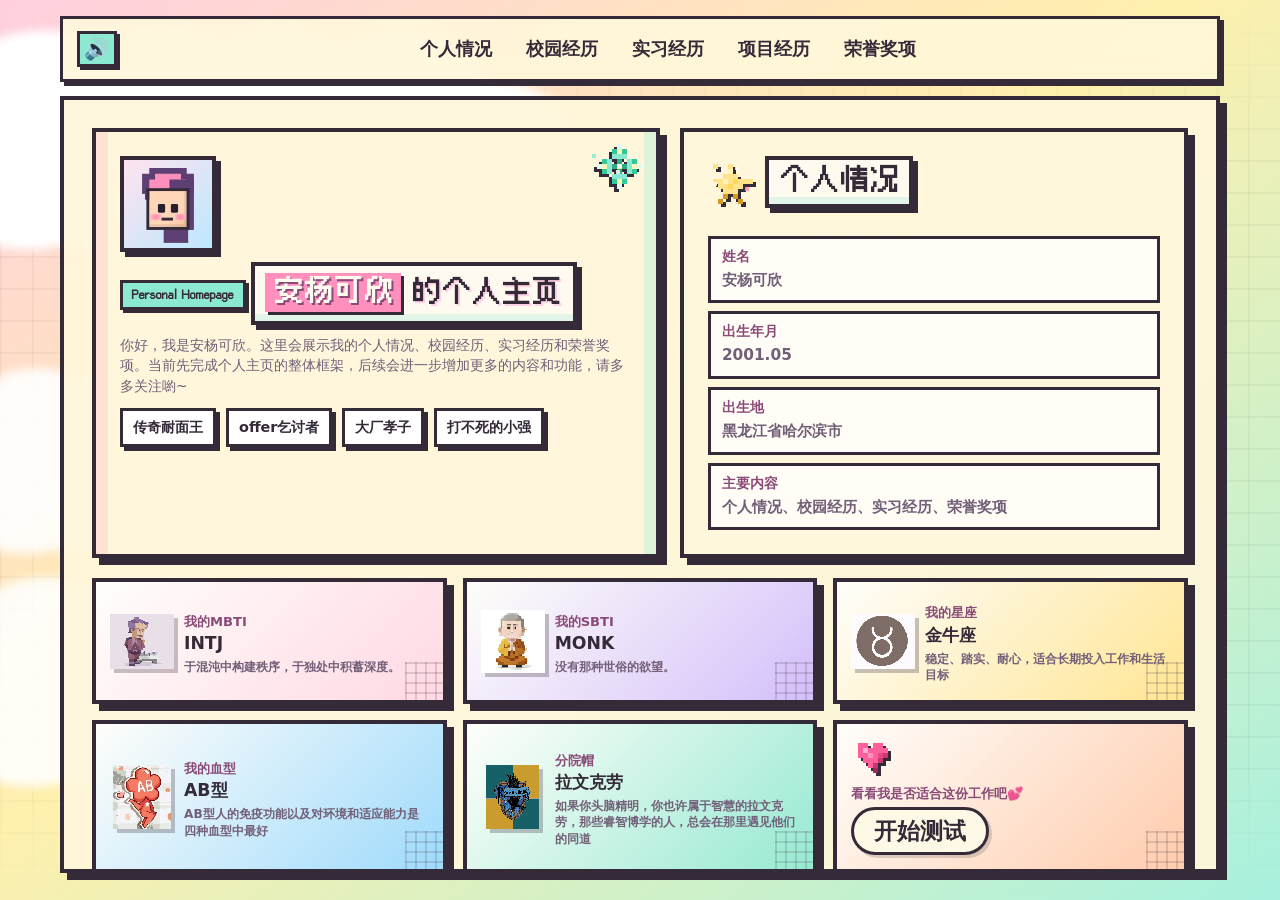
<file: index.html>
<!doctype html>
<html lang="zh-CN">
  <head>
    <meta charset="UTF-8" />
    <meta name="viewport" content="width=device-width, initial-scale=1.0" />
    <title>安杨可欣的个人主页</title>
    <link rel="stylesheet" href="styles.css" />
  </head>
  <body>
    <header class="site-header" aria-label="页面导航">
      <button class="music-toggle is-playing" id="musicToggle" type="button" aria-label="关闭背景音乐">
        <span class="speaker-emoji" aria-hidden="true">🔊</span>
      </button>
      <nav class="nav-links">
        <a href="#profile">个人情况</a>
        <a href="#campus">校园经历</a>
        <a href="#internship">实习经历</a>
        <a href="#projects">项目经历</a>
        <a href="#honors">荣誉奖项</a>
      </nav>
    </header>

    <audio id="bgMusic" loop preload="auto" autoplay>
      <source src="source/spring.mp3" type="audio/mpeg" />
      当前浏览器不支持音频播放。
    </audio>

    <main class="snap-pages">
      <section class="page profile-page" id="profile" aria-labelledby="profileTitle">
      <div class="cloud-layer" aria-hidden="true">
        <div class="pixel-cloud cloud-one"></div>
        <div class="pixel-cloud cloud-two"></div>
        <div class="pixel-cloud cloud-three"></div>
      </div>

        <div class="profile-shell">
        <div class="profile-layout">
          <div class="profile-card">
            <div class="avatar-wrap" aria-label="像素风头像占位">
              <div class="pixel-avatar" aria-hidden="true">
                <span class="hair hair-lTotoeft"></span>
                <span class="hair hair-right"></span>
                <span class="face"></span>
                <span class="eye eye-left"></span>
                <span class="eye eye-right"></span>
                <span class="blush blush-left"></span>
                <span class="blush blush-right"></span>
                <span class="smile"></span>
              </div>
            </div>
            <p class="badge">Personal Homepage</p>
            <h1 id="profileTitle">
              <span class="title-name">安杨可欣</span>
              <span class="title-tail">的个人主页</span>
            </h1>
            <p class="intro">
              你好，我是安杨可欣。这里会展示我的个人情况、校园经历、实习经历和荣誉奖项。当前先完成个人主页的整体框架，后续会进一步增加更多的内容和功能，请多多关注喲~
            </p>
            <div class="profile-tags" aria-label="个人关键词">
              <span>传奇耐面王</span>
              <span>offer乞讨者</span>
              <span>大厂孝子</span>
              <span>打不死的小强</span>
            </div>
          </div>

          <div class="info-panel" aria-label="个人情况详情">
            <div class="panel-title">
              <span class="pixel-heart" aria-hidden="true"></span>
              <h1>个人情况</h1>
            </div>
            <dl class="info-list">
              <div>
                <dt>姓名</dt>
                <dd>安杨可欣</dd>
              </div>
              <div>
                <dt>出生年月</dt>
                <dd>2001.05</dd>
              </div>
              <div>
                <dt>出生地</dt>
                <dd>黑龙江省哈尔滨市</dd>
              </div>
              <div>
                <dt>主要内容</dt>
                <dd>个人情况、校园经历、实习经历、荣誉奖项</dd>
              </div>
            </dl>
          </div>

          <div class="trait-grid" aria-label="个人属性卡片">
            <article class="trait-card mbti-card" tabindex="0">
              <img class="trait-image" src="img/intj.png" alt="INTJ 人格插图" />
              <div class="trait-copy">
                <p>我的MBTI</p>
                <strong>INTJ</strong>
                <span class="trait-desc">于混沌中构建秩序，于独处中积蓄深度。</span>
              </div>
            </article>
            <article class="trait-card mbti-card" tabindex="0">
              <img class="trait-image" src="img/monk.png" alt="MONK 人格插图" />
              <div class="trait-copy">
                <p>我的SBTI</p>
                <strong>MONK</strong>
                <span class="trait-desc">没有那种世俗的欲望。</span>
              </div>
            </article>
            <article class="trait-card mbti-card" tabindex="0">
              <img class="trait-image" src="img/Taurus.png" alt="金牛 人格插图" />
              <div class="trait-copy">
                <p>我的星座</p>
                <strong>金牛座</strong>
                <span class="trait-desc">稳定、踏实、耐心，适合长期投入工作和生活目标</span>
              </div>
            </article>
            <article class="trait-card mbti-card" tabindex="0">
              <img class="trait-image" src="img/AB.png" alt="血型 人格插图" />
              <div class="trait-copy">
                <p>我的血型</p>
                <strong>AB型</strong>
                <span class="trait-desc">AB型人的免疫功能以及对环境和适应能力是四种血型中最好</span>
              </div>
            </article>
            <article class="trait-card mbti-card" tabindex="0">
              <img class="trait-image" src="img/ravenklauw.png" alt="哈利波特 人格插图" />
              <div class="trait-copy">
                <p>分院帽</p>
                <strong>拉文克劳</strong>
                <span class="trait-desc">如果你头脑精明，你也许属于智慧的拉文克劳，那些睿智博学的人，总会在那里遇见他们的同道</span>
              </div>
            </article>
            <article class="trait-card">
              <span class="trait-icon trait-relation" aria-hidden="true"></span>
              <p><span>看看我是否适合这份工作吧💕</span></p>
              <button class="trait-action" type="button" data-open-job-modal>开始测试</button>
            </article>
          </div>
        </div>
        </div>
      </section>

      <section class="page campus-page" id="campus" aria-labelledby="campusTitle">
        <canvas class="campus-petals" id="campusPetals" aria-hidden="true"></canvas>
        <div class="section-shell campus-shell">
          <div class="campus-heading">
            <div>
              <p class="section-kicker">Chapter 02</p>
              <h2 id="campusTitle">校园经历</h2>
            </div>
          </div>

          <div class="campus-layout">
            <div class="campus-timeline" aria-label="教育与校园经历时间线">
              <article class="timeline-card">
                <span class="timeline-date">
                  <b>2019 / 08</b>
                  <i>至</i>
                  <b>2023 / 07</b>
                </span>
                <h3>哈尔滨工业大学｜工业工程（本科）</h3>
                <p>系统学习运筹优化、生产系统、质量管理、项目管理、决策分析和数据库系统，建立工程管理与数据分析结合的能力基础。</p>
                <a class="grade-download" href="source/grade.png" download="安杨可欣-本科成绩.png" aria-label="下载本科课程成绩截图">
                  <span class="grade-download__icon" aria-hidden="true"></span>
                  <span>下载本科成绩</span>
                </a>
              </article>
              <article class="timeline-card timeline-card--feature">
                <span class="timeline-date">
                  <b>2023 / 08</b>
                  <i>至</i>
                  <b>2024 / 07</b>
                </span>
                <h3>哈工大研究生支教团｜尉犁县第一中学教师</h3>
                <p>担任 2 个班级生物教师，所带班级成绩位列年级前列；兼任趣味数学社团教师，参与校园第二课堂建设，获评优秀志愿者。</p>
              </article>
              <article class="timeline-card">
                <span class="timeline-date">
                  <b>2024 / 08</b>
                  <i>至今</i>
                </span>
                <h3>哈尔滨工业大学｜机械（推免硕士）</h3>
                <p>继续深耕机械工程方向，课程覆盖传感技术、数值分析、机器人技术和工程伦理，强化工程问题建模与系统理解能力。</p>
                <a class="grade-download" href="source/master_grade.png" download="安杨可欣-硕士成绩.png" aria-label="下载硕士课程成绩截图">
                  <span class="grade-download__icon" aria-hidden="true"></span>
                  <span>下载硕士成绩</span>
                </a>
              </article>
            </div>

            <aside class="campus-scoreboard" aria-label="课程成绩与能力概览">
              <div class="scoreboard-card campus-sticker-card">
                <div>
                  <span class="score-label">学习地图</span>
                  <h3>工程、教学与组织服务并行</h3>
                  <p>用工程训练打底，用支教经历拓宽表达与协作场景，再通过学生工作持续参与集体建设。</p>
                </div>
              </div>
              <div class="score-card-grid">
                <article>
                  <span>本科成绩（前36%）</span>
                  <strong>84.93</strong>
                  <p>生产系统仿真、项目管理、决策分析、数据库系统。</p>
                </article>
                <article>
                  <span>硕士成绩（前38%）</span>
                  <strong>83.85</strong>
                  <p>传感技术，并持续学习数值分析、机器人技术等课程。</p>
                </article>
              </div>
              <article class="student-work-card">
                <span class="student-work-label">学生工作</span>
                <div class="student-work-title">
                  <strong>党支书</strong>
                  <time datetime="2025-10">2025.10—至今</time>
                </div>
                <p>承担党支部日常组织、沟通协调与活动推进工作，持续参与学生服务与集体建设。</p>
              </article>
              <div class="campus-tags" aria-label="校园能力标签">
                <span>工业工程</span>
                <span>数据分析</span>
                <span>智能制造</span>
                <span>项目管理</span>
                <span>支教经历</span>
                <span>团队领导力</span>
                <span>教学表达</span>
                <span>数模竞赛</span>
              </div>
            </aside>
          </div>
        </div>
      </section>

      <section class="page internship-page" id="internship" aria-labelledby="internshipTitle">
        <canvas class="internship-stars" id="internshipStars" aria-hidden="true"></canvas>
        <div class="flower-container" id="flowerContainer" aria-hidden="true"></div>
        <div class="section-shell internship-shell">
          <div class="internship-heading">
            <div>
              <p class="section-kicker">Chapter 04</p>
              <h2 id="internshipTitle">实习经历</h2>
            </div>
          </div>

          <div class="intern-cards-grid" aria-label="实习经历卡片">
            <article class="intern-card intern-card--hesai">
              <div class="intern-card__header">
                <span class="intern-card__icon intern-card__icon--hesai" aria-hidden="true"></span>
                <span class="intern-card__badge">2025.05 - 2025.08</span>
              </div>
              <h3>上海禾赛科技有限公司</h3>
              <p class="intern-card__role">信息化部 · 信息化系统咨询顾问</p>
              <div class="intern-card__divider" aria-hidden="true"></div>
              <ul class="intern-card__duties">
                <li>ALM系统Polarion运维与用户答疑，完成工作项与工作流配置</li>
                <li>JS脚本实现工作项联动及变更次数统计</li>
                <li>SQL查询搭建BI数据看板</li>
                <li>PDF格式归一化处理，Python脚本+Word宏提升导入效率</li>
                <li>推广AI生成测试用例及需求评审功能</li>
              </ul>
              <div class="intern-card__tags">
                <span>Polarion</span>
                <span>JavaScript</span>
                <span>SQL</span>
                <span>项目管理工具</span>
              </div>
            </article>

            <article class="intern-card intern-card--jd intern-card--feature">
              <div class="intern-card__header">
                <span class="intern-card__icon intern-card__icon--jd" aria-hidden="true"></span>
                <span class="intern-card__badge">2025.12 - 2026.02</span>
              </div>
              <h3>京东零售</h3>
              <p class="intern-card__role">Y事业部·供应链质量组·测试开发</p>
              <div class="intern-card__divider" aria-hidden="true"></div>
              <ul class="intern-card__duties">
                <li>行业研究品类规划模块功能测试，SQL数据校验</li>
                <li>AI分析助手与Agent算法链路接口测试</li>
                <li>消息队列MQ测试，验证消息收发流程</li>
                <li>完整测试周期覆盖，用例设计90+条</li>
                <li>发现缺陷30+个，保障功能交付质量</li>
              </ul>
              <div class="intern-card__tags">
                <span>接口测试</span>
                <span>SQL</span>
                <span>用例设计</span>
                <span>Agent测试</span>
              </div>
            </article>

            <article class="intern-card intern-card--hikvision">
              <div class="intern-card__header">
                <span class="intern-card__icon intern-card__icon--hik" aria-hidden="true"></span>
                <span class="intern-card__badge">2026.05 - 2026.06</span>
              </div>
              <h3>海康威视</h3>
              <p class="intern-card__role">海康机器人 · 研发项目管理</p>
              <div class="intern-card__divider" aria-hidden="true"></div>
              <ul class="intern-card__duties">
                <li>对接售前团队的需求分析表，完成需求梳理和关键参数的校验；</li>
                <li>对研发相关部门进行任务派发；</li>
                <li>负责项目BOM收集与备料；</li>
                  <li>提交试制流程，协助完成研发到试制阶段的流程衔接；</li>
                   <li>基于Claude Code开发需求分析脚本，对需求信息进行自动化整理与提取。</li>
              </ul>
              <div class="intern-card__tags">
                <span>项目管理</span>
                <span>进度跟踪</span>
                <span>团队协作</span>
                <span>沟通协调</span>
              </div>
            </article>
          </div>

          <div class="growth-path" aria-label="职业成长路径">
            <div class="growth-path__title">我的成长路径</div>
            <div class="growth-path__nodes">
              <div class="growth-node growth-node--hesai">
                <div class="growth-node__icon">
                  <img src="img/svg/pc.svg" alt="系统落地" />
                </div>
                <div class="growth-node__content">
                  <div class="growth-node__label">系统落地</div>
                  <div class="growth-node__desc">从0到1配置系统<br>学习业务需求</div>
                </div>
              </div>
              
              <div class="growth-node__arrow"></div>
              
              <div class="growth-node growth-node--jd">
                <div class="growth-node__icon">
                  <img src="img/svg/bug.svg" alt="质量保障" />
                </div>
                <div class="growth-node__content">
                  <div class="growth-node__label">质量保障</div>
                  <div class="growth-node__desc">深入技术细节<br>保障产品质量</div>
                </div>
              </div>
              
              <div class="growth-node__arrow"></div>
              
              <div class="growth-node growth-node--hik">
                <div class="growth-node__icon">
                  <img src="img/svg/people-carry.svg" alt="项目交付" />
                </div>
                <div class="growth-node__content">
                  <div class="growth-node__label">项目交付</div>
                  <div class="growth-node__desc">统筹全局资源<br>推动目标达成</div>
                </div>
              </div>
            </div>
          </div>
        </div>
      </section>

      <section class="page projects-page" id="projects" aria-labelledby="projectsTitle">
        <div class="butterfly-deco butterfly-deco-1" aria-hidden="true"></div>
        <div class="butterfly-deco butterfly-deco-2" aria-hidden="true"></div>
        <div class="butterfly-deco butterfly-deco-3" aria-hidden="true"></div>
        <div class="butterfly-deco butterfly-deco-4" aria-hidden="true"></div>
        <div class="butterfly-deco butterfly-deco-5" aria-hidden="true"></div>
        <div class="butterfly-deco butterfly-deco-6" aria-hidden="true"></div>
        <div class="butterfly-deco butterfly-deco-7" aria-hidden="true"></div>
        <div class="section-shell projects-shell">
          <div class="projects-heading">
            <div>
              <p class="section-kicker">Chapter 04</p>
              <h2 id="projectsTitle">项目经历</h2>
            </div>
          </div>

          <div class="projects-grid" aria-label="项目经历卡片">
            <article class="project-card" data-project="1">
              <div class="project-card__header">
                <span class="project-card__badge">2022.10-2023.06</span>
                <span class="project-card__type">企业项目</span>
              </div>
              <h3>电机产品合同管理信息系统</h3>
              <p class="project-card__desc">开发B/S架构的销售合同管理系统，覆盖全生命周期管理。</p>
              <div class="project-card__tech">
                <span>Spring Boot</span>
                <span>Vue 2.0</span>
                <span>MyBatis-Plus</span>
              </div>
              <button class="project-card__expand" data-project-id="1">查看详细</button>
            </article>

            <article class="project-card" data-project="2">
              <div class="project-card__header">
                <span class="project-card__badge">2024.10-2024.12</span>
                <span class="project-card__type">个人项目</span>
              </div>
              <h3>YOLOv5目标检测训练工具</h3>
              <p class="project-card__desc">可视化深度学习训练工具，支持数据集管理与训练监控。</p>
              <div class="project-card__tech">
                <span>PyTorch</span>
                <span>YOLOv5</span>
                <span>PyQt5</span>
              </div>
              <button class="project-card__expand" data-project-id="2">查看详细</button>
            </article>

            <article class="project-card" data-project="3">
              <div class="project-card__header">
                <span class="project-card__badge">2025.03-2025.08</span>
                <span class="project-card__type">科研项目</span>
              </div>
              <h3>基于MMpose的人员异常检测</h3>
              <p class="project-card__desc">基于人体姿态识别的智能监控系统，实时检测异常行为。</p>
              <div class="project-card__tech">
                <span>MMPose</span>
                <span>LSTM</span>
                <span>PyTorch</span>
              </div>
              <button class="project-card__expand" data-project-id="3">查看详细</button>
            </article>
            <article class="project-card" data-project="4">
              <div class="project-card__header">
                <span class="project-card__badge">2025.07-至今</span>
                <span class="project-card__type">科研项目</span>
              </div>
              <h3>面向对抗过程的视频摘要与图像描述方法研究</h3>
              <p class="project-card__desc">面向智慧文旅，自动生成运动场景的关键帧与图像描述内容。</p>
              <div class="project-card__tech">
                <span>光流法</span>
                <span>DeblurMaster</span>
                <span>Coze</span>
              </div>
              <button class="project-card__expand" data-project-id="4">查看详细</button>
            </article>

            <article class="project-card" data-project="5">
              <div class="project-card__header">
                <span class="project-card__badge">2025.03-2025.04</span>
                <span class="project-card__type">个人项目</span>
              </div>
              <h3>基于Coze工作流的智能简历生成工具</h3>
              <p class="project-card__desc">自动化简历生成工作流，多格式输入，一键生成在线简历。</p>
              <div class="project-card__tech">
                <span>Coze</span>
                <span>LLM</span>
                <span>工作流</span>
              </div>
              <button class="project-card__expand" data-project-id="5">查看详细</button>
            </article>
            <article class="project-card">
              <h3>📊 能力雷达图</h3>
              <div class="radar-chart">
                <svg viewBox="0 0 260 260" style="width:100%;height:auto;max-width:185px;margin:0 auto;display:block;">
                  <polygon points="130,25 220,77 220,183 130,235 40,183 40,77" fill="none" stroke="#dbe4f0" stroke-width="1.5"/>
                  <polygon points="130,55 194,92 194,168 130,205 66,168 66,92" fill="none" stroke="#dbe4f0" stroke-width="1"/>
                  <polygon points="130,85 168,107 168,153 130,175 92,153 92,107" fill="none" stroke="#dbe4f0" stroke-width="0.8"/>
                  <line x1="130" y1="130" x2="130" y2="25" stroke="#dbe4f0"/>
                  <line x1="130" y1="130" x2="220" y2="77" stroke="#dbe4f0"/>
                  <line x1="130" y1="130" x2="220" y2="183" stroke="#dbe4f0"/>
                  <line x1="130" y1="130" x2="130" y2="235" stroke="#dbe4f0"/>
                  <line x1="130" y1="130" x2="40" y2="183" stroke="#dbe4f0"/>
                  <line x1="130" y1="130" x2="40" y2="77" stroke="#dbe4f0"/>
                  <polygon points="130,33 206,85 203,173 130,216 49,177 58,88" fill="rgba(96,165,250,0.30)" stroke="#3b82f6" stroke-width="3" stroke-linejoin="round"/>
                  <circle cx="130" cy="33" r="4.5" fill="#3b82f6" stroke="#fff" stroke-width="1.5"/>
                  <circle cx="206" cy="85" r="4.5" fill="#3b82f6" stroke="#fff" stroke-width="1.5"/>
                  <circle cx="203" cy="173" r="4.5" fill="#3b82f6" stroke="#fff" stroke-width="1.5"/>
                  <circle cx="130" cy="216" r="4.5" fill="#3b82f6" stroke="#fff" stroke-width="1.5"/>
                  <circle cx="49" cy="177" r="4.5" fill="#3b82f6" stroke="#fff" stroke-width="1.5"/>
                  <circle cx="58" cy="88" r="4.5" fill="#3b82f6" stroke="#fff" stroke-width="1.5"/>
                  <text x="130" y="14" text-anchor="middle" font-size="12" fill="#1e293b" font-weight="700">AI / CV</text>
                  <text x="236" y="74" text-anchor="middle" font-size="12" fill="#1e293b" font-weight="700">工程开发</text>
                  <text x="236" y="188" text-anchor="middle" font-size="12" fill="#1e293b" font-weight="700">算法设计</text>
                  <text x="130" y="255" text-anchor="middle" font-size="12" fill="#1e293b" font-weight="700">产品实现</text>
                  <text x="20" y="188" text-anchor="middle" font-size="12" fill="#1e293b" font-weight="700">AI工具</text>
                  <text x="28" y="74" text-anchor="middle" font-size="12" fill="#1e293b" font-weight="700">项目推进</text>
                </svg>
              </div>
            </article>
          </div>
        </div>
      </section>

      <div class="project-modal" id="projectModal" aria-hidden="true">
        <div class="modal-overlay" data-modal-close></div>
        <div class="modal-content">
          <button class="modal-close" data-modal-close>
            <svg viewBox="0 0 24 24" width="20" height="20">
              <path d="M19 6.41L17.59 5 12 10.59 6.41 5 5 6.41 10.59 12 5 17.59 6.41 19 12 13.41 17.59 19 19 17.59 13.41 12 19 6.41z" fill="currentColor"/>
            </svg>
          </button>
          <div class="modal-header">
            <span class="modal-badge" id="modalBadge"></span>
            <span class="modal-type" id="modalType"></span>
          </div>
          <h3 id="modalTitle"></h3>
          <div class="modal-body">
            <div class="modal-section">
              <h4>项目背景</h4>
              <p id="modalBackground"></p>
            </div>
            <div class="modal-section">
              <h4>项目职责</h4>
              <p id="modalRole"></p>
            </div>
            <div class="modal-section">
              <h4>项目内容</h4>
              <p id="modalContent"></p>
            </div>
          </div>
          <div class="modal-tags" id="modalTags"></div>
        </div>
      </div>

      <section class="page honors-page" id="honors" aria-labelledby="honorsTitle">
        <div class="honors-sparkle honors-sparkle-1"></div>
        <div class="honors-sparkle honors-sparkle-2"></div>
        <div class="honors-sparkle honors-sparkle-3"></div>
        <div class="honors-sparkle honors-sparkle-4"></div>
        <div class="honors-sparkle honors-sparkle-5"></div>
        <div class="honors-sparkle honors-sparkle-6"></div>
        <div class="honors-sparkle honors-sparkle-7"></div>
        <div class="honors-sparkle honors-sparkle-8"></div>
        <div class="section-shell honors-shell">
          <div class="honors-heading">
            <div>
              <p class="section-kicker">Chapter 05</p>
              <h2 id="honorsTitle">荣誉奖项</h2>
            </div>
          </div>

          <div class="honors-layout">
            <div class="honors-column honors-column--left">
              <article class="honor-card honor-card--competition">
                <div class="honor-card__header">
                  <span class="honor-card__icon honor-card__icon--trophy">🏆</span>
                  <h3 class="honor-card__title">竞赛能力</h3>
                </div>
                <ul class="honor-awards-list">
                  <li class="honor-award-item honor-award-item--national">
                    <div class="honor-award-badge honor-award-badge--national">国家级</div>
                    <div class="honor-award-content">
                      <strong>"华为杯"中国研究生数学建模竞赛国家二等奖</strong>
                      <span class="honor-award-meta">第22届</span>
                    </div>
                  </li>
                  <li class="honor-award-item honor-award-item--national">
                    <div class="honor-award-badge honor-award-badge--national">国家级</div>
                    <div class="honor-award-content">
                      <strong>"华为杯"中国研究生数学建模竞赛国家三等奖</strong>
                      <span class="honor-award-meta">第21届</span>
                    </div>
                  </li>
                  <li class="honor-award-item honor-award-item--provincial">
                    <div class="honor-award-badge honor-award-badge--provincial">省级</div>
                    <div class="honor-award-content">
                      <strong>"挑战杯"省级三等奖</strong>
                    </div>
                  </li>
                </ul>
              </article>

              <article class="honor-card honor-card--scholarship">
                <div class="honor-card__header">
                  <span class="honor-card__icon honor-card__icon--scholarship">🎓</span>
                  <h3 class="honor-card__title">奖学金及荣誉</h3>
                </div>
                <div class="honor-tags-grid">
                  <span class="honor-tag honor-tag--gold">一等奖学金</span>
                  <span class="honor-tag honor-tag--volunteer">优秀志愿者</span>
                  <span class="honor-tag honor-tag--party">优秀党员</span>
                </div>
              </article>

              <article class="honor-card honor-card--english">
                <div class="honor-card__header">
                  <span class="honor-card__icon honor-card__icon--english">📚</span>
                  <h3 class="honor-card__title">英语能力</h3>
                </div>
                <div class="english-certificates">
                  <div class="english-cert">
                    <div class="english-cert__badge">CET-6</div>
                    <div class="english-cert__score">505</div>
                    <a class="grade-download" href="source/six.jpg" download="英语六级成绩单.jpg">
                      <span class="grade-download__icon"></span>
                      <span>下载证书</span>
                    </a>
                  </div>
                  <div class="english-cert english-cert--highlight">
                    <div class="english-cert__badge">IELTS</div>
                    <div class="english-cert__score">7.0</div>
                    <a class="grade-download" href="source/IELTS.pdf" download="雅思成绩单.pdf">
                      <span class="grade-download__icon"></span>
                      <span>下载证书</span>
                    </a>
                  </div>
                </div>
              </article>
            </div>

            <div class="honors-column honors-column--right">
              <article class="honor-card honor-card--skills">
                <div class="honor-card__header">
                  <span class="honor-card__icon honor-card__icon--skills">⚡</span>
                  <h3 class="honor-card__title">技能速览</h3>
                </div>
                <div class="skills-categories">
                  <div class="skills-category">
                    <h4 class="skills-category__title">编程语言</h4>
                    <div class="skills-tags">
                      <span class="skill-tag">Python</span>
                      <span class="skill-tag">Java</span>
                      <span class="skill-tag">SQL</span>
                      <span class="skill-tag">JavaScript</span>
                    </div>
                  </div>
                  <div class="skills-category">
                    <h4 class="skills-category__title">AI工具</h4>
                    <div class="skills-tags">
                      <span class="skill-tag">Cursor</span>
                      <span class="skill-tag">Codex</span>
                      <span class="skill-tag">Coze</span>
                      <span class="skill-tag">Claude Code</span>
                    </div>
                  </div>
                  <div class="skills-category">
                    <h4 class="skills-category__title">工程/工具</h4>
                    <div class="skills-tags">
                      <span class="skill-tag">Postman</span>
                      <span class="skill-tag">Git</span>
                      <span class="skill-tag">Jira</span>
                    </div>
                  </div>
                </div>
              </article>

              <article class="honor-card honor-card--hobbies">
                <div class="honor-card__header">
                  <span class="honor-card__icon honor-card__icon--hobbies">🎯</span>
                  <h3 class="honor-card__title">兴趣爱好</h3>
                </div>
                <div class="hobbies-grid">
                  <span class="hobby-item">🏊 游泳</span>
                  <span class="hobby-item">🏸 羽毛球</span>
                  <span class="hobby-item">🏎️ F1</span>
                  <span class="hobby-item">📺 美剧</span>
                  <span class="hobby-item">🎮 游戏</span>
                  <span class="hobby-item">📚 阅读</span>
                </div>
              </article>

              <article class="honor-card honor-card--self">
                <div class="honor-card__header">
                  <span class="honor-card__icon honor-card__icon--self">💡</span>
                  <h3 class="honor-card__title">自我评价</h3>
                </div>
                <div class="self-content">
                  <p class="self-text">
                    工科背景 + 管理能力，擅长系统分析与问题拆解。具有良好的团队协作精神和沟通能力，能够在压力下高效完成任务。
                  </p>
                </div>
              </article>
            </div>
          </div>
        </div>
      </section>
    </main>

    <div class="job-modal" data-job-modal aria-hidden="true">
      <div class="job-modal__backdrop" data-close-job-modal></div>
      <section class="job-modal__panel" role="dialog" aria-modal="true" aria-labelledby="jobModalTitle">
        <button class="job-modal__close" type="button" data-close-job-modal aria-label="关闭弹窗">×</button>
        <span class="job-modal__pixel-heart" aria-hidden="true"></span>
        <h2 id="jobModalTitle">岗位匹配测试</h2>
        <p>输入你想测试的职位和公司，我会帮你进入更具体的匹配分析。</p>
        <form class="job-modal__form" data-job-form>
          <label>
            <span>目标职位</span>
            <input type="text" name="position" placeholder="例如：产品经理" autocomplete="organization-title" required />
          </label>
          <label>
            <span>公司名称</span>
            <input type="text" name="company" placeholder="例如：字节跳动" autocomplete="organization" required />
          </label>
          <div class="job-modal__loading" data-job-loading aria-live="polite" aria-hidden="true">
            <span class="job-modal__loader" aria-hidden="true"></span>
            <span>模型正在生成岗位匹配报告，请稍候...</span>
          </div>
          <button class="job-modal__submit" type="submit">确认开始</button>
        </form>
      </section>
    </div>
    <script>
      const profileCard = document.querySelector(".profile-card");
      const profilePage = document.querySelector(".profile-page");

      if (profileCard) {
        setTimeout(() => {
          profileCard.classList.add("is-loaded");
        }, 200);
      }

      if (profileCard) {
        profileCard.addEventListener("mouseenter", () => {
          profileCard.classList.add("is-hovering");
        });

        profileCard.addEventListener("mouseleave", () => {
          profileCard.classList.remove("is-hovering");
          if (profileCard.classList.contains("tilt-active")) {
            profileCard.classList.remove("tilt-active");
            profileCard.style.transform = "";
          }
        });

        profileCard.addEventListener("mousemove", (e) => {
          if (!profileCard.classList.contains("is-hovering")) return;

          const rect = profileCard.getBoundingClientRect();
          const x = e.clientX - rect.left;
          const y = e.clientY - rect.top;

          const centerX = rect.width / 2;
          const centerY = rect.height / 2;

          const rotateX = (y - centerY) * 0.02;
          const rotateY = (centerX - x) * 0.02;

          profileCard.classList.add("tilt-active");
          profileCard.style.transform = `perspective(1000px) rotateX(${rotateX}deg) rotateY(${rotateY}deg) scale(1.03) translateY(-8px)`;
        });
      }

      const infoPanel = document.querySelector(".info-panel");

      if (infoPanel) {
        setTimeout(() => {
          infoPanel.classList.add("is-loaded");
        }, 400);

        infoPanel.addEventListener("mouseenter", () => {
          infoPanel.classList.add("is-hovering");
        });

        infoPanel.addEventListener("mouseleave", () => {
          infoPanel.classList.remove("is-hovering");
          if (infoPanel.classList.contains("tilt-active")) {
            infoPanel.classList.remove("tilt-active");
            infoPanel.style.transform = "";
          }
        });

        infoPanel.addEventListener("mousemove", (e) => {
          if (!infoPanel.classList.contains("is-hovering")) return;

          const rect = infoPanel.getBoundingClientRect();
          const x = e.clientX - rect.left;
          const y = e.clientY - rect.top;

          const centerX = rect.width / 2;
          const centerY = rect.height / 2;

          const rotateX = (y - centerY) * 0.02;
          const rotateY = (centerX - x) * 0.02;

          infoPanel.classList.add("tilt-active");
          infoPanel.style.transform = `perspective(1000px) rotateX(${rotateX}deg) rotateY(${rotateY}deg) scale(1.03) translateY(-8px)`;
        });
      }

      const tags = document.querySelectorAll(".profile-tags span");
      tags.forEach((tag) => {
        tag.addEventListener("mouseenter", () => {
          tags.forEach((t) => (t.style.opacity = "0.7"));
          tag.style.opacity = "1";
        });

        tag.addEventListener("mouseleave", () => {
          tags.forEach((t) => (t.style.opacity = "1"));
        });
      });

      const music = document.querySelector("#bgMusic");
      const musicToggle = document.querySelector("#musicToggle");

      music.volume = 0.35;
      music.play().catch(() => {
        musicToggle.setAttribute("aria-label", "播放背景音乐");
      });

      musicToggle.addEventListener("click", async () => {
        if (music.paused) {
          await music.play();
          musicToggle.classList.add("is-playing");
          musicToggle.setAttribute("aria-label", "暂停背景音乐");
        } else {
          music.pause();
          musicToggle.classList.remove("is-playing");
          musicToggle.setAttribute("aria-label", "播放背景音乐");
        }
      });

      const jobModal = document.querySelector("[data-job-modal]");
      const openJobModal = document.querySelector("[data-open-job-modal]");
      const closeJobModalButtons = document.querySelectorAll("[data-close-job-modal]");
      const jobForm = document.querySelector("[data-job-form]");
      const jobLoading = document.querySelector("[data-job-loading]");
      const openJobTest = () => {
        jobModal.classList.add("is-open");
        jobModal.setAttribute("aria-hidden", "false");
        document.body.classList.add("modal-open");
        jobModal.querySelector("input")?.focus();
      };
      const closeJobTest = () => {
        jobModal.classList.remove("is-open");
        jobModal.setAttribute("aria-hidden", "true");
        document.body.classList.remove("modal-open");
        openJobModal?.focus();
      };

      openJobModal?.addEventListener("click", openJobTest);
      closeJobModalButtons.forEach((button) => button.addEventListener("click", closeJobTest));
      jobModal?.addEventListener("click", (event) => {
        if (event.target === jobModal) {
          closeJobTest();
        }
      });
      document.addEventListener("keydown", (event) => {
        if (event.key === "Escape" && jobModal?.classList.contains("is-open")) {
          closeJobTest();
        }
      });
      jobForm?.addEventListener("submit", async (event) => {
        event.preventDefault();
        const formData = new FormData(jobForm);
        const position = formData.get("position")?.toString().trim();
        const company = formData.get("company")?.toString().trim();
        if (!position || !company) {
          return;
        }

        const submitBtn = jobForm.querySelector("button[type='submit']");
        jobLoading?.classList.add("is-visible");
        jobLoading?.setAttribute("aria-hidden", "false");
        if (submitBtn) {
          submitBtn.disabled = true;
          submitBtn.textContent = "报告生成中...";
        }

        try {
          const resp = await fetch("/api/job-report", {
            method: "POST",
            headers: { "Content-Type": "application/json" },
            body: JSON.stringify({ position, company }),
          });
          const data = await resp.json();
          if (!resp.ok) {
            throw new Error(data.error || "报告生成失败");
          }
          sessionStorage.setItem("job_report_payload", JSON.stringify(data));
          closeJobTest();
          window.location.href = "/report";
        } catch (err) {
          alert(`生成报告失败：${err.message}`);
        } finally {
          jobLoading?.classList.remove("is-visible");
          jobLoading?.setAttribute("aria-hidden", "true");
          if (submitBtn) {
            submitBtn.disabled = false;
            submitBtn.textContent = "确认开始";
          }
        }
      });

      const mbtiCards = document.querySelectorAll(".trait-card.mbti-card");
      mbtiCards.forEach((card) => {
        const activate = () => {
          const alreadyActive = card.classList.contains("is-active");
          mbtiCards.forEach((item) => {
            item.classList.remove("is-active");
            item.setAttribute("aria-pressed", "false");
          });
          if (!alreadyActive) {
            card.classList.add("is-active");
            card.setAttribute("aria-pressed", "true");
          }
        };

        card.setAttribute("role", "button");
        card.setAttribute("aria-pressed", "false");

        card.addEventListener("click", activate);
        card.addEventListener("keydown", (event) => {
          if (event.key === "Enter" || event.key === " ") {
            event.preventDefault();
            activate();
          }
        });
      });

      const projectData = {
        1: {
          title: "某企业电机产品销售合同管理信息系统设计与实现",
          badge: "2022.10-2023.06",
          type: "企业项目",
          background: "开发了一套B/S架构的销售合同管理系统。覆盖合同起草、审批、存储、变更的全生命周期。",
          role: "项目参与人，参与系统整体架构设计与功能模块划分，完成系统前后端开发。",
          content: "项目基于前后端分离架构开发，后端采用 Spring Boot 框架，结合 MyBatis-Plus 实现数据库操作，集成 JWT 实现用户认证与权限控制。前端基于 Vue 2.0 技术栈，使用 Element UI 构建响应式界面。",
          tags: ["Spring Boot", "Vue 2.0", "MyBatis-Plus", "JWT"]
        },
        2: {
          title: "YOLOv5目标检测训练工具开发",
          badge: "2024.10-2024.12",
          type: "个人项目",
          background: "为降低普通用户训练深度学习模型的门槛，设计并开发一款可视化训练工具。",
          role: "项目参与人，完成该工具的全流程开发，并编写使用说明书。",
          content: "使用 PyTorch+YOLOv5 搭建目标检测训练框架，实现数据集加载、类别管理、训练参数配置等核心功能；前端界面采用 PyQt5/PySide6 构建，具备良好交互体验；集成 OllamaAPI 与 DeepSeek，实现AI助手对话功能；通过 TensorBoard 展示训练过程的动态可视化，监控训练过程。",
          tags: ["PyTorch", "YOLOv5", "PyQt5", "TensorBoard"]
        },
        3: {
          title: "基于MMpose的人员异常检测算法设计",
          badge: "2025.03-2025.08",
          type: "科研项目",
          background: "为提升实验室安全管理水平，开发一套基于人体姿态识别的智能监控系统，用于实时检测人员异常行为。",
          role: "项目参与人，视觉算法开发人员，负责数据集构建与标注，模型训练和设计几何规则实现异常检测。",
          content: "分成六类异常动作，进行数据集采集和标注，使用MMPose提取人体姿态的关键骨骼点，获得每帧的骨骼点序列特征，基于这些特征训练LSTM时序分类模型。在推理阶段，结合几何规则判断与 LSTM 模型输出，显著提升了模型在异常行为识别中的准确性。",
          tags: ["MMPose", "LSTM", "PyTorch", "姿态识别"]
        },
        4: {
          title: "面向对抗过程的视频摘要与图像描述方法研究",
          badge: "2025.07-至今",
          type: "科研项目",
          background: "该方法面向智慧文旅，可用于自动生成运动场景的关键帧与图像描述内容，提升游客体验。",
          role: "项目负责人，负责整体算法设计、各模块的实现。",
          content: "单人场景下，基于动作分类和光流法计算运动强度筛选视频摘要；多人场景下，融合遮挡检测、眨眼检测和图像清晰度检测多个维度生成视频摘要。进一步基于人体局部模糊区域定位，利用DeblurMasterv2去除模糊。在此基础上，将视频摘要与辅助信息作为输入，基于Coze平台搭建自动生成图文结合HTML报告的工作流。",
          tags: ["光流法", "DeblurMaster", "Coze", "视频摘要"]
        },
        5: {
          title: "基于Coze工作流的智能简历生成工具",
          badge: "2025.03-2025.04",
          type: "个人项目",
          background: "在求职过程中，候选人常因不同岗位频繁修改简历，面临多段经历难以差异化突出、排版调整效率低、新增经历后历史版本维护成本高等痛点，因此需要一款智能简历管理工具。",
          role: "项目负责人，负责整体工作流的搭建。",
          content: "基于Coze低代码平台，设计并实现了一套自动化简历生成工作流，并将其封装为智能体应用。该工作流支持PDF、Word、纯文本等多格式输入及证件照上传，通过文档转换器将文件统一转为文本，经合并节点整合后，先后调用两个大模型节点：第一个对原始简历进行专业化优化、结构强化与岗位匹配度提升，第二个将优化后的文本转换为结构美观的HTML简历代码，再通过Html2url节点生成可在线预览与打印的链接，最终输出给用户，实现了一键生成在线简历的自动化流程。",
          tags: ["Coze", "LLM", "HTML", "工作流"]
        }
      };

      const modal = document.getElementById("projectModal");
      const expandButtons = document.querySelectorAll(".project-card__expand");
      const closeButtons = document.querySelectorAll("[data-modal-close]");

      expandButtons.forEach(btn => {
        btn.addEventListener("click", () => {
          const projectId = btn.getAttribute("data-project-id");
          const data = projectData[projectId];
          
          if (data) {
            document.getElementById("modalBadge").textContent = data.badge;
            document.getElementById("modalType").textContent = data.type;
            document.getElementById("modalTitle").textContent = data.title;
            document.getElementById("modalBackground").textContent = data.background;
            document.getElementById("modalRole").textContent = data.role;
            document.getElementById("modalContent").textContent = data.content;
            
            const tagsContainer = document.getElementById("modalTags");
            tagsContainer.innerHTML = data.tags.map(tag => `<span>${tag}</span>`).join("");
            
            modal.classList.add("is-open");
            modal.setAttribute("aria-hidden", "false");
            document.body.style.overflow = "hidden";
          }
        });
      });

      closeButtons.forEach(btn => {
        btn.addEventListener("click", () => {
          modal.classList.remove("is-open");
          modal.setAttribute("aria-hidden", "true");
          document.body.style.overflow = "";
        });
      });

      const animatedPages = document.querySelectorAll(".campus-page, .projects-page, .internship-page, .honors-page");
      if ("IntersectionObserver" in window) {
        const pageObserver = new IntersectionObserver(
          (entries) => {
            entries.forEach((entry) => {
              entry.target.classList.toggle("is-active", entry.isIntersecting);
            });
          },
          {
            root: document.querySelector(".snap-pages"),
            threshold: 0.58,
          },
        );

        animatedPages.forEach((page) => pageObserver.observe(page));
      } else {
        animatedPages.forEach((page) => page.classList.add("is-active"));
      }

      (function () {
        const canvas = document.getElementById('campusPetals');
        if (!canvas) return;
        const ctx = canvas.getContext('2d');
        const PX = 4;

        function resize() {
          canvas.width = Math.floor(canvas.offsetWidth / PX);
          canvas.height = Math.floor(canvas.offsetHeight / PX);
        }

        const W = () => canvas.width;
        const H = () => canvas.height;

        const COLORS = [
          '#d8b4fe','#c084fc','#a855f7','#9333ea',
          '#e9d5ff','#f3e8ff','#7c3aed','#ddd6fe','#ede9fe'
        ];

        function drawPx(x, y, color, alpha) {
          ctx.globalAlpha = alpha || 1;
          ctx.fillStyle = color;
          const PIXEL_SIZE = 3;
          ctx.fillRect(Math.floor(x), Math.floor(y), PIXEL_SIZE, PIXEL_SIZE);
          ctx.globalAlpha = 1;
        }

        function drawPetal(cx, cy, color, rot) {
          const cos = Math.cos(rot), sin = Math.sin(rot);
          [[0,0],[1,0],[2,0],[3,0],[1,-1],[2,-1],[0,1],[1,1]].forEach(([x, y]) => {
            const rx = Math.round(x*cos - y*sin);
            const ry = Math.round(x*sin + y*cos);
            drawPx(cx+rx, cy+ry, color, 0.85);
          });
        }

        class Petal {
          constructor(init) { this.reset(init); }
          reset(init) {
            this.x = Math.random() * W();
            this.y = init ? Math.random() * H() : -6;
            this.vy = 0.04 + Math.random() * 0.07;
            this.vx = (Math.random() - 0.5) * 0.06;
            this.rot = Math.floor(Math.random() * 8) * (Math.PI / 4);
            this.rotSpeed = (Math.random() < 0.5 ? 1 : -1) * (Math.PI / 8);
            this.rotTimer = 0;
            this.rotInterval = 35 + Math.floor(Math.random() * 50);
            this.swayPhase = Math.random() * Math.PI * 2;
            this.swaySpeed = 0.012 + Math.random() * 0.015;
            this.swayAmp = 0.04 + Math.random() * 0.08;
            this.color = COLORS[Math.floor(Math.random() * COLORS.length)];
          }
          update() {
            this.swayPhase += this.swaySpeed;
            this.x += this.vx + Math.sin(this.swayPhase) * this.swayAmp;
            this.y += this.vy;
            this.rotTimer++;
            if (this.rotTimer >= this.rotInterval) { this.rot += this.rotSpeed; this.rotTimer = 0; }
            if (this.y > H() + 6) this.reset(false);
          }
          draw() {
            drawPetal(Math.round(this.x), Math.round(this.y), this.color, this.rot);
          }
        }

        let petals = [], animId = null;

        function init() {
          resize();
          petals = Array.from({ length: 40 }, () => new Petal(true));
        }

        function loop() {
          ctx.clearRect(0, 0, W(), H());
          petals.forEach(p => { p.update(); p.draw(); });
          animId = requestAnimationFrame(loop);
        }

        new IntersectionObserver((entries) => {
          if (entries[0].isIntersecting) { if (!animId) { init(); loop(); } }
          else { cancelAnimationFrame(animId); animId = null; }
        }, { threshold: 0.1 }).observe(document.getElementById('campus'));

        window.addEventListener('resize', resize);
      })();

      (function () {
        const canvas = document.getElementById('internshipStars');
        if (!canvas) return;
        const ctx = canvas.getContext('2d');

        function resize() {
          canvas.width = Math.floor(canvas.offsetWidth / 3);
          canvas.height = Math.floor(canvas.offsetHeight / 3);
        }

        const W = () => canvas.width;
        const H = () => canvas.height;

        const STAR_COLORS = ['#ffd2e5', '#cdb7ff', '#94d7ff', '#ffe38b', '#fff'];

        class Star {
          constructor() { this.reset(); }
          reset() {
            this.x = Math.random() * W();
            this.y = Math.random() * H();
            this.size = 1 + Math.floor(Math.random() * 2);
            this.color = STAR_COLORS[Math.floor(Math.random() * STAR_COLORS.length)];
            this.alpha = 0.3 + Math.random() * 0.5;
            this.alphaDir = Math.random() < 0.5 ? 1 : -1;
            this.alphaSpeed = 0.008 + Math.random() * 0.012;
            this.twinkleInterval = 15 + Math.floor(Math.random() * 30);
            this.frame = 0;
          }
          update() {
            this.frame++;
            if (this.frame % this.twinkleInterval === 0) {
              this.alpha += this.alphaSpeed * this.alphaDir;
              if (this.alpha > 0.85) { this.alpha = 0.85; this.alphaDir = -1; }
              if (this.alpha < 0.2) { this.alpha = 0.2; this.alphaDir = 1; }
            }
          }
          draw() {
            ctx.globalAlpha = this.alpha;
            ctx.fillStyle = this.color;
            ctx.fillRect(Math.floor(this.x), Math.floor(this.y), this.size, this.size);
            ctx.globalAlpha = 1;
          }
        }

        let stars = [], animId = null;

        function init() {
          resize();
          stars = Array.from({ length: 50 }, () => new Star());
        }

        function loop() {
          ctx.clearRect(0, 0, W(), H());
          stars.forEach(s => { s.update(); s.draw(); });
          animId = requestAnimationFrame(loop);
        }

        new IntersectionObserver((entries) => {
          if (entries[0].isIntersecting) { if (!animId) { init(); loop(); } }
          else { cancelAnimationFrame(animId); animId = null; }
        }, { threshold: 0.1 }).observe(document.getElementById('internship'));

        window.addEventListener('resize', resize);
      })();

      (function() {
        const container = document.getElementById('flowerContainer');
        if (!container) return;
        
        const ROWS = 5;
        const COLS = 8;
        const SIZE = 35;
        
        for (let row = 0; row < ROWS; row++) {
          for (let col = 0; col < COLS; col++) {
            const flower = document.createElement('div');
            flower.className = 'flower-item';
            
            flower.style.width = `${SIZE}px`;
            flower.style.height = `${SIZE}px`;
            
            const x = ((col + 0.5) / COLS) * 100;
            const y = ((row + 0.5) / ROWS) * 100;
            flower.style.left = `${x}%`;
            flower.style.top = `${y}%`;
            
            flower.style.animationDelay = `${(row * COLS + col) * 0.2}s`;
            flower.style.animationDuration = `${2.5 + Math.random() * 1.5}s`;
            
            container.appendChild(flower);
          }
        }
      })();
    </script>
  </body>
</html>
</file>
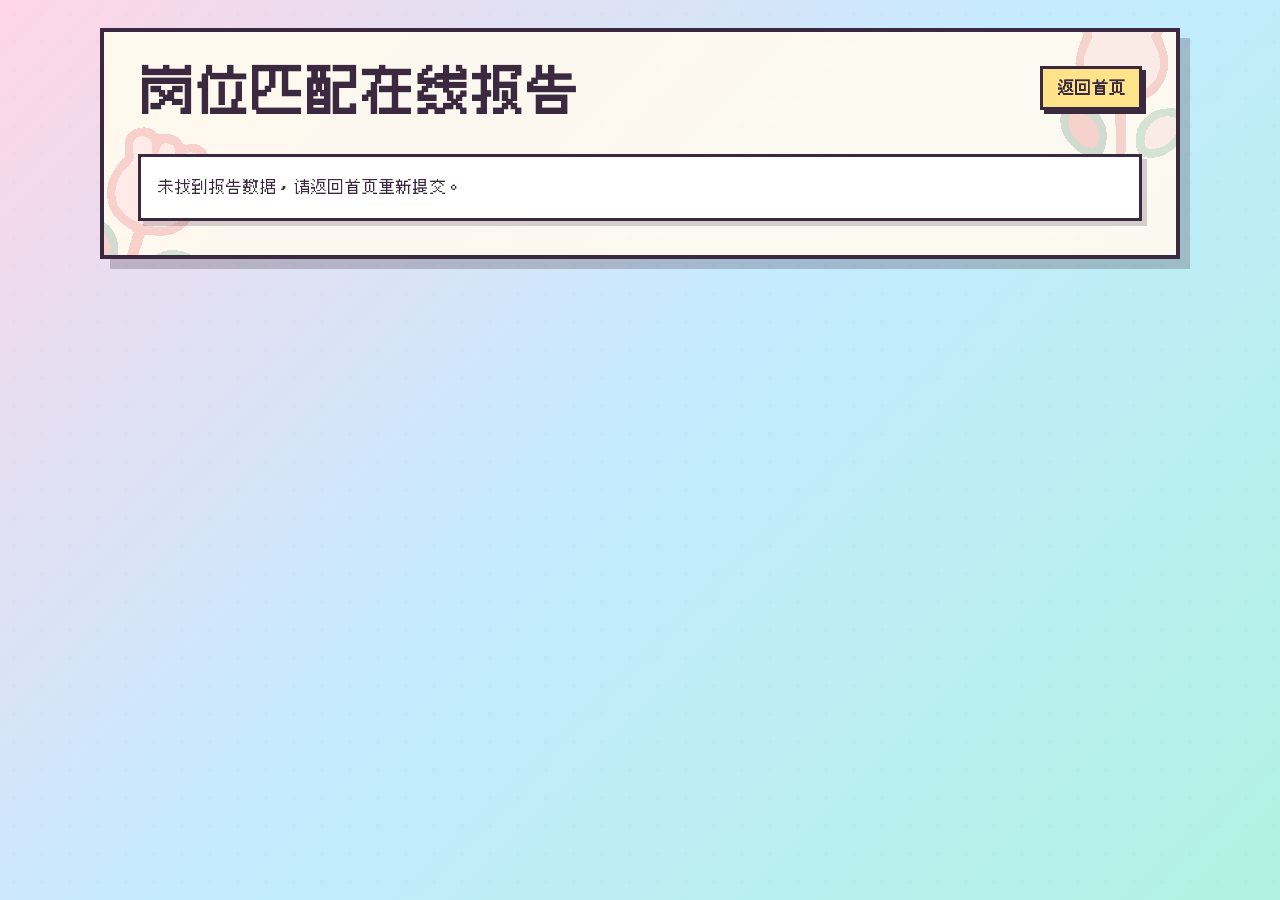
<file: report.html>
<!doctype html>
<html lang="zh-CN">
  <head>
    <meta charset="UTF-8" />
    <meta name="viewport" content="width=device-width, initial-scale=1.0" />
    <title>岗位匹配在线报告</title>
    <style>
      @font-face {
        font-family: "Cubic11";
        src: url("source/Cubic_11.ttf") format("truetype");
        font-display: swap;
      }

      :root {
        --ink: #3a293f;
        --line: #3a293f;
        --paper: #fffaf0;
        --pink: #ffd2e5;
        --blue: #bde8ff;
        --mint: #a8f1df;
        --yellow: #ffe38b;
      }

      * { box-sizing: border-box; }

      body {
        margin: 0;
        min-height: 100vh;
        color: var(--ink);
        font-family: "Cubic11", "Microsoft YaHei", sans-serif;
        background:
          linear-gradient(135deg, rgba(255, 210, 229, 0.92), rgba(189, 232, 255, 0.88) 48%, rgba(168, 241, 223, 0.9)),
          radial-gradient(circle at 14px 14px, rgba(58, 41, 63, 0.16) 2px, transparent 3px);
        background-size: auto, 28px 28px;
      }

      .report-page {
        width: min(1080px, calc(100% - 28px));
        margin: 0 auto;
        padding: 28px 0 40px;
      }

      .report-shell {
        position: relative;
        border: 4px solid var(--line);
        background: rgba(255, 250, 240, 0.94);
        box-shadow: 10px 10px 0 rgba(58, 41, 63, 0.25);
        padding: clamp(18px, 3vw, 34px);
        overflow: hidden;
      }

      .report-shell::before,
      .report-shell::after {
        content: "";
        position: absolute;
        width: 160px;
        height: 160px;
        background-image: url("img/svg/pixel-flower.svg");
        background-size: contain;
        background-repeat: no-repeat;
        opacity: 0.2;
        pointer-events: none;
      }

      .report-shell::before { right: -28px; top: -32px; }
      .report-shell::after { left: -34px; bottom: -36px; transform: rotate(18deg); }

      .report-top {
        position: relative;
        z-index: 1;
        display: flex;
        justify-content: space-between;
        gap: 18px;
        align-items: flex-start;
        margin-bottom: 24px;
      }

      h1 {
        margin: 0 0 10px;
        font-size: clamp(1.8rem, 4vw, 3.2rem);
        line-height: 1.05;
      }

      .report-meta {
        display: flex;
        flex-wrap: wrap;
        gap: 8px;
      }

      .chip {
        border: 3px solid var(--line);
        background: #ffffff;
        box-shadow: 4px 4px 0 rgba(58, 41, 63, 0.22);
        padding: 8px 12px;
        font-size: 0.9rem;
      }

      .back-link {
        flex: 0 0 auto;
        border: 3px solid var(--line);
        background: var(--yellow);
        color: var(--ink);
        box-shadow: 4px 4px 0 var(--line);
        padding: 10px 14px;
        text-decoration: none;
        font-weight: 900;
      }

      #reportContent {
        position: relative;
        z-index: 1;
      }

      .styled-job-report {
        display: grid;
        gap: 18px;
        font-family: "Microsoft YaHei", "PingFang SC", "Noto Sans SC", system-ui, sans-serif;
        font-size: 1rem;
        line-height: 1.68;
      }

      .report-hero {
        display: grid;
        grid-template-columns: 1fr auto;
        gap: 18px;
        align-items: stretch;
        border: 3px solid var(--line);
        background: linear-gradient(135deg, rgba(255, 210, 229, 0.92), rgba(189, 232, 255, 0.9));
        box-shadow: 5px 5px 0 rgba(58, 41, 63, 0.2);
        padding: 18px;
      }

      .report-kicker {
        font-family: "Cubic11", "Microsoft YaHei", sans-serif;
        margin: 0 0 8px;
        font-size: 0.84rem;
        color: #8a4b78;
        text-transform: uppercase;
      }

      .report-summary {
        margin: 0;
        line-height: 1.7;
      }

      .score-card {
        font-family: "Cubic11", "Microsoft YaHei", sans-serif;
        min-width: 150px;
        border: 3px solid var(--line);
        background: var(--yellow);
        box-shadow: 4px 4px 0 var(--line);
        padding: 14px;
        text-align: center;
        display: grid;
        align-content: center;
      }

      .score-card span,
      .score-card em {
        font-style: normal;
        font-size: 0.85rem;
      }

      .score-card strong {
        display: block;
        font-size: clamp(2.5rem, 7vw, 4.2rem);
        line-height: 1;
      }

      .report-grid {
        display: grid;
        grid-template-columns: repeat(2, minmax(0, 1fr));
        gap: 18px;
      }

      .report-panel {
        border: 3px solid var(--line);
        background: rgba(255, 255, 255, 0.86);
        box-shadow: 5px 5px 0 rgba(58, 41, 63, 0.2);
        padding: 16px;
      }

      .highlight-panel {
        background: rgba(168, 241, 223, 0.55);
      }

      .risk-panel {
        background: rgba(255, 210, 229, 0.58);
      }

      .advice-panel {
        background: rgba(255, 250, 240, 0.94);
      }

      .interview-panel {
        background: rgba(189, 232, 255, 0.62);
      }

      .prep-list {
        display: grid;
        gap: 10px;
      }

      .prep-list p {
        margin: 0;
        line-height: 1.65;
      }

      .styled-job-report h2,
      .styled-job-report h3 {
        font-family: "Cubic11", "Microsoft YaHei", sans-serif;
        margin: 0 0 10px;
        line-height: 1.2;
      }

      .styled-job-report section,
      .styled-job-report .card,
      .styled-job-report > div {
        border: 3px solid var(--line);
        background: rgba(255, 255, 255, 0.82);
        box-shadow: 5px 5px 0 rgba(58, 41, 63, 0.2);
        padding: 16px;
      }

      .styled-job-report ul,
      .styled-job-report ol {
        margin: 8px 0 0;
        padding-left: 22px;
        line-height: 1.7;
      }

      .fallback {
        white-space: pre-wrap;
        line-height: 1.8;
        border: 3px solid var(--line);
        background: #fff;
        box-shadow: 5px 5px 0 rgba(58, 41, 63, 0.2);
        padding: 16px;
      }

      @media (max-width: 720px) {
        .report-top {
          flex-direction: column;
        }

        .report-hero,
        .report-grid {
          grid-template-columns: 1fr;
        }

        .back-link {
          width: 100%;
          text-align: center;
        }
      }
    </style>
  </head>
  <body>
    <main class="report-page">
      <section class="report-shell">
        <div class="report-top">
          <div>
            <h1>岗位匹配在线报告</h1>
            <div id="meta" class="report-meta"></div>
          </div>
          <a class="back-link" href="/index.html">返回首页</a>
        </div>
        <div id="reportContent">
          <div class="fallback">加载中...</div>
        </div>
      </section>
    </main>
    <script>
      const meta = document.getElementById("meta");
      const reportContent = document.getElementById("reportContent");
      const raw = sessionStorage.getItem("job_report_payload");

      function escapeHtml(value) {
        return value.replace(/[&<>"']/g, (char) => ({
          "&": "&amp;",
          "<": "&lt;",
          ">": "&gt;",
          '"': "&quot;",
          "'": "&#39;",
        })[char]);
      }

      if (!raw) {
        reportContent.innerHTML = '<div class="fallback">未找到报告数据，请返回首页重新提交。</div>';
      } else {
        try {
          const data = JSON.parse(raw);
          meta.innerHTML = `
            <span class="chip">目标职位：${escapeHtml(data.position || "")}</span>
            <span class="chip">公司名称：${escapeHtml(data.company || "")}</span>
          `;

          if (data.report_html) {
            reportContent.innerHTML = data.report_html;
          } else {
            reportContent.innerHTML = `<div class="fallback">${escapeHtml(data.report_markdown || "模型未返回报告内容。")}</div>`;
          }
        } catch (e) {
          reportContent.innerHTML = '<div class="fallback">报告数据解析失败，请返回重试。</div>';
        }
      }
    </script>
  </body>
</html>
</file>
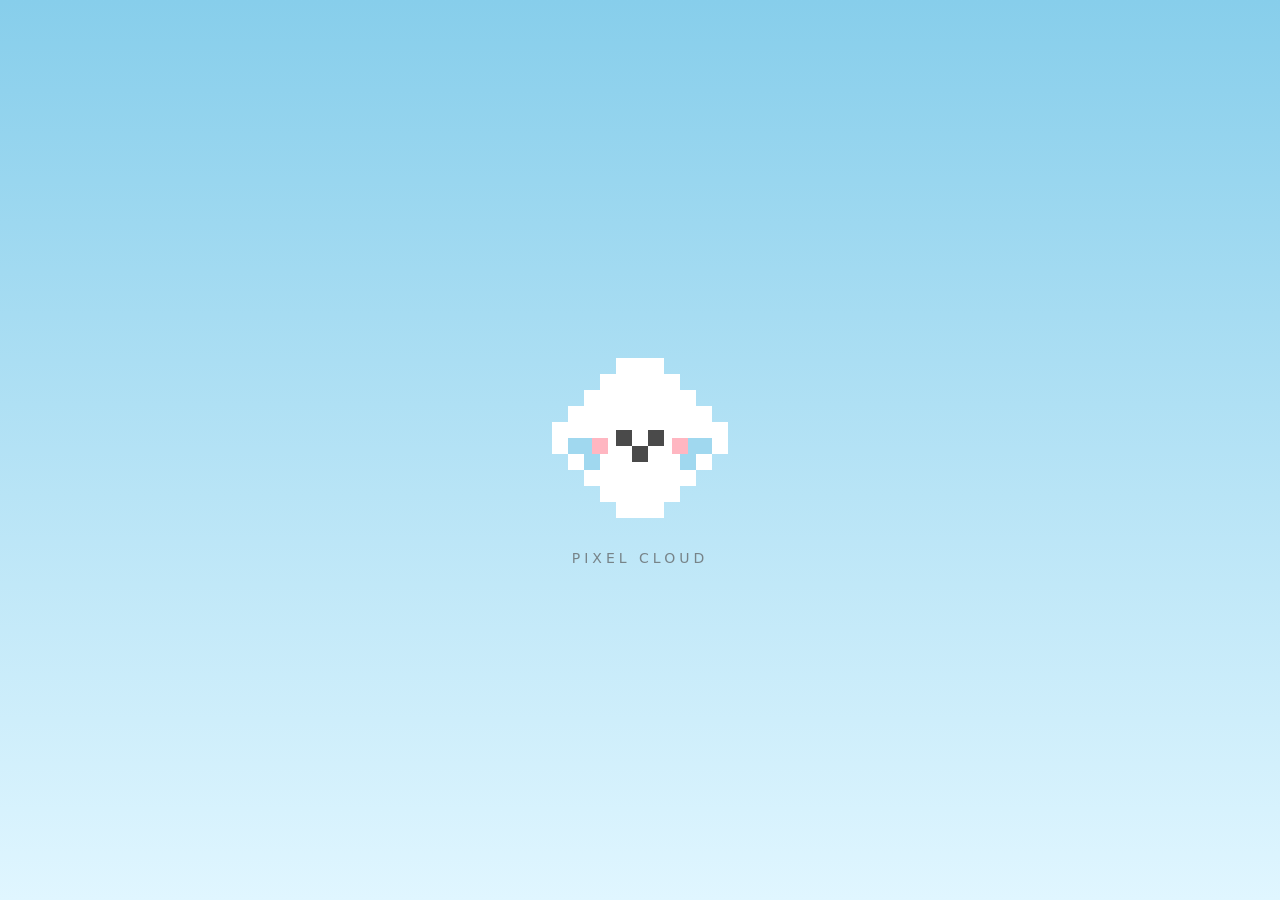
<file: img/test.html>
<!DOCTYPE html>
<html lang="zh-CN">
<head>
    <meta charset="UTF-8">
    <meta name="viewport" content="width=device-width, initial-scale=1.0">
    <title>可爱像素云</title>
    <style>
        body {
            display: flex;
            justify-content: center;
            align-items: center;
            min-height: 100vh;
            margin: 0;
            /* 柔和天空渐变背景 */
            background: linear-gradient(180deg, #87CEEB 0%, #E0F6FF 100%);
            font-family: system-ui, -apple-system, sans-serif;
        }
        .cloud-wrapper {
            text-align: center;
        }
        svg {
            width: 256px;
            height: 192px;
            /* 🔑 核心：放大时保持像素边缘清晰，不模糊 */
            image-rendering: pixelated;
            image-rendering: crisp-edges;
            -ms-interpolation-mode: nearest-neighbor;
            /* 可爱漂浮动画 */
            animation: float 3s ease-in-out infinite;
        }
        .label {
            margin-top: 20px;
            color: #5a5a5a;
            font-size: 14px;
            letter-spacing: 4px;
            opacity: 0.7;
            font-weight: 500;
        }
        @keyframes float {
            0%, 100% { transform: translateY(0px); }
            50% { transform: translateY(-10px); }
        }
    </style>
</head>
<body>
    <div class="cloud-wrapper">
        <svg xmlns="http://www.w3.org/2000/svg" viewBox="0 0 32 24" width="256" height="192" shape-rendering="crispEdges">
            <defs>
                <style>
                    .white { fill: #FFFFFF; }
                    .blue  { fill: #A0D8EF; }
                    .black { fill: #4A4A4A; }
                    .pink  { fill: #FFB6C1; }
                </style>
            </defs>
            <!-- ☁️ 云朵主体 -->
            <rect x="13" y="3" width="6" height="2" class="white"/>
            <rect x="11" y="5" width="10" height="2" class="white"/>
            <rect x="9" y="7" width="14" height="2" class="white"/>
            <rect x="7" y="9" width="18" height="2" class="white"/>
            <rect x="5" y="11" width="22" height="4" class="white"/>
            <rect x="7" y="15" width="18" height="2" class="white"/>
            <rect x="9" y="17" width="14" height="2" class="white"/>
            <rect x="11" y="19" width="10" height="2" class="white"/>
            <rect x="13" y="21" width="6" height="2" class="white"/>

            <!-- 🌫️ 底部阴影 (增加立体感) -->
            <rect x="7" y="13" width="4" height="2" class="blue"/>
            <rect x="21" y="13" width="4" height="2" class="blue"/>
            <rect x="9" y="15" width="2" height="2" class="blue"/>
            <rect x="21" y="15" width="2" height="2" class="blue"/>

            <!-- 😊 可爱表情 -->
            <rect x="13" y="12" width="2" height="2" class="black"/>
            <rect x="17" y="12" width="2" height="2" class="black"/>
            <rect x="10" y="13" width="2" height="2" class="pink"/>
            <rect x="20" y="13" width="2" height="2" class="pink"/>
            <rect x="15" y="14" width="2" height="2" class="black"/>
        </svg>
        <div class="label">PIXEL CLOUD</div>
    </div>
</body>
</html>
</file>
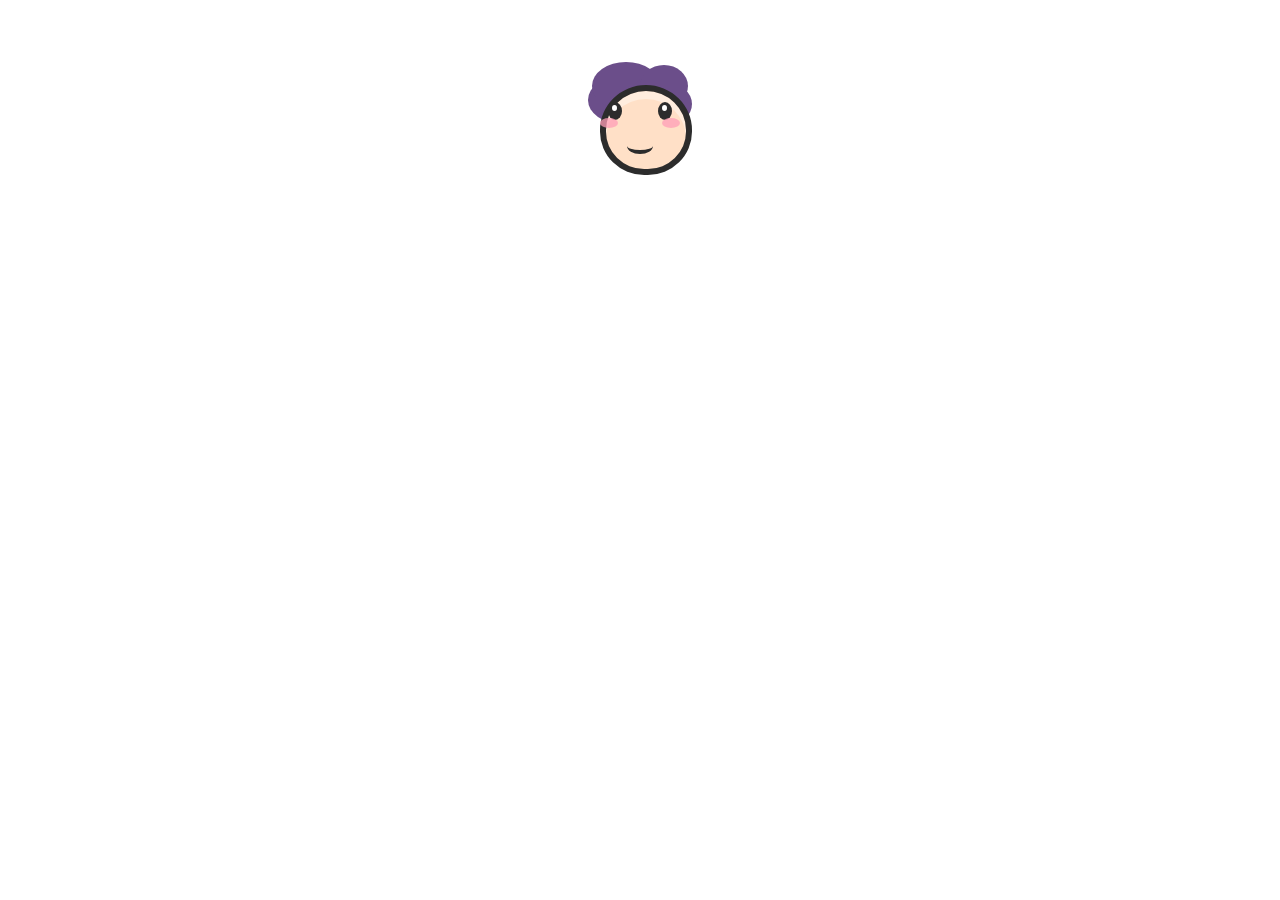
<file: img/test2.html>
<!DOCTYPE html>
<html lang="zh-CN">
<head>
<style>
  .head {
    position: relative;
    width: 120px;
    height: 130px;
    margin: 50px auto;
  }

  .face {
    position: absolute;
    top: 35px;
    left: 20px;
    width: 80px;
    height: 78px;
    background: #ffe0c7;
    border: 6px solid #2c2c2c;
    border-radius: 50% 50% 48% 48%;
    box-shadow: inset 0 8px 0 rgba(255,255,255,0.4);
    z-index: 2;
  }

  /* 更蓬松可爱的头发 */
  .hair {
    position: absolute;
    z-index: 1;
    background: #6b4e8a;
    border-radius: 50%;
  }

  .hair-left {
    top: 12px;
    left: 12px;
    width: 68px;
    height: 48px;
    box-shadow:
      8px 8px 0 #6b4e8a,
      -4px 14px 0 #6b4e8a,
      20px 18px 0 #6b4e8a;
  }

  .hair-right {
    top: 15px;
    right: 12px;
    width: 48px;
    height: 42px;
    box-shadow:
      -12px 12px 0 #6b4e8a,
      4px 18px 0 #6b4e8a;
  }

  /* 大大的水汪汪眼睛 */
  .eye {
    position: absolute;
    top: 52px;
    width: 14px;
    height: 18px;
    background: #2c2c2c;
    border-radius: 50%;
    z-index: 3;
  }

  .eye-left  { left: 28px; }
  .eye-right { right: 28px; }

  /* 眼睛高光（更灵动） */
  .eye::after {
    content: '';
    position: absolute;
    top: 3px;
    left: 4px;
    width: 5px;
    height: 6px;
    background: #fff;
    border-radius: 50%;
  }

  /* 加大加粉的腮红 */
  .blush {
    position: absolute;
    top: 68px;
    width: 18px;
    height: 10px;
    background: #ff9eb7;
    border-radius: 50%;
    opacity: 0.75;
    z-index: 3;
  }

  .blush-left  { left: 20px; }
  .blush-right { right: 20px; }

  /* 可爱小微笑 + 嘴角上扬 */
  .smile {
    position: absolute;
    bottom: 26px;
    left: 50%;
    transform: translateX(-50%);
    width: 26px;
    height: 12px;
    border-bottom: 4px solid #2c2c2c;
    border-radius: 0 0 50% 50%;
    z-index: 3;
  }
</style>
</head>
<body>

<div class="head">
  <div class="hair hair-left"></div>
  <div class="hair hair-right"></div>

  <div class="face"></div>

  <div class="eye eye-left"></div>
  <div class="eye eye-right"></div>

  <div class="blush blush-left"></div>
  <div class="blush blush-right"></div>

  <div class="smile"></div>
</div>

</body>
</html>
</file>
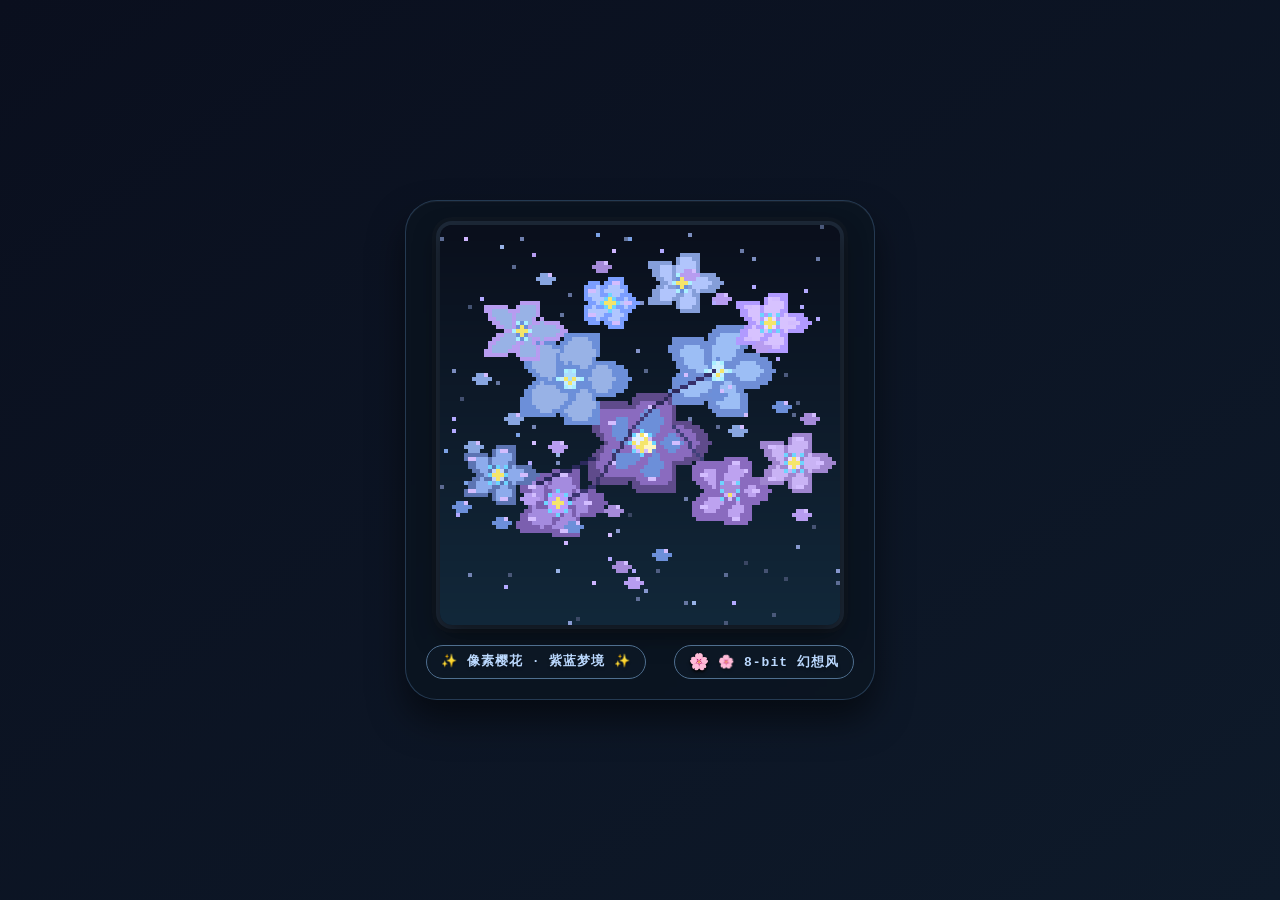
<file: img/test3.html>
<!DOCTYPE html>
<html lang="zh-CN">
<head>
    <meta charset="UTF-8">
    <meta name="viewport" content="width=device-width, initial-scale=1.0, user-scalable=no">
    <title>像素风 - 紫蓝色樱花图案</title>
    <style>
        * {
            margin: 0;
            padding: 0;
            box-sizing: border-box;
            user-select: none; /* 避免拖动/选中画布内容，提升像素感 */
        }

        body {
            min-height: 100vh;
            background: linear-gradient(145deg, #0a0f1e 0%, #0e1a2a 100%);
            display: flex;
            justify-content: center;
            align-items: center;
            font-family: 'Courier New', 'Fira Code', monospace;
            padding: 20px;
        }

        .pixel-card {
            background: rgba(10, 20, 30, 0.6);
            backdrop-filter: blur(2px);
            border-radius: 32px;
            padding: 24px 20px 20px 20px;
            box-shadow: 0 20px 35px rgba(0, 0, 0, 0.5), inset 0 1px 0 rgba(255, 255, 255, 0.05);
            border: 1px solid rgba(100, 150, 200, 0.3);
        }

        canvas {
            display: block;
            margin: 0 auto;
            box-shadow: 0 10px 25px rgba(0, 0, 0, 0.5), 0 0 0 4px #1e2a3a, 0 0 0 8px #0f1722;
            border-radius: 12px;
            image-rendering: crisp-edges;      /* 像素风格强化 */
            image-rendering: pixelated;
            image-rendering: crisp-edges;
            image-rendering: pixelated;
            cursor: pointer;
            transition: transform 0.1s ease;
        }
        canvas:active {
            transform: scale(0.98);
        }

        .info {
            text-align: center;
            margin-top: 20px;
            color: #bbd9ff;
            text-shadow: 0 2px 3px #00000040;
            font-size: 14px;
            letter-spacing: 1px;
            display: flex;
            justify-content: center;
            gap: 28px;
            flex-wrap: wrap;
        }
        .info span {
            background: #0e1a28c9;
            padding: 6px 14px;
            border-radius: 40px;
            backdrop-filter: blur(4px);
            font-weight: bold;
            border: 1px solid #4f6f8f;
            font-size: 13px;
        }
        .badge {
            display: inline-flex;
            align-items: center;
            gap: 8px;
        }
        .badge::before {
            content: "🌸";
            font-size: 16px;
            filter: drop-shadow(0 1px 1px #000);
        }
        @media (max-width: 550px) {
            .pixel-card {
                padding: 16px 12px 12px 12px;
            }
            .info span {
                padding: 4px 10px;
                font-size: 11px;
            }
        }
    </style>
</head>
<body>
<div class="pixel-card">
    <canvas id="pixelSakuraCanvas" width="400" height="400" style="width:400px; height:400px;"></canvas>
    <div class="info">
        <span>✨ 像素樱花 · 紫蓝梦境 ✨</span>
        <span class="badge">🌸 8-bit 幻想风</span>
    </div>
</div>

<script>
    (function() {
        // ---------- 像素画板 ----------
        const canvas = document.getElementById('pixelSakuraCanvas');
        const ctx = canvas.getContext('2d');

        // 画布尺寸固定 400x400 每个像素块就是真正的物理像素块 (大像素风格)
        // 为了强烈像素感，我们采用“块状绘制”：每一个大格子 = 8x8 或者 4x4？这里用统一像素块大小 8px
        // 但为了让图案更精细且保持鲜明像素感，采用 4px 单位块？
        // 决定：使用像素块尺寸 = 4px ，这样 400/4 = 100x100 的网格，足够让樱花细节可爱又像素硬朗。
        const BLOCK_SIZE = 4;       // 每个像素块边长4px，总网格100x100
        const GRID_W = canvas.width / BLOCK_SIZE;   // 100
        const GRID_H = canvas.height / BLOCK_SIZE;  // 100

        // 定义一个画板二维数组 (存储颜色代码)
        let grid = Array(GRID_H).fill().map(() => Array(GRID_W).fill('#000000')); // 初始黑色背景

        // ---------------- 紫蓝主色调 ----------------
        // 定义多种紫蓝色系 + 樱花粉紫渐变 (但整体突出紫色+蓝色，保留樱花的感觉)
        // 颜色都采用饱和偏低但明快复古像素感
        const colors = {
            // 背景色 — 深邃星空夜蓝紫
            bg_dark: '#0a0f1c',
            bg_mid: '#121b2f',

            // 主要花瓣色 (紫罗兰 + 淡紫 + 淡蓝)
            petal_dark_purple: '#5f4b8b',   // 深紫罗兰
            petal_mid_purple: '#8a6bbf',   // 紫罗兰
            petal_lavender: '#b79cf0',      // 薰衣草浅紫
            petal_blue_lilac: '#6c8fd9',    // 蓝紫色 (粉蓝紫)
            petal_icy_blue: '#98b2e6',      // 冰蓝紫

            // 花心/点缀色 (淡黄+青蓝)
            stamen_yellow: '#f5e56b',
            stamen_cyan: '#6ed4ff',
            // 高光/细节点
            glow_purple: '#d3bdff',
            shadow_navy: '#2c2f5a',
        };

        // ========= 1. 绘制樱花形状函数 (像素网格绘制) =========
        // 我们采用直接操作 grid 数组的方法，然后统一渲染
        // 因为樱花图案是对称/中心图案，因此在画布中心 (50,50) 坐标网格处绘制一朵大型像素樱花+几朵小花。

        // 辅助函数: 绘制圆形/椭圆近似 (像素风)
        function setPixel(col, row, color) {
            if (col >= 0 && col < GRID_W && row >= 0 && row < GRID_H) {
                grid[row][col] = color;
            }
        }

        // 绘制实心圆 (Bresenham风格的像素圆，大块填充，更像素感)
        function fillCircle(cx, cy, radius, color) {
            // 半径基于网格单位
            let rad = Math.floor(radius);
            for (let y = -rad; y <= rad; y++) {
                for (let x = -rad; x <= rad; x++) {
                    if (x*x + y*y <= rad*rad + 0.5) {
                        setPixel(cx + x, cy + y, color);
                    }
                }
            }
        }

        // 绘制椭圆（简单近似）让花瓣形状更柔和但保持像素
        function fillEllipse(cx, cy, rx, ry, color) {
            let rxInt = Math.floor(rx);
            let ryInt = Math.floor(ry);
            for (let dy = -ryInt; dy <= ryInt; dy++) {
                for (let dx = -rxInt; dx <= rxInt; dx++) {
                    // 椭圆公式
                    if ((dx*dx) / (rxInt*rxInt) + (dy*dy) / (ryInt*ryInt) <= 1.0) {
                        setPixel(cx + dx, cy + dy, color);
                    }
                }
            }
        }

        // 绘制花瓣(单瓣 - 类似樱花椭圆旋转，但用简单偏移椭圆组合)
        // 参数: 中心坐标, 偏移角度弧度, 半径长, 半径短, 颜色
        function drawPetal(cx, cy, angle, rx, ry, color) {
            // 对每个偏移，我们通过旋转矩阵采样。由于网格小，我们暴力映射周边椭圆区域旋转
            let cosA = Math.cos(angle);
            let sinA = Math.sin(angle);
            let rxInt = Math.floor(rx);
            let ryInt = Math.floor(ry);
            for (let dy = -ryInt; dy <= ryInt; dy++) {
                for (let dx = -rxInt; dx <= rxInt; dx++) {
                    // 局部坐标旋转回去
                    let localX = dx * cosA + dy * sinA;
                    let localY = dy * cosA - dx * sinA;
                    if ((localX*localX) / (rxInt*rxInt) + (localY*localY) / (ryInt*ryInt) <= 1.0) {
                        setPixel(cx + dx, cy + dy, color);
                    }
                }
            }
        }

        // 绘制标准5瓣樱花 (像素风)
        function drawSakura(centerX, centerY, sizeScale = 1.0, mainColor, secondColor, highlightColor) {
            // sizeScale: 整体缩放 (针对网格单位)
            let petalLen = 9 * sizeScale;     // 花瓣长半径
            let petalWid = 5.5 * sizeScale;   // 花瓣短半径
            let angles = [0, 72, 144, 216, 288].map(deg => deg * Math.PI / 180);
            // 主花瓣使用主色+渐变效果通过不同层次来增加立体感
            for (let i = 0; i < angles.length; i++) {
                let angleRad = angles[i];
                let petalCenterX = centerX + Math.cos(angleRad) * (petalLen * 0.65);
                let petalCenterY = centerY + Math.sin(angleRad) * (petalLen * 0.65);
                // 绘制花瓣 (椭圆)
                drawPetal(Math.round(petalCenterX), Math.round(petalCenterY), angleRad, petalLen, petalWid, mainColor);
                // 给每个花瓣加内侧淡色内芯
                let innerRX = petalLen * 0.55;
                let innerRY = petalWid * 0.7;
                drawPetal(Math.round(petalCenterX), Math.round(petalCenterY), angleRad, innerRX, innerRY, secondColor);
            }
            // 花蕊区域 (中心圆)
            fillCircle(centerX, centerY, 3.8 * sizeScale, highlightColor);
            fillCircle(centerX, centerY, 2.2 * sizeScale, colors.stamen_yellow);
            // 花蕊点状细节 (像素小点)
            for (let rad = 0; rad < 2 * Math.PI; rad += Math.PI/4) {
                let rx = centerX + Math.cos(rad) * 3.2 * sizeScale;
                let ry = centerY + Math.sin(rad) * 3.2 * sizeScale;
                setPixel(Math.round(rx), Math.round(ry), colors.stamen_cyan);
            }
            // 增加花瓣边缘高亮像素
            for (let i = 0; i < angles.length; i++) {
                let angleRad = angles[i];
                let tipX = centerX + Math.cos(angleRad) * (petalLen * 1.05);
                let tipY = centerY + Math.sin(angleRad) * (petalLen * 1.05);
                setPixel(Math.round(tipX), Math.round(tipY), colors.glow_purple);
                setPixel(Math.round(tipX)-1, Math.round(tipY), colors.glow_purple);
            }
        }

        // 绘制另一种风格: 蓝紫色渐变樱花 (偏蓝)
        function drawBluePurpleSakura(centerX, centerY, sizeScale = 0.9, baseColor, mixColor) {
            let petalLen = 10 * sizeScale;
            let petalWid = 6 * sizeScale;
            let angles = [0, 72, 144, 216, 288].map(deg => deg * Math.PI / 180);
            for (let i = 0; i < angles.length; i++) {
                let angleRad = angles[i];
                let petalCenterX = centerX + Math.cos(angleRad) * (petalLen * 0.7);
                let petalCenterY = centerY + Math.sin(angleRad) * (petalLen * 0.7);
                // 外瓣深色
                drawPetal(Math.round(petalCenterX), Math.round(petalCenterY), angleRad, petalLen, petalWid, baseColor);
                // 内部渐变浅
                drawPetal(Math.round(petalCenterX), Math.round(petalCenterY), angleRad, petalLen*0.65, petalWid*0.75, mixColor);
            }
            fillCircle(centerX, centerY, 4.5 * sizeScale, colors.petal_blue_lilac);
            fillCircle(centerX, centerY, 2.5 * sizeScale, '#c5f0ff');
            fillCircle(centerX, centerY, 1.8 * sizeScale, colors.stamen_yellow);
            for (let rad = 0; rad < 2*Math.PI; rad += Math.PI/3) {
                let rx = centerX + Math.cos(rad) * 3.0 * sizeScale;
                let ry = centerY + Math.sin(rad) * 3.0 * sizeScale;
                setPixel(Math.round(rx), Math.round(ry), '#aaf0ff');
            }
        }

        // 整体生成像素画: 主体+落花+氛围光点
        function buildSakuraPattern() {
            // 1. 背景: 深邃的紫蓝渐变风格 (像素网格填充)
            for (let row = 0; row < GRID_H; row++) {
                for (let col = 0; col < GRID_W; col++) {
                    // 模拟夜空渐变 (上深下亮)
                    let t = row / GRID_H;
                    let rBlend = 0x0a + (0x12 - 0x0a) * t;
                    let gBlend = 0x0f + (0x28 - 0x0f) * t;
                    let bBlend = 0x1c + (0x3a - 0x1c) * t;
                    let bgColor = `rgb(${Math.floor(rBlend)}, ${Math.floor(gBlend)}, ${Math.floor(bBlend)})`;
                    grid[row][col] = bgColor;
                }
            }

            // 额外添加星尘/光晕背景(随机像素点)
            for (let i = 0; i < 280; i++) {
                let randX = Math.floor(Math.random() * GRID_W);
                let randY = Math.floor(Math.random() * GRID_H);
                if (Math.random() > 0.7) {
                    let starColor = `rgba(170, 190, 255, ${0.3 + Math.random() * 0.5})`;
                    grid[randY][randX] = starColor;
                } else if (Math.random() > 0.85) {
                    grid[randY][randX] = '#b3a9ff';
                }
            }

            // 主樱花树冠的位置: 中心主花 + 周边花簇
            // 主樱花 (正中央 偏下一点更艺术)
            let centerX = GRID_W / 2;   // 50
            let centerY = GRID_H / 2 + 4; // 54左右，视觉中心

            // 大型主樱花1 (紫罗兰主色调)
            drawSakura(centerX, centerY, 1.15, colors.petal_dark_purple, colors.petal_lavender, colors.petal_icy_blue);
            // 叠加一层亮紫增强层次
            drawSakura(centerX, centerY, 0.95, colors.petal_mid_purple, colors.petal_blue_lilac, colors.glow_purple);

            // 左上侧 蓝紫色樱花
            drawBluePurpleSakura(centerX - 18, centerY - 16, 0.9, colors.petal_blue_lilac, colors.petal_icy_blue);
            drawBluePurpleSakura(centerX + 19, centerY - 18, 0.85, '#6f8ed6', '#9cbef5');
            // 右下侧小花
            drawSakura(centerX + 22, centerY + 12, 0.75, '#8a6bbf', '#bda2f0', '#cbafff');
            drawSakura(centerX - 21, centerY + 15, 0.8, '#7b5faf', '#a48bdf', '#bb9eff');

            // 顶部飘散花瓣 (小型樱花碎片)
            drawBluePurpleSakura(centerX - 30, centerY - 28, 0.65, colors.petal_lavender, colors.petal_icy_blue);
            drawSakura(centerX + 32, centerY - 30, 0.68, '#b19aff', '#d7c2ff', '#ebdcff');
            drawSakura(centerX - 8, centerY - 35, 0.55, '#7b9eff', '#b0c6ff', '#d3e5ff');
            drawBluePurpleSakura(centerX + 10, centerY - 40, 0.6, '#859ed9', '#b1c5fc');
            drawSakura(centerX + 38, centerY + 5, 0.7, '#9f85cf', '#c9b3f5', '#ecdcff');
            drawSakura(centerX - 36, centerY + 8, 0.72, '#5c74b3', '#8dabec', '#c2d4ff');

            // 悬浮小花瓣: 简单的像素小花瓣 (短椭圆)
            function tinyPetal(cx, cy, angle, color) {
                for (let dx = -2; dx <= 2; dx++) {
                    for (let dy = -1; dy <= 1; dy++) {
                        if (Math.abs(dx) + Math.abs(dy) <= 2) {
                            setPixel(cx + dx, cy + dy, color);
                        }
                    }
                }
                // 一个点高光
                setPixel(cx + 1, cy, color);
                setPixel(cx - 1, cy, color);
            }
            // 散落小花瓣 (动态位置)
            let petalsPos = [
                [22, 68], [29, 55], [18, 48], [43, 71], [60, 38], [33, 75], [69, 42], [74, 51],
                [15, 74], [10, 38], [72, 65], [55, 82], [45, 85], [80, 30], [70, 18], [26, 13],
                [40, 10], [62, 12], [85, 45], [8, 55], [5, 70], [90, 72], [92, 48], [48, 89],
            ];
            for (let [x, y] of petalsPos) {
                if (x < GRID_W && y < GRID_H) {
                    let colorPick = [colors.petal_lavender, colors.petal_blue_lilac, '#a58ad9', '#88a5e0'][Math.floor(Math.random() * 4)];
                    tinyPetal(x, y, 0, colorPick);
                    setPixel(x+1, y-1, colors.glow_purple);
                }
            }

            // 增加额外紫蓝色渐变飘带感: 一些小圆点星星
            for (let i = 0; i < 130; i++) {
                let x = Math.floor(Math.random() * GRID_W);
                let y = Math.floor(Math.random() * GRID_H);
                if (grid[y][x] === colors.bg_dark || grid[y][x] === colors.bg_mid || grid[y][x].startsWith('rgb')) {
                    if (Math.random() > 0.85) {
                        let lightColor = [colors.petal_icy_blue, colors.petal_lavender, '#cfb5ff', '#7ca2e6'][Math.floor(Math.random()*4)];
                        grid[y][x] = lightColor;
                    }
                }
            }

            // 在主樱花周围添加微光点 (提升像素闪耀感)
            for (let ang = 0; ang < 360; ang += 18) {
                let rad = ang * Math.PI/180;
                let px = centerX + Math.cos(rad) * 27;
                let py = centerY + Math.sin(rad) * 24;
                let ix = Math.round(px), iy = Math.round(py);
                if (ix >= 0 && ix < GRID_W && iy >=0 && iy < GRID_H) {
                    if (Math.random() > 0.6) grid[iy][ix] = colors.glow_purple;
                }
            }

            // 增加树枝线条（像素简单的曲线增加生动感）
            function drawPixelLine(x0, y0, x1, y1, color) {
                let dx = Math.abs(x1 - x0), dy = Math.abs(y1 - y0);
                let sx = x0 < x1 ? 1 : -1, sy = y0 < y1 ? 1 : -1;
                let err = dx - dy;
                let x = x0, y = y0;
                while(true) {
                    if (x >= 0 && x < GRID_W && y >= 0 && y < GRID_H) grid[y][x] = color;
                    if (x === x1 && y === y1) break;
                    let e2 = 2 * err;
                    if (e2 > -dy) { err -= dy; x += sx; }
                    if (e2 < dx) { err += dx; y += sy; }
                }
            }
            // 暗紫色像素树枝
            drawPixelLine(38, 65, 48, 50, '#3a3468');
            drawPixelLine(48, 50, 53, 45, '#423b78');
            drawPixelLine(53, 45, 60, 40, '#2e2a5a');
            drawPixelLine(60, 40, 68, 36, '#36306b');
            drawPixelLine(38, 65, 32, 68, '#3b3570');
            drawPixelLine(65, 58, 58, 50, '#404079');
            drawPixelLine(24, 64, 38, 58, '#2b295c');

            // 额外润色: 樱花中心高光蓝点
            fillCircle(centerX-1, centerY-1, 1.2, '#e4f0ff');
            fillCircle(centerX+2, centerY+1, 1, '#fff6c0');
            setPixel(centerX+1, centerY-2, '#ffffff');

            // 左上方蓝紫色樱花增加冷光
            fillCircle(centerX - 18, centerY - 17, 1.8, '#abdeff');
            fillCircle(centerX + 19, centerY - 19, 1.5, '#ccf0ff');

            // 最终修正部分超出边界颜色 (确保边缘干净)
            for (let y = 0; y < GRID_H; y++) {
                for (let x = 0; x < GRID_W; x++) {
                    if (grid[y][x] === undefined) grid[y][x] = colors.bg_dark;
                }
            }
        }

        // 渲染像素网格到canvas上
        function renderCanvas() {
            for (let row = 0; row < GRID_H; row++) {
                for (let col = 0; col < GRID_W; col++) {
                    let color = grid[row][col];
                    ctx.fillStyle = color;
                    ctx.fillRect(col * BLOCK_SIZE, row * BLOCK_SIZE, BLOCK_SIZE, BLOCK_SIZE);
                }
            }
        }

        // 初始化生成图案并渲染
        function init() {
            buildSakuraPattern();
            renderCanvas();
        }

        init();

        // 可选: 右键或点击重新生成微调（保留原风格重新随机飘落点）
        canvas.addEventListener('click', () => {
            // 重新生成背景和花朵 (但是保持核心构图, 随机星尘再飘浮一点)
            buildSakuraPattern();
            renderCanvas();
            // 短暂动画反馈
            canvas.style.transform = 'scale(0.99)';
            setTimeout(() => { canvas.style.transform = ''; }, 100);
        });

        // 提示用户可以点击刷新“花瓣氛围”
        console.log('Pixel Sakura 紫蓝梦境 🌸 点击画面可感受新的星尘飘落');
    })();
</script>
</body>
</html>
</file>
<file: styles.css>
:root {
  --ink: #352a38;
  --muted: #725f78;
  --cream: #fff7db;
  --pink: #ff8fbd;
  --pink-soft: #ffd2e5;
  --mint: #8be8d1;
  --sky: #94d7ff;
  --lavender: #cdb7ff;
  --yellow: #ffe38b;
  --line: #352a38;
  --shadow: 7px 7px 0 #352a38;
  --pixel: 4px;
  --content-width: 1160px;
  --page-pad-x: clamp(20px, 4.5vw, 64px);
  --text-dark: #352a38;
  --text-muted: #725f78;
  --header-top: clamp(10px, 1.8vh, 16px);
  --header-height: clamp(50px, 7vh, 62px);
  --page-gap: clamp(14px, 2vh, 24px);
  --page-pad-top: calc(var(--header-top) + var(--header-height) + var(--page-gap));
  --page-pad-bottom: clamp(16px, 3vh, 34px);
  --page-content-height: calc(100dvh - var(--page-pad-top) - var(--page-pad-bottom));
}

@font-face {
  font-family: "Cubic11";
  src: url("source/Cubic_11.ttf") format("truetype");
}

* {
  box-sizing: border-box;
}

html {
  scroll-behavior: smooth;
}

body {
  margin: 0;
  color: var(--ink);
  font-family: "Microsoft YaHei", "PingFang SC", "Noto Sans SC", system-ui, sans-serif;
  background: #fff4c7;
  overflow: hidden;
}

body,
button,
a,
p,
dd,
dt,
strong,
article {
  overflow-wrap: anywhere;
}

a {
  color: inherit;
  text-decoration: none;
}

.site-header {
  position: fixed;
  z-index: 20;
  top: var(--header-top);
  right: 50%;
  left: auto;
  display: flex;
  width: min(calc(100vw - (var(--page-pad-x) * 2)), var(--content-width));
  max-width: var(--content-width);
  min-height: var(--header-height);
  align-items: center;
  justify-content: center;
  gap: clamp(10px, 1.6vw, 16px);
  padding: clamp(7px, 1.2vh, 10px) clamp(10px, 1.5vw, 14px);
  border: 3px solid var(--line);
  border-radius: 0;
  background: rgba(255, 247, 219, 0.88);
  box-shadow: 4px 4px 0 var(--line);
  margin: 0;
  backdrop-filter: blur(10px);
  transform: translateX(50%);
}

.nav-links {
  display: flex;
  align-items: center;
}

.nav-links {
  flex: 1;
  justify-content: center;
  gap: clamp(4px, 1vw, 10px);
  min-width: 0;
}

.nav-links a {
  padding: clamp(4px, 0.8vh, 6px) clamp(6px, 1vw, 10px);
  border: 2px solid transparent;
  font-size: clamp(0.92rem, 1.4vw, 1.28rem);
  font-weight: 800;
  white-space: nowrap;
}

.nav-links a:hover {
  border-color: var(--line);
  background: var(--yellow);
}

.music-toggle {
  display: grid;
  width: 40px;
  height: 36px;
  flex: 0 0 auto;
  place-items: center;
  border: 3px solid var(--line);
  background: #fffaf0;
  box-shadow: 3px 3px 0 var(--line);
  color: var(--ink);
  cursor: pointer;
  padding: 0;
}

.music-toggle.is-playing {
  background: var(--mint);
}

.speaker-emoji {
  display: block;
  font-size: 1.28rem;
  line-height: 1;
  filter: saturate(1.15) contrast(1.08);
}

.music-toggle:not(.is-playing) .speaker-emoji {
  opacity: 0.58;
  filter: grayscale(0.6);
}

.snap-pages {
  position: relative;
  height: 100vh;
  height: 100dvh;
  overflow-y: auto;
  scroll-snap-type: y mandatory;
  scrollbar-width: none;
}

.cloud-layer {
  position: fixed;
  inset: 0;
  z-index: 1;
  overflow: hidden;
  pointer-events: none;
}

.profile-page .cloud-layer {
  z-index: 1;
}

.snap-pages::-webkit-scrollbar {
  display: none;
}

.page {
  position: relative;
  isolation: isolate;
  display: grid;
  height: 100vh;
  height: 100dvh;
  min-height: 640px;
  place-items: center;
  overflow: hidden;
  padding: var(--page-pad-top) var(--page-pad-x) var(--page-pad-bottom);
  scroll-snap-align: start;
  scroll-snap-stop: always;
}

.page::before {
  position: absolute;
  inset: 0;
  z-index: 0;
  content: "";
  opacity: 0.55;
  background-image:
    linear-gradient(rgba(53, 42, 56, 0.08) 2px, transparent 2px),
    linear-gradient(90deg, rgba(53, 42, 56, 0.08) 2px, transparent 2px);
  background-size: 32px 32px;
  mask-image: linear-gradient(to bottom, transparent, #000 18%, #000 82%, transparent);
}

.profile-page {
  background: transparent;
  place-items: start center;
}

.profile-page::after {
  position: absolute;
  inset: 0;
  z-index: 0;
  content: "";
  pointer-events: none;
  background:
    radial-gradient(circle at 15% 18%, #fff 0 7%, transparent 8%),
    linear-gradient(145deg, #ffcfdf 0%, #fff0ad 46%, #a8f1df 100%);
}

.page.profile-page::before {
  z-index: 1;
}

.campus-page {
  background: linear-gradient(145deg, #a8f1df 0%, #bde8ff 45%, #f6d1ff 100%);
  position: relative;
  overflow: hidden;
  place-items: start center;
}

.campus-page::after {
  position: absolute;
  inset: 0;
  z-index: 0;
  content: "";
  pointer-events: none;
  background:
    radial-gradient(circle at 12% 18%, rgba(255, 255, 255, 0.18), transparent 8%),
    radial-gradient(circle at 82% 12%, rgba(255, 229, 255, 0.14), transparent 7%),
    radial-gradient(circle at 48% 75%, rgba(140, 195, 255, 0.12), transparent 22%);
}

.campus-page .section-shell {
  position: relative;
  z-index: 2;
}

.campus-flower-field {
  position: absolute;
  inset: 0;
  z-index: 1;
  overflow: hidden;
  pointer-events: none;
}

.campus-flower {
  position: absolute;
  width: 420px;
  height: 160px;
  background: transparent;
  pointer-events: none;
  opacity: 0.92;
  animation: flowerFloat 6.2s ease-in-out infinite;
}

.campus-flower::before {
  position: absolute;
  top: 0;
  left: 0;
  width: 140px;
  height: 140px;
  content: "";
  border-radius: 50%;
  background: #e0c3ff;
  filter: blur(6px);
  box-shadow:
    120px -10px 0 0 #d7b7ff,
    220px 0 0 0 #c9a2ff,
    280px 20px 0 0 #d0a6ff,
    160px 70px 0 0 #f3d6ff,
    60px 86px 0 0 #b79cf0;
}

.campus-flower::after {
  position: absolute;
  top: 18px;
  left: 16px;
  width: 8px;
  height: 36px;
  content: "";
  background: #8ad7ff;
  box-shadow:
    -12px 14px 0 #bbe8ff,
    16px 20px 0 #6bd2f2;
}

.campus-flower--one {
  top: 14%;
  left: 6%;
  width: 420px;
  height: 160px;
}

.campus-flower--two {
  top: 52%;
  left: 2%;
  width: 360px;
  height: 140px;
  animation-delay: -2s;
}

.campus-flower--three {
  bottom: 14%;
  left: 8%;
  width: 380px;
  height: 150px;
  animation-delay: -3.2s;
}

.campus-flower--four {
  top: 18%;
  right: 5%;
  width: 400px;
  height: 150px;
  animation-delay: -1.1s;
}

.campus-flower--five {
  top: 58%;
  right: 2%;
  width: 320px;
  height: 130px;
  animation-delay: -2.6s;
}

.campus-flower--six {
  bottom: 10%;
  right: 10%;
  width: 340px;
  height: 140px;
  animation-delay: -4.4s;
}

.honors-page {
  background: linear-gradient(145deg, #fff0ad 0%, #ffc7a8 44%, #ffcfdf 100%);
}

.profile-layout {
  position: relative;
  z-index: 2;
  display: grid;
  width: min(var(--content-width), 100%);
  max-height: var(--page-content-height);
  grid-template-columns: minmax(0, 1.02fr) minmax(320px, 0.98fr);
  column-gap: clamp(16px, 2.25vw, 28px);
  row-gap: clamp(18px, 2.2vw, 24px);
  align-items: stretch;
  overflow: auto;
  scrollbar-width: none;
}

.profile-layout::-webkit-scrollbar {
  display: none;
}

.profile-card,
.info-panel,
.section-shell {
  border: 4px solid var(--line);
  background: rgba(255, 247, 219, 0.92);
  box-shadow: var(--shadow);
}

.profile-card {
  position: relative;
  min-width: 0;
  min-height: 332px;
  padding: clamp(22px, 3vw, 34px);
  background:
    linear-gradient(90deg, rgba(255, 143, 189, 0.2) 0 12px, transparent 12px calc(100% - 12px), rgba(139, 232, 209, 0.28) calc(100% - 12px)),
    rgba(255, 247, 219, 0.94);
}

.profile-card::before,
.profile-card::after {
  pointer-events: none;
}

.profile-card::before {
  --clover-pixel: 5px;
  position: absolute;
  top: 32px;
  right: 34px;
  width: var(--clover-pixel);
  height: var(--clover-pixel);
  content: "";
  background: var(--yellow);
  image-rendering: pixelated;
  transform: rotate(90deg);
  transform-origin: 50% 50%;
  animation: cloverBeat 1.8s steps(2, end) infinite;
  filter: drop-shadow(3px 3px 0 var(--line));
  box-shadow:
    0 -20px #d9fff4,
    -5px -15px #34c99a,
    0 -15px #fff4b5,
    5px -15px #34c99a,
    -5px -10px var(--mint),
    0 -10px var(--mint),
    5px -10px var(--mint),
    0 -5px #2fac89,
    -20px 0 #d9fff4,
    -15px -5px #34c99a,
    -15px 0 #fff4b5,
    -15px 5px #34c99a,
    -10px -5px var(--mint),
    -10px 0 var(--mint),
    -10px 5px var(--mint),
    -5px 0 #2fac89,
    20px 0 #d9fff4,
    15px -5px #34c99a,
    15px 0 #fff4b5,
    15px 5px #34c99a,
    10px -5px var(--mint),
    10px 0 var(--mint),
    10px 5px var(--mint),
    5px 0 #2fac89,
    0 20px #d9fff4,
    -5px 15px #34c99a,
    0 15px #fff4b5,
    5px 15px #34c99a,
    -5px 10px var(--mint),
    0 10px var(--mint),
    5px 10px var(--mint),
    0 5px #2fac89;
}

.profile-card::after {
  position: absolute;
  top: 32px;
  right: 34px;
  width: 4px;
  height: 4px;
  content: "";
  background: #fffaf0;
  opacity: 0.86;
  transform: rotate(90deg);
  transform-origin: 50% 50%;
  box-shadow: 6px 2px 0 #fffaf0, -10px 26px 0 var(--mint);
  animation: cloverSpark 1.8s steps(3, end) infinite;
}
.avatar-wrap {
  display: grid;
  width: 112px;
  height: 112px;
  margin-bottom: 16px;
  place-items: center;
  border: 4px solid var(--line);
  background:
    linear-gradient(135deg, #ffe3ef, #bde8ff);
  box-shadow: 5px 5px 0 var(--line);
}

.pixel-avatar {
  position: relative;
  width: 88px;
  height: 88px;
  image-rendering: pixelated;
  transform: scale(0.88);
  animation: avatarBreath 3.2s ease-in-out infinite;
}

.pixel-avatar::before,
.pixel-avatar::after {
  position: absolute;
  z-index: 1;
  display: block;
  content: "";
  background: #5d3f73;
}

.pixel-avatar::before {
  content: "";
  position: absolute;
  top: -6px;
  left: 18px;
  width: 52px;
  height: 28px;
  background: #5d3f73;
  box-shadow:
    -10px 8px 0 #5d3f73,
    10px 8px 0 #5d3f73,
    0 16px 0 #4b2f5e;
  z-index: 1;
}
.pixel-avatar::after {
  top: 2px;
  left: 26px;
  width: 36px;
  height: 14px;
  background: var(--pink);
  box-shadow:
    -8px 8px 0 var(--pink),
    8px 8px 0 var(--pink),
    0 14px 0 #fff7db,
    -14px 22px 0 #5d3f73,
    0 22px 0 #5d3f73,
    14px 22px 0 #5d3f73;
}

.pixel-avatar span {
  position: absolute;
  display: block;
}

.face {
  position: absolute;
  top: 22px;
  left: 14px;
  width: 60px;
  height: 58px;
  border: 4px solid var(--line);
  background:
    linear-gradient(145deg, #ffd6b8 70%, #f7bfa0 100%);
  z-index: 2;
  box-shadow:
    inset -4px -4px 0 rgba(0,0,0,0.08);
}

.hair-left,
.hair-right {
  z-index: 2;
  background: #5d3f73;
}

.hair-left {
  top: 8px;
  left: 8px;
  width: 52px;
  height: 50px;
  box-shadow:
    8px 12px 0 #5d3f73,
    18px 20px 0 #5d3f73;
}

.hair-right {
  top: 10px;
  right: 8px;
  width: 34px;
  height: 70px;
  box-shadow: -8px 18px 0 #5d3f73;
}

.eye {
  position: absolute;
  top: 44px;
  width: 10px;
  height: 12px;
  background: #2a1f2f;
  border-radius: 2px;
  z-index: 3;

  animation: blink 2s infinite;
}

.eye-left {
  left: 30px;
}

.eye-right {
  right: 30px;
}
.blush {
  position: absolute;
  top: 58px;
  width: 14px;
  height: 8px;
  background: radial-gradient(circle, #ff7aa5, #ffb3cf);
  opacity: 0.8;
  z-index: 3;
  filter: blur(0.2px);
}

.blush-left {
  left: 20px;
}

.blush-right {
  right: 20px;
}

.smile {
  z-index: 3;
  right: 37px;
  bottom: 21px;
  width: 16px;
  height: 4px;
  background: var(--line);
}

.badge,
.section-kicker {
  display: inline-block;
  margin: 0 0 10px;
  padding: 5px 9px;
  border: 3px solid var(--line);
  background: var(--mint);
  box-shadow: 3px 3px 0 var(--line);
  font-size: 0.78rem;
  font-weight: 900;
  font-family: "Cubic11", "Microsoft YaHei", sans-serif;
}

h1,
h2,
p {
  margin-top: 0;
}

h1 {
  display: inline-flex;
  max-width: 100%;
  align-items: center;
  gap: 8px;
  margin-bottom: 14px;
  padding: 7px 10px 9px;
  border: 4px solid var(--line);
  background: #fffaf0;
  box-shadow: 5px 5px 0 var(--line), inset 0 -7px 0 rgba(139, 232, 209, 0.26);
  font-size: clamp(1.48rem, 2.75vw, 2.58rem);
  line-height: 1;
  letter-spacing: 0;
  white-space: nowrap;
  font-family: "Cubic11", "Microsoft YaHei", sans-serif;
}

.title-name,
.title-tail {
  display: inline-block;
}

.title-name {
  padding: 5px 8px 6px;
  background: var(--pink);
  box-shadow: 3px 3px 0 var(--line);
  color: #fffaf0;
  text-shadow: 2px 2px 0 #8a4b78;
}

.title-tail {
  padding: 4px 2px;
  color: var(--ink);
  text-shadow: 2px 2px 0 var(--pink-soft);
}

.intro {
  max-width: 660px;
  margin-bottom: 18px;
  color: var(--muted);
  font-size: clamp(0.96rem, 1.18vw, 1.08rem);
  line-height: 1.62;
}

.profile-tags {
  display: flex;
  flex-wrap: wrap;
  gap: 10px;
}

.profile-tags span,
.placeholder-grid article {
  border: 3px solid var(--line);
  background: #fff;
  box-shadow: 4px 4px 0 var(--line);
  font-weight: 900;
}

.profile-tags span {
  padding: 7px 10px;
  font-size: 0.9rem;
}

.info-panel {
  min-width: 0;
  min-height: 332px;
  padding: clamp(22px, 2.8vw, 32px);
}

.panel-title {
  display: flex;
  align-items: center;
  gap: 12px;
  margin-bottom: 18px;
}

.panel-title h2,
.section-shell h2 {
  margin: 0;
  font-size: clamp(1.9rem, 4vw, 3.55rem);
  line-height: 1;
}

#campusTitle,
#internshipTitle {
  font-family: "Cubic11", "Microsoft YaHei", sans-serif;
}

#projectsTitle {
  font-family: "Cubic11", "Microsoft YaHei", sans-serif;
}
#honorsTitle {
  font-family: "Cubic11", "Microsoft YaHei", sans-serif;
}
.pixel-heart {
  --star-pixel: 5px;
  position: relative;
  width: 45px;
  height: 45px;
  flex: 0 0 auto;
  image-rendering: pixelated;
  transform-origin: 50% 62%;
  animation: relationBeat 1.8s steps(2, end) infinite;
}

.pixel-heart::before {
  position: absolute;
  top: 0;
  left: 5px;
  width: var(--star-pixel);
  height: var(--star-pixel);
  content: "";
  background: var(--yellow);
  box-shadow:
    15px 0 var(--yellow),
    15px 5px #fff4b5,
    10px 10px var(--yellow),
    15px 10px var(--yellow),
    20px 10px var(--yellow),
    0 15px var(--yellow),
    5px 15px var(--yellow),
    10px 15px #fff4b5,
    15px 15px var(--yellow),
    20px 15px #ffd45f,
    25px 15px var(--yellow),
    30px 15px var(--yellow),
    35px 15px var(--yellow),
    5px 20px var(--yellow),
    10px 20px var(--yellow),
    15px 20px #ffd45f,
    20px 20px var(--yellow),
    25px 20px var(--yellow),
    10px 25px var(--yellow),
    15px 25px var(--yellow),
    20px 25px var(--yellow),
    10px 30px #d89b22,
    20px 30px #d89b22,
    5px 35px #d89b22,
    25px 35px #d89b22;
  filter: drop-shadow(3px 3px 0 var(--line));
}

.pixel-heart::after {
  position: absolute;
  top: 2px;
  left: 27px;
  width: 4px;
  height: 4px;
  content: "";
  background: #fffaf0;
  opacity: 0.86;
  box-shadow: -22px 16px 0 #fffaf0, 10px 21px 0 var(--pink);
  animation: relationSpark 1.8s steps(3, end) infinite;
}

.info-list {
  display: grid;
  gap: 12px;
  margin: 0;
}

.info-list div {
  min-width: 0;
  padding: 13px 14px;
  border: 3px solid var(--line);
  background: rgba(255, 255, 255, 0.72);
}

.info-list dt {
  margin-bottom: 3px;
  color: #8a4b78;
  font-size: 0.86rem;
  font-weight: 900;
}

.info-list dd {
  margin: 0;
  color: var(--muted);
  font-size: 0.96rem;
  font-weight: 700;
  line-height: 1.48;
}

.trait-grid {
  grid-column: 1 / -1;
  display: grid;
  grid-template-columns: repeat(3, minmax(0, 1fr));
  gap: clamp(16px, 2vw, 24px);
  align-items: stretch;
}

.trait-card {
  position: relative;
  min-width: 0;
  min-height: 168px;
  padding: 22px 20px 20px;
  overflow: hidden;
  border: 4px solid var(--line);
  background:
    linear-gradient(135deg, rgba(255, 255, 255, 0.86), rgba(255, 210, 229, 0.88)),
    var(--cream);
  box-shadow: 7px 7px 0 var(--line);
}

.trait-card:nth-child(2) {
  background: linear-gradient(135deg, rgba(255, 255, 255, 0.86), rgba(205, 183, 255, 0.88));
}

.trait-card:nth-child(3) {
  background: linear-gradient(135deg, rgba(255, 255, 255, 0.88), rgba(255, 227, 139, 0.9));
}

.trait-card:nth-child(4) {
  background: linear-gradient(135deg, rgba(255, 255, 255, 0.88), rgba(148, 215, 255, 0.9));
}

.trait-card:nth-child(5) {
  background: linear-gradient(135deg, rgba(255, 255, 255, 0.86), rgba(139, 232, 209, 0.9));
}

.trait-card:nth-child(6) {
  background: linear-gradient(135deg, rgba(255, 255, 255, 0.86), rgba(255, 199, 168, 0.9));
}

.mbti-card {
  display: grid;
  grid-template-columns: minmax(72px, 0.72fr) minmax(0, 1.28fr);
  gap: 14px;
  align-items: center;
  cursor: pointer;
  background:
    linear-gradient(135deg, rgba(255, 255, 255, 0.9), rgba(255, 210, 229, 0.82)),
    var(--cream);
  transition:
    transform 0.08s linear,
    box-shadow 0.08s linear,
    border-color 0.08s linear;
}

.mbti-card::before {
  position: absolute;
  top: 12px;
  right: 12px;
  z-index: 2;
  width: 6px;
  height: 6px;
  content: "";
  opacity: 0;
  background: var(--yellow);
  box-shadow: 6px 0 var(--pink), 0 6px var(--mint);
  filter: drop-shadow(2px 2px 0 var(--line));
  image-rendering: pixelated;
  pointer-events: none;
  transition: opacity 0.08s linear, transform 0.08s linear;
}

.mbti-card:hover,
.mbti-card.is-active,
.mbti-card:focus-visible {
  transform: translate(-3px, -3px);
  border-color: #8a4b78;
  box-shadow: 10px 10px 0 var(--line);
}

.mbti-card:active {
  transform: translate(1px, 1px);
  box-shadow: 4px 4px 0 var(--line);
}

.mbti-card:focus {
  outline: none;
}

.mbti-card:focus-visible {
  outline: 3px solid var(--mint);
  outline-offset: 3px;
}

.mbti-card:hover::before,
.mbti-card.is-active::before,
.mbti-card:focus-visible::before {
  opacity: 1;
  transform: rotate(12deg) scale(1.15);
}

.mbti-card:hover .trait-image,
.mbti-card.is-active .trait-image,
.mbti-card:focus-visible .trait-image {
  animation: traitImagePop 360ms steps(4, end);
}

.mbti-card:hover .trait-copy strong,
.mbti-card.is-active .trait-copy strong,
.mbti-card:focus-visible .trait-copy strong {
  color: #8a4b78;
  text-shadow: 2px 2px 0 var(--pink-soft);
}

.mbti-card:hover .trait-desc,
.mbti-card.is-active .trait-desc,
.mbti-card:focus-visible .trait-desc {
  color: var(--ink);
}

.mbti-card.is-active {
  background:
    linear-gradient(135deg, rgba(255, 255, 255, 0.96), rgba(255, 227, 139, 0.55)),
    var(--cream);
}

.trait-card:nth-child(2).mbti-card.is-active {
  background: linear-gradient(135deg, rgba(255, 255, 255, 0.96), rgba(205, 183, 255, 0.72));
}

.trait-card:nth-child(3).mbti-card.is-active {
  background: linear-gradient(135deg, rgba(255, 255, 255, 0.96), rgba(255, 227, 139, 0.75));
}

.trait-card:nth-child(4).mbti-card.is-active {
  background: linear-gradient(135deg, rgba(255, 255, 255, 0.96), rgba(148, 215, 255, 0.75));
}

.trait-card:nth-child(5).mbti-card.is-active {
  background: linear-gradient(135deg, rgba(255, 255, 255, 0.96), rgba(139, 232, 209, 0.75));
}

.trait-card::after {
  position: absolute;
  right: -10px;
  bottom: -10px;
  width: 48px;
  height: 48px;
  content: "";
  background-image:
    linear-gradient(rgba(53, 42, 56, 0.16) 2px, transparent 2px),
    linear-gradient(90deg, rgba(53, 42, 56, 0.16) 2px, transparent 2px);
  background-size: 10px 10px;
}

.trait-card p {
  display: grid;
  gap: 2px;
  margin: 16px 0 9px;
  color: #8a4b78;
  font-size: clamp(0.98rem, 1.25vw, 1.18rem);
  font-weight: 900;
  line-height: 1.18;
}

.trait-copy {
  position: relative;
  z-index: 1;
  min-width: 0;
}

.trait-image {
  position: relative;
  z-index: 1;
  width: 100%;
  max-width: 112px;
  aspect-ratio: 1;
  justify-self: center;
  object-fit: contain;
  image-rendering: pixelated;
  filter: drop-shadow(4px 4px 0 rgba(53, 42, 56, 0.28));
}

.trait-card strong {
  display: block;
  font-size: clamp(1.22rem, 1.8vw, 1.55rem);
  line-height: 1.15;
}

.trait-desc {
  display: block;
  margin-top: 8px;
  color: var(--muted);
  font-size: clamp(0.78rem, 0.95vw, 0.9rem);
  font-weight: 700;
  line-height: 1.42;
}

.trait-icon {
  display: block;
  width: 42px;
  height: 42px;
  image-rendering: pixelated;
}

.trait-mbti {
  background:
    linear-gradient(var(--pink) 0 0) 0 0 / 11px 11px,
    linear-gradient(var(--yellow) 0 0) 19px 0 / 11px 11px,
    linear-gradient(var(--mint) 0 0) 0 19px / 11px 11px,
    linear-gradient(var(--lavender) 0 0) 19px 19px / 11px 11px,
    linear-gradient(var(--line) 0 0) 11px 11px / 8px 8px;
  background-repeat: no-repeat;
}

.trait-sbti {
  background:
    linear-gradient(var(--line) 0 0) 3px 0 / 24px 5px,
    linear-gradient(var(--sky) 0 0) 0 5px / 30px 20px,
    linear-gradient(var(--line) 0 0) 3px 25px / 24px 5px,
    linear-gradient(#fff 0 0) 7px 11px / 5px 5px,
    linear-gradient(#fff 0 0) 18px 11px / 5px 5px;
  background-repeat: no-repeat;
}

.trait-star {
  background:
    linear-gradient(var(--yellow) 0 0) 12px 0 / 6px 30px,
    linear-gradient(var(--yellow) 0 0) 0 12px / 30px 6px,
    linear-gradient(var(--yellow) 0 0) 7px 7px / 16px 16px;
  background-repeat: no-repeat;
}

.trait-blood {
  background:
    linear-gradient(#ff5f8f 0 0) 11px 0 / 8px 9px,
    linear-gradient(#ff5f8f 0 0) 7px 8px / 16px 15px,
    linear-gradient(#ff5f8f 0 0) 11px 22px / 8px 8px;
  background-repeat: no-repeat;
}

.trait-house {
  background:
    linear-gradient(var(--line) 0 0) 3px 0 / 24px 5px,
    linear-gradient(var(--yellow) 0 0) 0 5px / 30px 20px,
    linear-gradient(var(--line) 0 0) 3px 25px / 24px 5px,
    linear-gradient(var(--pink) 0 0) 7px 11px / 16px 5px;
  background-repeat: no-repeat;
}

.trait-relation {
  --heart-pixel: 5px;
  position: relative;
  width: 42px;
  height: 42px;
  background: none;
  transform-origin: 50% 70%;
  animation: relationBeat 1.8s steps(2, end) infinite;
}

.trait-relation::before {
  position: absolute;
  top: 5px;
  left: 7px;
  width: var(--heart-pixel);
  height: var(--heart-pixel);
  content: "";
  background: #ff5f9a;
  box-shadow:
    5px 0 #ff5f9a,
    15px 0 #ff5f9a,
    20px 0 #ff5f9a,
    0 5px #ff5f9a,
    5px 5px #ffb3cf,
    10px 5px #ff5f9a,
    15px 5px #ff5f9a,
    20px 5px #ff5f9a,
    25px 5px #ff5f9a,
    0 10px #ff5f9a,
    5px 10px #ff5f9a,
    10px 10px #ff8fbd,
    15px 10px #ff5f9a,
    20px 10px #e34882,
    25px 10px #c93670,
    5px 15px #ff5f9a,
    10px 15px #ff5f9a,
    15px 15px #ff5f9a,
    20px 15px #c93670,
    10px 20px #ff5f9a,
    15px 20px #c93670,
    15px 25px #9f285a;
  filter: drop-shadow(3px 3px 0 var(--line));
}

.trait-relation::after {
  position: absolute;
  top: 2px;
  left: 21px;
  width: 4px;
  height: 4px;
  content: "";
  background: #fffaf0;
  opacity: 0;
  box-shadow: -14px 12px 0 #fffaf0, 14px 13px 0 var(--yellow);
}

.section-shell {
  position: relative;
  z-index: 1;
  width: min(var(--content-width), 100%);
  padding: clamp(24px, 4.5vw, 48px);
  text-align: center;
}

.section-shell p:not(.section-kicker) {
  max-width: 620px;
  margin: 16px auto 28px;
  color: var(--muted);
  font-size: clamp(0.95rem, 1.25vw, 1.06rem);
}

.placeholder-grid {
  display: grid;
  grid-template-columns: repeat(3, minmax(0, 1fr));
  gap: 16px;
}

.placeholder-grid article {
  min-height: 104px;
  display: grid;
  place-items: center;
  padding: 16px;
  background: rgba(255, 255, 255, 0.76);
}

.campus-page {
  place-items: start center;
  position: relative;
}

.campus-page::after {
  position: absolute;
  inset: 0;
  z-index: 0;
  content: "";
  pointer-events: none;
  background:
    radial-gradient(circle at 12% 18%, rgba(255, 255, 255, 0.18), transparent 8%),
    radial-gradient(circle at 82% 12%, rgba(255, 229, 255, 0.14), transparent 7%),
    radial-gradient(circle at 48% 75%, rgba(140, 195, 255, 0.12), transparent 22%);
}

.campus-flower-field {
  position: absolute;
  inset: 0;
  z-index: 0;
  pointer-events: none;
  opacity: 0.82;
}

.campus-shell {
  overflow: hidden;
  padding: clamp(20px, 3.2vw, 36px);
  text-align: left;
  opacity: 0;
  transform: translateY(28px) scale(0.985);
  transition:
    opacity 520ms steps(5, end),
    transform 520ms cubic-bezier(0.34, 1.56, 0.64, 1);
}

.campus-page.is-active .campus-shell {
  opacity: 1;
  transform: translateY(0) scale(1);
}

.campus-page.is-active .timeline-card,
.campus-page.is-active .scoreboard-card,
.campus-page.is-active .score-card-grid article,
.campus-page.is-active .student-work-card,
.campus-page.is-active .campus-tags span {
  animation: pageItemIn 420ms cubic-bezier(0.34, 1.56, 0.64, 1) both;
}

.campus-page.is-active .timeline-card:nth-child(1) {
  animation-delay: 80ms;
}

.campus-page.is-active .timeline-card:nth-child(2) {
  animation-delay: 150ms;
}

.campus-page.is-active .timeline-card:nth-child(3) {
  animation-delay: 220ms;
}

.campus-page.is-active .scoreboard-card {
  animation-delay: 140ms;
}

.campus-page.is-active .score-card-grid article:nth-child(1) {
  animation-delay: 210ms;
}

.campus-page.is-active .score-card-grid article:nth-child(2) {
  animation-delay: 260ms;
}

.campus-page.is-active .student-work-card {
  animation-delay: 320ms;
}

.campus-page.is-active .campus-tags span:nth-child(1) {
  animation-delay: 360ms;
}

.campus-page.is-active .campus-tags span:nth-child(2) {
  animation-delay: 390ms;
}

.campus-page.is-active .campus-tags span:nth-child(3) {
  animation-delay: 420ms;
}

.campus-page.is-active .campus-tags span:nth-child(4) {
  animation-delay: 450ms;
}

.campus-page.is-active .campus-tags span:nth-child(n+5) {
  animation-delay: 480ms;
}

.campus-shell::before {
  position: absolute;
  top: 28px;
  right: 30px;
  width: 7px;
  height: 7px;
  content: "";
  background: var(--pink);
  box-shadow:
    12px 0 var(--pink),
    24px 0 var(--yellow),
    36px 0 var(--mint),
    48px 0 var(--sky),
    60px 0 var(--lavender),
    0 12px var(--yellow),
    12px 12px #fff,
    24px 12px var(--mint),
    36px 12px #fff,
    48px 12px var(--pink),
    60px 12px var(--yellow);
  image-rendering: pixelated;
  filter: drop-shadow(3px 3px 0 var(--line));
  animation: campusPixels 2.4s steps(4, end) infinite;
}

.campus-heading {
  display: flex;
  justify-content: center;
  margin-bottom: clamp(16px, 2vw, 24px);
  text-align: center;
}

.campus-heading > div {
  display: grid;
  justify-items: center;
}

.campus-heading p:not(.section-kicker) {
  max-width: none;
  margin: 0;
  padding: 16px 18px;
  border: 3px solid var(--line);
  background: rgba(255, 255, 255, 0.76);
  box-shadow: 5px 5px 0 var(--line);
  color: var(--muted);
  font-weight: 800;
  line-height: 1.68;
}

.campus-layout {
  display: grid;
  grid-template-columns: minmax(0, 1.08fr) minmax(320px, 0.92fr);
  gap: clamp(14px, 2vw, 24px);
  align-items: stretch;
}

.campus-timeline {
  position: relative;
  display: grid;
  gap: 12px;
}

.campus-timeline::before {
  position: absolute;
  top: 16px;
  bottom: 16px;
  left: 14px;
  width: 5px;
  content: "";
  background:
    linear-gradient(var(--pink) 0 0) 0 0 / 100% 22px,
    linear-gradient(var(--mint) 0 0) 0 32px / 100% 38px,
    linear-gradient(var(--yellow) 0 0) 0 82px / 100% 50px,
    linear-gradient(var(--sky) 0 0) 0 144px / 100% 80px;
  background-repeat: repeat-y;
  box-shadow: 2px 0 0 var(--line);
}

.timeline-card {
  position: relative;
  display: flex;
  min-height: 104px;
  flex-direction: column;
  justify-content: center;
  align-items: flex-start;
  padding: 12px 16px 12px 44px;
  border: 4px solid var(--line);
  background:
    linear-gradient(135deg, rgba(255, 255, 255, 0.9), rgba(189, 232, 255, 0.72)),
    var(--cream);
  box-shadow: 6px 6px 0 var(--line);
  transition:
    transform 0.12s linear,
    box-shadow 0.12s linear,
    background 0.12s linear;
}

.timeline-card::before {
  position: absolute;
  top: 24px;
  left: 9px;
  width: 16px;
  height: 16px;
  content: "";
  border: 3px solid var(--line);
  background: var(--yellow);
  box-shadow: 3px 3px 0 var(--line);
  animation: timelineBlink 1.8s steps(2, end) infinite;
}

.timeline-card--feature {
  background:
    linear-gradient(135deg, rgba(255, 255, 255, 0.92), rgba(255, 210, 229, 0.78)),
    var(--cream);
}


.timeline-card:nth-child(1)::after {
  position: absolute;
  right: 18px;
  bottom: 18px;
  width: 34px;
  height: 34px;
  content: "";
  background:
    linear-gradient(var(--mint) 0 0) 14px 0 / 6px 34px,
    linear-gradient(var(--mint) 0 0) 0 14px / 34px 6px,
    linear-gradient(var(--yellow) 0 0) 8px 8px / 18px 18px;
  background-repeat: no-repeat;
  image-rendering: pixelated;
  filter: drop-shadow(3px 3px 0 var(--line));
  animation: campusSpark 1.9s steps(3, end) infinite;
}

.timeline-card:nth-child(2)::after {
  position: absolute;
  right: 18px;
  bottom: 18px;
  width: 34px;
  height: 34px;
  content: "";
  background:
    linear-gradient(var(--pink) 0 0) 14px 0 / 6px 34px,
    linear-gradient(var(--pink) 0 0) 0 14px / 34px 6px,
    linear-gradient(var(--sky) 0 0) 8px 8px / 18px 18px;
  background-repeat: no-repeat;
  image-rendering: pixelated;
  filter: drop-shadow(3px 3px 0 var(--line));
  animation: campusSpark 1.9s steps(3, end) infinite;
}

.timeline-card:nth-child(3)::after {
  position: absolute;
  right: 18px;
  bottom: 18px;
  width: 34px;
  height: 34px;
  content: "";
  background:
    linear-gradient(var(--yellow) 0 0) 14px 0 / 6px 34px,
    linear-gradient(var(--yellow) 0 0) 0 14px / 34px 6px,
    linear-gradient(var(--pink) 0 0) 8px 8px / 18px 18px;
  background-repeat: no-repeat;
  image-rendering: pixelated;
  filter: drop-shadow(3px 3px 0 var(--line));
  animation: campusSpark 1.9s steps(3, end) infinite;
}

.timeline-card:hover {
  transform: translate(-3px, -3px);
  box-shadow: 9px 9px 0 var(--line);
}

.timeline-date,
.score-label,
.score-card-grid span,
.campus-tags span {
  font-weight: 900;
}

.timeline-date,
.score-label {
  display: inline-flex;
  align-items: center;
  gap: 7px;
  margin-bottom: 6px;
  padding: 3px 7px;
  border: 2px solid var(--line);
  background: var(--mint);
  box-shadow: 2px 2px 0 var(--line);
  font-size: 0.78rem;
  line-height: 1;
}

.timeline-date b,
.timeline-date i {
  display: inline-block;
  font-style: normal;
}

.timeline-date b {
  padding: 0;
}

.timeline-date i {
  color: #8a4b78;
}

.timeline-card h3,
.scoreboard-card h3 {
  margin: 0 0 6px;
  font-size: clamp(1rem, 1.45vw, 1.24rem);
  line-height: 1.26;
}

.timeline-card p,
.scoreboard-card p,
.score-card-grid p {
  margin: 0;
  color: var(--muted);
  font-size: clamp(0.84rem, 0.94vw, 0.94rem);
  font-weight: 700;
  line-height: 1.58;
}

.campus-scoreboard {
  display: grid;
  gap: 12px;
  height: 100%;
  align-content: stretch;
  grid-template-rows: minmax(108px, 1fr) minmax(112px, 1fr) minmax(96px, 0.8fr) auto;
}

.scoreboard-card,
.score-card-grid article,
.student-work-card {
  position: relative;
  border: 4px solid var(--line);
  box-shadow: 6px 6px 0 var(--line);
  transition:
    transform 0.12s linear,
    box-shadow 0.12s linear,
    border-color 0.12s linear;
}

.scoreboard-card:hover,
.score-card-grid article:hover,
.student-work-card:hover {
  transform: translate(-3px, -3px);
  border-color: #8a4b78;
  box-shadow: 9px 9px 0 var(--line);
}

.scoreboard-card::before,
.score-card-grid article::before,
.student-work-card::before {
  position: absolute;
  top: 12px;
  right: 12px;
  z-index: 2;
  width: 6px;
  height: 6px;
  content: "";
  background: var(--yellow);
  box-shadow:
    8px 0 var(--pink),
    16px 0 var(--mint),
    8px 8px #fff,
    16px 8px var(--sky);
  image-rendering: pixelated;
  opacity: 0.72;
  filter: drop-shadow(2px 2px 0 var(--line));
  pointer-events: none;
  animation: campusSpark 2.1s steps(3, end) infinite;
}

.score-card-grid article:nth-child(1)::before {
  background: var(--pink);
  box-shadow:
    8px 0 var(--yellow),
    16px 0 var(--mint),
    8px 8px #fff,
    16px 8px var(--lavender);
}

.score-card-grid article:nth-child(2)::before {
  background: var(--mint);
  box-shadow:
    8px 0 var(--sky),
    16px 0 var(--yellow),
    8px 8px #fff,
    16px 8px var(--pink);
}

.student-work-card::before {
  background: var(--lavender);
  box-shadow:
    8px 0 var(--pink),
    16px 0 var(--yellow),
    8px 8px #fff,
    16px 8px var(--mint);
}

.scoreboard-card {
  background:
    linear-gradient(135deg, rgba(255, 255, 255, 0.94), rgba(255, 210, 229, 0.78)),
    var(--cream);
}

.score-card-grid article:nth-child(1) {
  background:
    linear-gradient(135deg, rgba(255, 255, 255, 0.92), rgba(255, 227, 139, 0.82)),
    var(--cream);
}

.score-card-grid article:nth-child(2) {
  background:
    linear-gradient(135deg, rgba(255, 255, 255, 0.92), rgba(139, 232, 209, 0.78)),
    var(--cream);
}

.student-work-card {
  display: flex;
  min-height: 96px;
  flex-direction: column;
  justify-content: center;
  padding: 14px;
  background:
    linear-gradient(135deg, rgba(255, 255, 255, 0.92), rgba(205, 183, 255, 0.78)),
    var(--cream);
}

.student-work-card p {
  margin: 0;
  color: var(--muted);
  font-size: clamp(0.86rem, 0.96vw, 0.94rem);
  font-weight: 700;
  line-height: 1.5;
}

.student-work-label {
  display: block;
  margin-bottom: 8px;
  color: #8a4b78;
  font-size: 0.82rem;
  font-weight: 900;
}

.student-work-title {
  display: flex;
  flex-wrap: wrap;
  align-items: baseline;
  gap: 8px;
  margin-bottom: 8px;
}

.student-work-title strong {
  color: var(--ink);
  font-family: "Cubic11", "Microsoft YaHei", sans-serif;
  font-size: clamp(1.2rem, 2.1vw, 1.78rem);
  line-height: 1;
  text-shadow: 3px 3px 0 var(--pink-soft);
}

.student-work-title time {
  display: inline-block;
  padding: 4px 7px;
  border: 2px solid var(--line);
  background: rgba(255, 250, 240, 0.84);
  box-shadow: 2px 2px 0 rgba(53, 42, 56, 0.22);
  color: #8a4b78;
  font-size: 0.76rem;
  font-weight: 900;
  line-height: 1;
}

.grade-download {
  position: relative;
  display: inline-grid;
  grid-template-columns: auto auto;
  min-width: 0;
  min-height: 38px;
  place-items: center;
  gap: 8px;
  margin-top: 9px;
  padding: 7px 11px;
  border: 3px solid var(--line);
  background: var(--yellow);
  box-shadow: 4px 4px 0 var(--line);
  color: var(--ink);
  font-weight: 900;
  text-align: center;
  transition:
    transform 0.1s linear,
    box-shadow 0.1s linear,
    background 0.1s linear;
}

.grade-download::after {
  position: absolute;
  right: 8px;
  bottom: 7px;
  width: 5px;
  height: 5px;
  content: "";
  background: #fff;
  box-shadow: 7px 0 var(--mint), 14px 0 var(--pink);
  opacity: 0.8;
}

.grade-download:hover,
.grade-download:focus-visible {
  background: var(--mint);
  box-shadow: 6px 6px 0 var(--line);
  outline: none;
  transform: translate(-3px, -3px);
}

.grade-download__icon {
  width: 22px;
  height: 22px;
  background:
    linear-gradient(var(--line) 0 0) 9px 0 / 6px 12px,
    linear-gradient(var(--line) 0 0) 5px 9px / 14px 5px,
    linear-gradient(var(--line) 0 0) 2px 15px / 20px 4px,
    linear-gradient(var(--line) 0 0) 5px 21px / 14px 3px;
  background-repeat: no-repeat;
  image-rendering: pixelated;
  animation: downloadBounce 1.7s steps(2, end) infinite;
}

.campus-sticker-card {
  position: relative;
  display: flex;
  min-height: 108px;
  align-items: center;
  justify-content: center;
  padding: 14px;
  text-align: center;
}

.score-card-grid {
  display: grid;
  grid-template-columns: repeat(2, minmax(0, 1fr));
  gap: 12px;
}

.score-card-grid article {
  position: relative;
  display: flex;
  min-height: 112px;
  flex-direction: column;
  justify-content: center;
  padding: 14px;
  overflow: hidden;
}

.score-card-grid article::after {
  position: absolute;
  right: -8px;
  bottom: -8px;
  width: 42px;
  height: 42px;
  content: "";
  background-image:
    linear-gradient(rgba(53, 42, 56, 0.16) 2px, transparent 2px),
    linear-gradient(90deg, rgba(53, 42, 56, 0.16) 2px, transparent 2px);
  background-size: 10px 10px;
}

.score-card-grid span {
  display: block;
  color: #8a4b78;
  font-size: 0.82rem;
}

.score-card-grid strong {
  margin: 7px 0;
  color: var(--ink);
  font-family: "Cubic11", "Microsoft YaHei", sans-serif;
  font-size: clamp(1.42rem, 3vw, 2.25rem);
  line-height: 1;
  text-shadow: 3px 3px 0 var(--pink-soft);
}

.campus-tags {
  display: grid;
  grid-template-columns: repeat(4, minmax(0, 1fr));
  gap: 14px 16px;
  align-content: center;
}

.campus-tags span {
  display: grid;
  place-items: center;
  padding: 7px 10px;
  border: 3px solid var(--line);
  background: #fffaf0;
  box-shadow: 4px 4px 0 var(--line);
  color: #8a4b78;
  font-size: 0.82rem;
  text-align: center;
  transition:
    transform 0.1s linear,
    background 0.1s linear;
}

.campus-tags span:hover {
  transform: translate(-2px, -2px);
  background: var(--yellow);
}

.pixel-cloud {
  position: absolute;
  left: 0;
  width: 520px;
  height: 168px;
  background: transparent;
  pointer-events: none;
  /* 移除 image-rendering: pixelated，允许浏览器抗锯齿配合模糊 */
}

.pixel-cloud::before {
  position: absolute;
  top: 6px;
  left: 0;
  width: 118px;
  height: 118px;
  content: "";
  border-radius: 50%; /* 恢复圆形，模糊后边缘会自然融合 */
  background: #fff;
  pointer-events: none;
  transform: scale(1.48, -1);
  transform-origin: 210px 52px;

  /* 核心：仅 1 行滤镜，柔化外轮廓 */
  filter: blur(5px);
  will-change: filter;

  /* 你的原始轮廓阵列（坐标完全不变） */
  box-shadow:
    28px -14px 0 0 #fff, 68px -12px 0 0 #fff, 118px -10px 0 0 #fff,
    178px -6px 0 0 #fff, 238px -2px 0 0 #fff, 298px 2px 0 0 #fff,
    348px 4px 0 0 #fff, 0 42px 0 0 #fff, 48px 44px 0 0 #fff,
    108px 46px 0 0 #fff, 168px 44px 0 0 #fff, 228px 42px 0 0 #fff,
    288px 40px 0 0 #fff, 338px 38px 0 0 #fff, 38px 88px 0 0 #fff,
    118px 92px 0 0 #fff, 198px 90px 0 0 #fff, 278px 88px 0 0 #fff;
}


.pixel-cloud::after {
  display: none;
}

.cloud-one {
  top: 14%;
  animation: cloudDriftLtr 120s linear infinite;
}

.cloud-two {
  top: 50%;
  width: 440px;
  height: 144px;
  opacity: 0.9;
  animation: cloudDriftLtr 145s linear infinite;
  animation-delay: -48s;
}

.cloud-two::before {
  top: 4px;
  width: 100px;
  height: 100px;
  transform: scale(1.42, -1);
  transform-origin: 175px 44px;
  box-shadow:
    20px -12px 0 0 #fff,
    58px -10px 0 0 #fff,
    102px -8px 0 0 #fff,
    152px -4px 0 0 #fff,
    202px 0 0 0 #fff,
    252px 4px 0 0 #fff,
    292px 6px 0 0 #fff,
    0 36px 0 0 #fff,
    44px 38px 0 0 #fff,
    96px 40px 0 0 #fff,
    148px 38px 0 0 #fff,
    200px 36px 0 0 #fff,
    252px 34px 0 0 #fff,
    28px 74px 0 0 #fff,
    100px 78px 0 0 #fff,
    172px 76px 0 0 #fff,
    244px 74px 0 0 #fff;
}

.cloud-three {
  top: auto;
  bottom: 8%;
  width: 480px;
  height: 156px;
  opacity: 0.88;
  animation: cloudDriftLtr 132s linear infinite;
  animation-delay: -86s;
}

.cloud-three::before {
  top: 5px;
  width: 108px;
  height: 108px;
  transform: scale(1.45, -1);
  transform-origin: 195px 48px;
  box-shadow:
    28px -14px 0 0 #fff,
    68px -12px 0 0 #fff,
    118px -10px 0 0 #fff,
    178px -6px 0 0 #fff,
    238px -2px 0 0 #fff,
    298px 2px 0 0 #fff,
    348px 4px 0 0 #fff,
    0 42px 0 0 #fff,
    48px 44px 0 0 #fff,
    108px 46px 0 0 #fff,
    168px 44px 0 0 #fff,
    228px 42px 0 0 #fff,
    288px 40px 0 0 #fff,
    338px 38px 0 0 #fff,
    38px 88px 0 0 #fff,
    118px 92px 0 0 #fff,
    198px 90px 0 0 #fff,
    278px 88px 0 0 #fff;
}

@keyframes cloudDriftLtr {
  0% {
    transform: translate(-22vw, 0);
  }

  25% {
    transform: translate(18vw, -4px);
  }

  50% {
    transform: translate(52vw, 3px);
  }

  75% {
    transform: translate(86vw, -3px);
  }

  100% {
    transform: translate(118vw, 0);
  }
}

@keyframes floatPixel {
  0%,
  100% {
    translate: 0 0;
  }

  50% {
    translate: 12px -8px;
  }
}

@keyframes campusPixels {
  0%,
  100% {
    transform: translate(0, 0);
  }

  50% {
    transform: translate(0, -4px);
  }
}

@keyframes timelineBlink {
  0%,
  100% {
    background: var(--yellow);
  }

  50% {
    background: var(--mint);
  }
}

@keyframes campusSpark {
  0% {
    opacity: 0.45;
    transform: translateY(0) rotate(0deg);
  }

  50% {
    opacity: 1;
    transform: translateY(-3px) rotate(8deg);
  }

  100% {
    opacity: 0.45;
    transform: translateY(0) rotate(0deg);
  }
}

@keyframes downloadBounce {
  0%,
  100% {
    transform: translateY(0);
  }

  50% {
    transform: translateY(3px);
  }
}

@keyframes flowerFloat {
  0%,
  100% {
    transform: translateY(0) rotate(0deg);
  }

  50% {
    transform: translateY(-10px) rotate(4deg);
  }
}

@keyframes pageItemIn {
  0% {
    opacity: 0;
    transform: translateY(18px) scale(0.96);
  }

  70% {
    opacity: 1;
    transform: translateY(-2px) scale(1.015);
  }

  100% {
    opacity: 1;
    transform: translateY(0) scale(1);
  }
}

@keyframes traitImagePop {
  0% {
    transform: translate(0, 0) scale(1);
  }

  40% {
    transform: translate(0, -6px) scale(1.08);
  }

  70% {
    transform: translate(0, 2px) scale(0.98);
  }

  100% {
    transform: translate(0, 0) scale(1);
  }
}

.trait-action {
  position: relative;
  z-index: 1;
  display: inline-block;
  padding: 8px 20px;
  border: 3px solid var(--ink);
  background: #fef9e6;
  color: var(--ink);
  font: inherit;  /* 保持原有字体不变 */
  font-size: clamp(1.22rem, 1.8vw, 1.55rem);
  font-weight: 900;
  line-height: 1.15;
  cursor: pointer;
  text-align: center;
  border-radius: 30px;  /* 圆角按钮 */
  box-shadow: 3px 3px 0 0 rgba(0, 0, 0, 0.15);
  transition: all 0.08s linear;
}

.trait-action:hover {
  background: #ffeaa7;
  transform: translate(-2px, -2px);
  box-shadow: 5px 5px 0 0 rgba(0, 0, 0, 0.15);
}

.trait-action:active {
  transform: translate(2px, 2px);
  box-shadow: 1px 1px 0 0 rgba(0, 0, 0, 0.15);
}
.trait-card:has(.trait-action):hover .trait-relation::before,
.trait-action:hover ~ .trait-relation::before {
  animation: relationPop 420ms steps(4, end) both;
}

.trait-card:has(.trait-action):hover .trait-relation::after {
  animation: relationSpark 520ms steps(3, end) both;
}

.job-modal {
  position: fixed;
  inset: 0;
  z-index: 60;
  display: none;
  place-items: center;
  padding: 24px;
}

.job-modal.is-open {
  display: grid;
}

.job-modal__backdrop {
  position: absolute;
  inset: 0;
  background:
    linear-gradient(rgba(53, 42, 56, 0.12) 2px, transparent 2px),
    linear-gradient(90deg, rgba(53, 42, 56, 0.12) 2px, transparent 2px),
    rgba(53, 42, 56, 0.42);
  background-size: 18px 18px, 18px 18px, auto;
  backdrop-filter: blur(6px);
}

.job-modal__panel {
  position: relative;
  z-index: 1;
  width: min(430px, 100%);
  padding: 30px 28px 28px;
  border: 4px solid var(--line);
  background:
    linear-gradient(135deg, rgba(255, 255, 255, 0.92), rgba(255, 210, 229, 0.92)),
    var(--cream);
  box-shadow: 8px 8px 0 var(--line);
  animation: modalPixelIn 260ms steps(4, end) both;
}

.job-modal__panel::after {
  position: absolute;
  right: 12px;
  bottom: 12px;
  width: 42px;
  height: 42px;
  content: "";
  background-image:
    linear-gradient(rgba(53, 42, 56, 0.14) 2px, transparent 2px),
    linear-gradient(90deg, rgba(53, 42, 56, 0.14) 2px, transparent 2px);
  background-size: 10px 10px;
}

.job-modal__pixel-heart {
  display: block;
  width: 30px;
  height: 26px;
  margin-bottom: 14px;
  background:
    linear-gradient(var(--pink) 0 0) 6px 0 / 6px 6px,
    linear-gradient(var(--pink) 0 0) 18px 0 / 6px 6px,
    linear-gradient(var(--pink) 0 0) 0 6px / 30px 12px,
    linear-gradient(var(--pink) 0 0) 6px 18px / 18px 6px,
    linear-gradient(var(--pink) 0 0) 12px 24px / 6px 2px;
  background-repeat: no-repeat;
  filter: drop-shadow(3px 3px 0 var(--line));
}

.job-modal__panel h2 {
  margin: 0 0 10px;
  font-size: clamp(1.55rem, 4vw, 2.25rem);
  line-height: 1;
}

.job-modal__panel p {
  margin: 0 0 20px;
  color: var(--muted);
  font-size: 0.96rem;
  font-weight: 800;
  line-height: 1.55;
}

.job-modal__form {
  position: relative;
  z-index: 1;
  display: grid;
  gap: 14px;
}

.job-modal__form label span {
  display: block;
  margin-bottom: 7px;
  color: #8a4b78;
  font-size: 0.88rem;
  font-weight: 900;
}

.job-modal__form input {
  width: 100%;
  padding: 12px 13px;
  border: 3px solid var(--line);
  border-radius: 0;
  background: #fffaf0;
  box-shadow: 4px 4px 0 rgba(53, 42, 56, 0.22);
  color: var(--ink);
  font: inherit;
  font-weight: 800;
  outline: none;
}

.job-modal__form input:focus {
  background: #fff;
  box-shadow: 4px 4px 0 var(--mint);
}

.job-modal__loading {
  display: none;
  align-items: center;
  gap: 12px;
  border: 3px solid var(--line);
  background: #fffaf0;
  box-shadow: 4px 4px 0 rgba(53, 42, 56, 0.22);
  padding: 11px 12px;
  color: var(--ink);
  font-size: 0.88rem;
  font-weight: 900;
  line-height: 1.45;
}

.job-modal__loading.is-visible {
  display: flex;
  animation: loadingFadeIn 180ms ease-out both;
}

.job-modal__loader {
  width: 12px;
  height: 12px;
  flex: 0 0 auto;
  background: var(--pink);
  box-shadow:
    18px 0 0 var(--blue),
    36px 0 0 var(--mint);
  animation: pixelLoading 780ms steps(1) infinite;
}

.job-modal__submit {
  margin-top: 4px;
  padding: 12px 15px;
  border: 3px solid var(--line);
  border-radius: 0;
  background: var(--pink);
  box-shadow: 4px 4px 0 var(--line);
  color: #fffaf0;
  font: inherit;
  font-weight: 900;
  cursor: pointer;
}

.job-modal__submit:disabled {
  cursor: wait;
  opacity: 0.78;
  transform: none;
}

.job-modal__submit:hover,
.job-modal__submit:focus-visible {
  background: var(--mint);
  color: var(--ink);
  outline: none;
  transform: translate(-1px, -1px);
}

@keyframes loadingFadeIn {
  from {
    opacity: 0;
    transform: translateY(4px);
  }
  to {
    opacity: 1;
    transform: translateY(0);
  }
}

@keyframes pixelLoading {
  0% {
    background: var(--pink);
    box-shadow:
      18px 0 0 var(--blue),
      36px 0 0 var(--mint);
  }
  33% {
    background: var(--blue);
    box-shadow:
      18px 0 0 var(--mint),
      36px 0 0 var(--pink);
  }
  66% {
    background: var(--mint);
    box-shadow:
      18px 0 0 var(--pink),
      36px 0 0 var(--blue);
  }
}

.job-modal__close {
  position: absolute;
  top: 12px;
  right: 12px;
  z-index: 2;
  display: grid;
  width: 34px;
  height: 34px;
  place-items: center;
  border: 3px solid var(--line);
  border-radius: 0;
  background: var(--yellow);
  box-shadow: 3px 3px 0 var(--line);
  color: var(--ink);
  font: inherit;
  font-size: 1.45rem;
  font-weight: 900;
  line-height: 1;
  cursor: pointer;
}

.job-modal__close:hover,
.job-modal__close:focus-visible {
  background: var(--mint);
  outline: none;
  transform: translate(-1px, -1px);
}

@keyframes relationBeat {
  0%,
  100% {
    transform: translate(0, 0) scale(1);
  }

  50% {
    transform: translate(0, -1px) scale(1.06);
  }
}

@keyframes cloverBeat {
  0%,
  100% {
    transform: rotate(90deg) translate(0, 0) scale(1);
  }

  50% {
    transform: rotate(90deg) translate(0, -1px) scale(1.06);
  }
}

@keyframes cloverSpark {
  0% {
    opacity: 0;
    transform: rotate(90deg) translateY(4px);
  }

  45% {
    opacity: 1;
    transform: rotate(90deg) translateY(-2px);
  }

  100% {
    opacity: 0;
    transform: rotate(90deg) translateY(-9px);
  }
}

@keyframes relationPop {
  0% {
    transform: translate(0, 0) scale(1);
  }

  45% {
    transform: translate(0, -4px) scale(1.22) rotate(-5deg);
  }

  72% {
    transform: translate(0, 1px) scale(0.94) rotate(3deg);
  }

  100% {
    transform: translate(0, 0) scale(1.08);
  }
}

@keyframes relationSpark {
  0% {
    opacity: 0;
    transform: translateY(4px);
  }

  45% {
    opacity: 1;
    transform: translateY(-2px);
  }

  100% {
    opacity: 0;
    transform: translateY(-9px);
  }
}

@keyframes modalPixelIn {
  from {
    opacity: 0;
    transform: translateY(14px) scale(0.96);
  }

  to {
    opacity: 1;
    transform: translateY(0) scale(1);
  }
}

@media (prefers-reduced-motion: reduce) {
  .pixel-cloud {
    animation: none !important;
    opacity: 0.55;
  }

  .cloud-one {
    top: 8%;
    right: 6%;
    left: auto;
    transform: none;
  }

  .cloud-two {
    top: 14%;
    left: 5%;
    transform: none;
  }

  .cloud-three {
    bottom: 9%;
    right: 8%;
    left: auto;
    transform: none;
  }

  .profile-card::before,
  .profile-card::after {
    animation: none;
    transform: rotate(90deg);
  }

  .mbti-card:hover .trait-image,
  .mbti-card.is-active .trait-image,
  .mbti-card:focus-visible .trait-image {
    animation: none;
  }

  .trait-relation,
  .trait-card:has(.trait-action):hover .trait-relation::before,
  .trait-card:has(.trait-action):hover .trait-relation::after,
  .campus-flower,
  .job-modal__panel,
  .campus-shell,
  .campus-page.is-active .timeline-card,
  .campus-page.is-active .scoreboard-card,
  .campus-page.is-active .score-card-grid article,
  .campus-page.is-active .student-work-card,
  .campus-page.is-active .campus-tags span {
    animation: none;
    opacity: 1;
    transform: none;
  }
}
@media (max-width: 900px) {
  body {
    overflow: auto;
  }

  .site-header {
    top: 10px;
    right: 10px;
    left: 10px;
    width: auto;
    max-width: none;
  }

  .nav-links {
    display: none;
  }

  .page {
    min-height: 100svh;
    padding-top: 106px;
  }

  .profile-page {
    place-items: start center;
    padding-top: 106px;
    padding-bottom: 32px;
  }

  .profile-layout {
    grid-template-columns: 1fr;
    row-gap: 18px;
    column-gap: 0;
  }

  h1 {
    font-size: clamp(1.22rem, 4.9vw, 2.08rem);
  }

  .trait-grid {
    grid-template-columns: repeat(2, minmax(0, 1fr));
    gap: 18px;
  }

  .placeholder-grid {
    grid-template-columns: 1fr;
  }

  .campus-layout {
    grid-template-columns: 1fr;
  }

  .campus-heading {
    justify-content: center;

  }
  .campus-page {
    place-items: start center;
    padding-top: 124px;
  }

}

@media (max-width: 560px) {
  .profile-card,
  .info-panel,
  .section-shell {
    box-shadow: 5px 5px 0 var(--line);
  }

  .profile-page {
    padding-inline: 14px;
    padding-top: 98px;
  }

  .profile-card,
  .info-panel {
    min-height: auto;
    padding: 16px;
  }

  h1 {
    padding: 5px 7px 7px;
    border-width: 3px;
    gap: 5px;
    box-shadow: 4px 4px 0 var(--line), inset 0 -5px 0 rgba(139, 232, 209, 0.26);
    font-size: clamp(0.98rem, 4.85vw, 1.48rem);
  }

  .title-name {
    padding: 4px 6px 5px;
    text-shadow: 1px 1px 0 #8a4b78;
  }

  .title-tail {
    text-shadow: 1px 1px 0 var(--pink-soft);
  }

  .avatar-wrap {
    width: 96px;
    height: 96px;
    margin-bottom: 12px;
  }

  .pixel-avatar {
    transform: scale(0.72);
  }

  .intro {
    font-size: 0.9rem;
    line-height: 1.55;
  }

  .profile-tags span {
    font-size: 0.82rem;
  }

  .panel-title h2 {
    font-size: 1.9rem;
  }

  .info-list dd {
    font-size: 0.88rem;
  }

  .trait-grid {
    gap: 10px;
  }

  .trait-card {
    min-height: 132px;
    padding: 14px 12px;
    box-shadow: 4px 4px 0 var(--line);
  }

  .mbti-card {
    grid-template-columns: 68px minmax(0, 1fr);
    gap: 10px;
  }

  .trait-image {
    max-width: 68px;
  }

  .trait-card p {
    font-size: 0.9rem;
  }

  .trait-desc {
    font-size: 0.76rem;
  }

  .trait-icon {
    width: 32px;
    height: 32px;
  }

  .campus-shell {
    padding: 18px;
  }

  .campus-shell::before {
    display: none;
  }

  .campus-heading {
    gap: 14px;
    margin-bottom: 18px;
  }

  .campus-heading p:not(.section-kicker) {
    padding: 12px 13px;
    font-size: 0.88rem;
  }

  .campus-timeline::before {
    left: 11px;
  }

  .timeline-card {
    min-height: auto;
    padding: 14px 14px 14px 40px;
    border-width: 3px;
    box-shadow: 4px 4px 0 var(--line);
  }

  .timeline-card::before {
    left: 6px;
    width: 14px;
    height: 14px;
  }

  .scoreboard-card,
  .score-card-grid article,
  .student-work-card {
    border-width: 3px;
    box-shadow: 4px 4px 0 var(--line);
  }

  .campus-scoreboard {
    height: auto;
    grid-template-rows: none;
  }

  .score-card-grid {
    grid-template-columns: 1fr;
  }

  .grade-download {
    min-height: 58px;
    justify-content: center;
  }

  .campus-sticker-card {
    min-height: auto;
  }

  .campus-tags {
    grid-template-columns: repeat(2, minmax(0, 1fr));
    gap: 10px;
  }

  .campus-tags span {
    padding: 7px 8px;
    font-size: 0.78rem;
  }
}

@media (max-width: 380px) {
  h1 {
    font-size: clamp(0.82rem, 4.45vw, 1.04rem);
  }

  .trait-grid {
    grid-template-columns: 1fr;
  }

  .mbti-card {
    grid-template-columns: 76px minmax(0, 1fr);
  }

}

/* Info Panel 交互动画 */
.info-panel {
  transition: all 0.4s cubic-bezier(0.34, 1.56, 0.64, 1);
  position: relative;
}

.info-panel.is-hovering {
  transform: scale(1.03) translateY(-8px);
  box-shadow: 12px 12px 0 rgba(53, 42, 56, 0.35);
}

.info-panel.tilt-active {
  perspective: 1000px;
  transform-style: preserve-3d;
}

.info-panel .panel-title,
.info-panel .info-list {
  opacity: 0;
  transform: translateY(16px);
  transition: all 0.5s cubic-bezier(0.34, 1.56, 0.64, 1);
}

.info-panel.is-loaded .panel-title {
  animation: slideInUp 0.6s cubic-bezier(0.34, 1.56, 0.64, 1) 0.1s forwards;
}

.info-panel.is-loaded .info-list {
  animation: slideInUp 0.6s cubic-bezier(0.34, 1.56, 0.64, 1) 0.3s forwards;
}

.info-list div {
  opacity: 0;
  transform: translateY(12px);
}

.info-panel.is-loaded .info-list div:nth-child(1) {
  animation: slideInUp 0.5s cubic-bezier(0.34, 1.56, 0.64, 1) 0.35s forwards;
}

.info-panel.is-loaded .info-list div:nth-child(2) {
  animation: slideInUp 0.5s cubic-bezier(0.34, 1.56, 0.64, 1) 0.42s forwards;
}

.info-panel.is-loaded .info-list div:nth-child(3) {
  animation: slideInUp 0.5s cubic-bezier(0.34, 1.56, 0.64, 1) 0.49s forwards;
}

.info-panel.is-loaded .info-list div:nth-child(4) {
  animation: slideInUp 0.5s cubic-bezier(0.34, 1.56, 0.64, 1) 0.56s forwards;
}

/* Info项目悬停效果 */
.info-list div {
  transition: all 0.3s ease;
}

.info-list div:hover {
  transform: translateX(6px);
}

.info-list dd {
  transition: color 0.3s ease;
}

.info-list div:hover dd {
  color: var(--pink);
  font-weight: 900;
}
@keyframes avatarBreath {
  0%, 100% {
    transform: scale(0.88) translateY(0px);
  }
  50% {
    transform: scale(0.90) translateY(-2px);
  }
}

@keyframes blink {
  0%, 92%, 100% {
    transform: scaleY(1);
  }

  94% {
    transform: scaleY(0.15);
  }

  96% {
    transform: scaleY(1);
  }
}

/* Profile Card 交互动画 */
.profile-card {
  transition: all 0.4s cubic-bezier(0.34, 1.56, 0.64, 1);
  position: relative;
}

.profile-card.is-hovering {
  transform: scale(1.03) translateY(-8px);
  box-shadow: 12px 12px 0 rgba(53, 42, 56, 0.35);
}

.profile-card .avatar-wrap,
.profile-card .badge,
.profile-card h1,
.profile-card .intro,
.profile-card .profile-tags {
  opacity: 0;
  transform: translateY(16px);
  transition: all 0.5s cubic-bezier(0.34, 1.56, 0.64, 1);
}

.profile-card.is-loaded .avatar-wrap {
  animation: slideInUp 0.6s cubic-bezier(0.34, 1.56, 0.64, 1) 0.1s forwards;
}

.profile-card.is-loaded .badge {
  animation: slideInUp 0.6s cubic-bezier(0.34, 1.56, 0.64, 1) 0.2s forwards;
}

.profile-card.is-loaded h1 {
  animation: slideInUp 0.6s cubic-bezier(0.34, 1.56, 0.64, 1) 0.3s forwards;
}

.profile-card.is-loaded .intro {
  animation: slideInUp 0.6s cubic-bezier(0.34, 1.56, 0.64, 1) 0.4s forwards;
}

.profile-card.is-loaded .profile-tags {
  animation: slideInUp 0.6s cubic-bezier(0.34, 1.56, 0.64, 1) 0.5s forwards;
}

@keyframes slideInUp {
  0% {
    opacity: 0;
    transform: translateY(16px);
  }
  100% {
    opacity: 1;
    transform: translateY(0);
  }
}

/* 点击涟漪效果已移除 */

/* 卡片倾斜效果 */
.profile-card.tilt-active {
  perspective: 1000px;
  transform-style: preserve-3d;
}

/* Tags 交互 */
.profile-tags span {
  position: relative;
  transition: all 0.3s ease;
  overflow: hidden;
}

.profile-tags span::before {
  content: "";
  position: absolute;
  top: 0;
  left: -100%;
  width: 100%;
  height: 100%;
  background: rgba(139, 232, 209, 0.4);
  transition: left 0.4s ease;
  z-index: -1;
}

.profile-tags span:hover::before {
  left: 100%;
}

.profile-tags span:hover {
  transform: scale(1.08);
  background: #fff;
}

.campus-page { position: relative; overflow: hidden; }

.campus-petals {
  position: absolute;
  inset: 0;
  width: 100%;
  height: 100%;
  pointer-events: none;
  z-index: 0;
  image-rendering: pixelated;
}

.campus-shell { position: relative; z-index: 1; }

/* ==================== 项目经历页面样式 ==================== */
.projects-page {
  background: linear-gradient(145deg, #bde8ff 0%, #c9b1ff 45%, #f6d1ff 100%);
  padding-top: 132px;
  padding-bottom: 26px;
  position: relative;
  overflow: hidden;
  place-items: start center;
  min-height: 100vh;
  display: grid;
}

/* 蝴蝶背景装饰 */
.projects-page::before,
.projects-page::after {
  content: "";
  position: absolute;
  background-image: url("img/svg/bluesky.svg");
  background-repeat: no-repeat;
  background-size: contain;
  image-rendering: crisp-edges;
  image-rendering: pixelated;
  pointer-events: none;
  z-index: 0;
}

.projects-page::before {
  top: 18%;
  left: 6%;
  width: 42px;
  height: 42px;
  opacity: 0.5;
  filter: brightness(1.2) drop-shadow(0 0 4px rgba(100, 180, 255, 0.5));
  animation: butterflyFloat1 6s ease-in-out infinite, butterflyGlow 2s ease-in-out infinite;
}

.projects-page::after {
  top: 42%;
  right: 8%;
  width: 36px;
  height: 36px;
  opacity: 0.45;
  filter: brightness(1.1) drop-shadow(0 0 3px rgba(150, 120, 255, 0.4));
  animation: butterflyFloat2 7s ease-in-out infinite 1s, butterflyGlow 2.5s ease-in-out infinite 0.3s;
}

.projects-page .butterfly-deco {
  position: absolute;
  background-image: url("img/svg/bluesky.svg");
  background-repeat: no-repeat;
  background-size: contain;
  image-rendering: crisp-edges;
  image-rendering: pixelated;
  pointer-events: none;
  z-index: 0;
}

.projects-page .butterfly-deco-1 {
  top: 28%;
  right: 22%;
  width: 32px;
  height: 32px;
  opacity: 0.45;
  filter: brightness(1.3) drop-shadow(0 0 3px rgba(180, 150, 255, 0.5));
  animation: butterflyFloat3 5.5s ease-in-out infinite 0.5s, butterflyGlow 2.2s ease-in-out infinite 0.5s;
}

.projects-page .butterfly-deco-2 {
  bottom: 38%;
  left: 12%;
  width: 28px;
  height: 28px;
  opacity: 0.5;
  filter: brightness(1.15) drop-shadow(0 0 3px rgba(100, 180, 220, 0.4));
  animation: butterflyFloat4 6.5s ease-in-out infinite 2s, butterflyGlow 2.8s ease-in-out infinite 0.8s;
}

.projects-page .butterfly-deco-3 {
  bottom: 22%;
  right: 15%;
  width: 34px;
  height: 34px;
  opacity: 0.4;
  filter: brightness(1.2) drop-shadow(0 0 4px rgba(160, 100, 255, 0.5));
  animation: butterflyFloat5 7.5s ease-in-out infinite 1.5s, butterflyGlow 2.3s ease-in-out infinite 1s;
}

.projects-page .butterfly-deco-4 {
  top: 15%;
  right: 35%;
  width: 26px;
  height: 26px;
  opacity: 0.55;
  filter: brightness(1.25) drop-shadow(0 0 2px rgba(120, 180, 255, 0.4));
  animation: butterflyFloat1 6.2s ease-in-out infinite 2.5s, butterflyGlow 2s ease-in-out infinite 1.2s;
}

.projects-page .butterfly-deco-5 {
  top: 55%;
  left: 25%;
  width: 30px;
  height: 30px;
  opacity: 0.42;
  filter: brightness(1.1) drop-shadow(0 0 3px rgba(140, 160, 255, 0.45));
  animation: butterflyFloat2 5.8s ease-in-out infinite 3s, butterflyGlow 2.6s ease-in-out infinite 0.6s;
}

.projects-page .butterfly-deco-6 {
  bottom: 45%;
  right: 30%;
  width: 24px;
  height: 24px;
  opacity: 0.48;
  filter: brightness(1.35) drop-shadow(0 0 2px rgba(180, 120, 255, 0.5));
  animation: butterflyFloat3 7s ease-in-out infinite 1.8s, butterflyGlow 2.4s ease-in-out infinite 0.9s;
}

.projects-page .butterfly-deco-7 {
  top: 100px;        /* 距离顶部20px */
  right: 80px;      /* 距离右侧20px */
  bottom: auto;     /* 取消底部定位 */
  left: auto;       /* 取消左侧定位 */
  width: 24px;
  height: 24px;
  opacity: 0.48;
  filter: brightness(1.35) drop-shadow(0 0 2px rgba(180, 120, 255, 0.5));
  animation: butterflyFloat3 7s ease-in-out infinite 1.8s, butterflyGlow 2.4s ease-in-out infinite 0.9s;
}
@keyframes butterflyFloat1 {
  0%, 100% {
    transform: translate(0, 0) rotate(0deg);
  }
  15% {
    transform: translate(12px, -8px) rotate(8deg);
  }
  30% {
    transform: translate(20px, -5px) rotate(-4deg);
  }
  45% {
    transform: translate(15px, -12px) rotate(6deg);
  }
  60% {
    transform: translate(8px, -15px) rotate(-3deg);
  }
  75% {
    transform: translate(5px, -10px) rotate(5deg);
  }
  90% {
    transform: translate(3px, -5px) rotate(-2deg);
  }
}

@keyframes butterflyFloat2 {
  0%, 100% {
    transform: translate(0, 0) rotate(0deg);
  }
  20% {
    transform: translate(-10px, -6px) rotate(-6deg);
  }
  40% {
    transform: translate(-18px, -3px) rotate(3deg);
  }
  60% {
    transform: translate(-14px, -10px) rotate(-5deg);
  }
  80% {
    transform: translate(-6px, -8px) rotate(4deg);
  }
}

@keyframes butterflyFloat3 {
  0%, 100% {
    transform: translate(0, 0) rotate(0deg);
  }
  25% {
    transform: translate(8px, -12px) rotate(5deg);
  }
  50% {
    transform: translate(15px, -8px) rotate(-4deg);
  }
  75% {
    transform: translate(5px, -15px) rotate(6deg);
  }
}

@keyframes butterflyFloat4 {
  0%, 100% {
    transform: translate(0, 0) rotate(0deg);
  }
  20% {
    transform: translate(-8px, -10px) rotate(-7deg);
  }
  40% {
    transform: translate(-5px, -15px) rotate(4deg);
  }
  60% {
    transform: translate(-12px, -12px) rotate(-3deg);
  }
  80% {
    transform: translate(-3px, -8px) rotate(5deg);
  }
}

@keyframes butterflyFloat5 {
  0%, 100% {
    transform: translate(0, 0) rotate(0deg);
  }
  33% {
    transform: translate(10px, -14px) rotate(7deg);
  }
  66% {
    transform: translate(3px, -18px) rotate(-5deg);
  }
}

@keyframes butterflyGlow {
  0%, 100% {
    opacity: 0.4;
    filter: brightness(1.1) drop-shadow(0 0 3px rgba(100, 150, 255, 0.3));
  }
  50% {
    opacity: 0.6;
    filter: brightness(1.4) drop-shadow(0 0 8px rgba(150, 180, 255, 0.6));
  }
}

.projects-shell {
  position: relative;
  z-index: 1;
  overflow: hidden;
  padding: clamp(20px, 3.2vw, 36px);
  text-align: left;
  opacity: 0;
  transform: translateY(28px) scale(0.985);
  transition:
    opacity 520ms steps(5, end),
    transform 520ms cubic-bezier(0.34, 1.56, 0.64, 1);
}

.projects-page.is-active .projects-shell {
  opacity: 1;
  transform: translateY(0) scale(1);
}

.projects-heading {
  text-align: center;
  margin-bottom: 32px;
}

.projects-grid {
  display: grid;
  grid-template-columns: repeat(3, minmax(0, 1fr));
  gap: clamp(16px, 2vw, 24px);
  align-items: stretch;
}

@media (max-width: 768px) {
  .projects-grid {
    grid-template-columns: repeat(2, minmax(0, 1fr));
  }
  
  .projects-grid .project-card:nth-child(4),
  .projects-grid .project-card:nth-child(5) {
    grid-column: span 2;
  }
}

/* 项目网格 - 固定3列 */
.projects-grid {
  display: grid;
  grid-template-columns: repeat(3, 1fr);
  gap: 24px;
}
.project-card--radar {
  display: flex;
  flex-direction: column;
  justify-content: center;

  /* 控制高度，不要撑破布局 */
  min-height: 320px;
}
/* 雷达图卡片：只占1列，不横跨 */
.projects-grid .project-card--radar {
  display: flex;
  flex-direction: column;
  align-items: center;
  justify-content: center;
  text-align: center;
  min-height: auto;
  padding: 24px 20px;
  background: linear-gradient(135deg, #f8fafc 0%, #f1f5f9 100%);
  border: 1px solid rgba(59, 130, 246, 0.2);
  border-radius: 24px;
}

/* 雷达图内部容器 */
.project-card--radar .radar-chart {
  width: 100%;
  max-width: 220px;
  margin: 0 auto;
}

/* 图例区域 */
.project-card--radar .radar-legend {
  display: flex;
  flex-wrap: wrap;
  justify-content: center;
  gap: 8px;
  margin-top: 16px;
  padding: 10px 12px;
  background: #ffffff;
  border-radius: 16px;
}

.project-card--radar .legend-item {
  display: flex;
  align-items: center;
  gap: 4px;
  font-size: 10px;
  color: #475569;
}
.project-card {
  align-self: start;
  height: auto;
}
.project-card--radar .legend-dot {
  width: 8px;
  height: 8px;
  background: #3b82f6;
  border-radius: 50%;
}

/* 核心优势总结 */
.project-card--radar .radar-summary {
  text-align: center;
  font-size: 11px;
  color: #64748b;
  margin-top: 12px;
  padding-top: 10px;
  border-top: 1px solid #e2e8f0;
}

/* 响应式：平板端 */
@media (max-width: 900px) {
  .projects-grid {
    gap: 20px;
  }
}

/* 响应式：手机端 */
@media (max-width: 640px) {
  .projects-grid {
    grid-template-columns: 1fr;
    gap: 16px;
  }
}

@media (max-width: 768px) {
  .projects-grid .project-card--radar {
    grid-column: span 2;
  }
}

@media (max-width: 480px) {
  .projects-grid .project-card--radar {
    grid-column: span 1;
  }
}

.project-card {
  background: rgba(255, 255, 255, 0.85);
  border: 3px solid var(--line);
  border-radius: 8px;
  padding: 24px;
  box-shadow: 6px 6px 0 var(--line);
  transition: transform 0.2s ease, box-shadow 0.2s ease;
}

.project-card:hover {
  transform: translate(-3px, -3px);
  box-shadow: 9px 9px 0 var(--line);
}

.project-card--main {
  grid-column: 1 / -1;
  background: linear-gradient(145deg, rgba(255, 255, 255, 0.95), rgba(230, 220, 255, 0.9));
}

.project-card__header {
  display: flex;
  gap: 12px;
  margin-bottom: 16px;
}

.project-card__badge {
  background: var(--sky);
  color: white;
  padding: 4px 12px;
  border-radius: 4px;
  font-size: 0.75rem;
  font-weight: bold;
}

.project-card__type {
  background: var(--lavender);
  color: white;
  padding: 4px 12px;
  border-radius: 4px;
  font-size: 0.75rem;
}

.project-card h3 {
  font-family: "Cubic11", "Microsoft YaHei", sans-serif;
  font-size: 1.25rem;
  margin-bottom: 12px;
  color: var(--text-dark);
}

.project-card__desc {
  color: var(--text-muted);
  line-height: 1.6;
  margin-bottom: 16px;
}

.project-card__tech {
  display: flex;
  flex-wrap: wrap;
  gap: 8px;
  margin-bottom: 16px;
}

.project-card__tech span {
  background: var(--pink-soft);
  padding: 4px 10px;
  border-radius: 4px;
  font-size: 0.7rem;
  color: var(--text-dark);
}

.project-card__expand {
  position: relative;
  z-index: 1;

  /* 布局 */
  display: flex;
  align-items: center;
  justify-content: center;

  margin: 18px auto 0;

  /* 尺寸 */
  width: fit-content;
  padding: 6px 16px;

  /* 字体 */
  font: inherit;
  font-size: 0.92rem;
  font-weight: 800;
  line-height: 1;

  /* 外观 */
  border: 3px solid var(--ink);
  border-radius: 999px;

  background: #fef9e6;
  color: var(--ink);

  box-shadow: 3px 3px 0 rgba(0, 0, 0, 0.15);

  /* 交互 */
  cursor: pointer;
  transition: transform 0.08s linear, box-shadow 0.08s linear;
}

.project-card__expand:hover {
  transform: translate(1px, 1px);
  box-shadow: 1px 1px 0 rgba(0, 0, 0, 0.15);
}

.project-card__expand:active {
  transform: translate(2px, 2px);
  box-shadow: 1px 1px 0 0 rgba(0, 0, 0, 0.15);
}

.project-link {
  position: relative;
  z-index: 1;
  display: inline-block;
  margin-top: 12px;
  padding: 6px 16px;
  border: 2px solid var(--mint);
  background: var(--mint);
  color: var(--ink);
  font-size: 0.9rem;
  font-weight: 800;
  text-decoration: none;
  border-radius: 20px;
  box-shadow: 2px 2px 0 var(--line);
  transition: all 0.08s linear;
}

.project-link:hover {
  background: var(--sky);
  transform: translate(-2px, -2px);
  box-shadow: 4px 4px 0 var(--line);
}

.project-link:active {
  transform: translate(2px, 2px);
  box-shadow: 1px 1px 0 var(--line);
}

.project-card__expand:hover {
  transform: translate(-2px, -2px);
  box-shadow: 5px 5px 0 var(--line);
}

.project-card--radar {
   color: var(--text-muted);
  line-height: 1.6;
  margin-bottom: 16px;
}

.radar-chart {
  display: flex;
  justify-content: center;
  margin: 16px 0;
}

.radar-chart svg {
  width: 200px;
  height: 200px;
}

.radar-labels {
  display: grid;
  grid-template-columns: repeat(2, 1fr);
  gap: 8px;
  width: 100%;
  max-width: 300px;
}

@media (max-width: 768px) {
  .radar-labels {
    grid-template-columns: repeat(2, 1fr);
    max-width: 250px;
  }
}

@media (max-width: 480px) {
  .radar-labels {
    grid-template-columns: 1fr;
    max-width: 200px;
  }
}

.radar-label {
  display: flex;
  flex-direction: column;
  gap: 4px;
}

.radar-label span:last-child {
  font-size: 0.75rem;
  color: var(--text-muted);
}

.label-bar {
  height: 6px;
  background: linear-gradient(90deg, var(--sky), var(--lavender));
  border-radius: 3px;
}

/* 项目详情弹窗 */
.project-modal {
  position: fixed;
  inset: 0;
  z-index: 1000;
  display: flex;
  justify-content: center;
  align-items: center;
  opacity: 0;
  visibility: hidden;
  transition: all 0.3s ease;
}

.project-modal.is-open {
  opacity: 1;
  visibility: visible;
}

.modal-overlay {
  position: absolute;
  inset: 0;
  background: rgba(0, 0, 0, 0.6);
  backdrop-filter: blur(4px);
}

.modal-content {
  position: relative;
  background: white;
  border: 3px solid var(--line);
  border-radius: 8px;
  padding: 24px;
  max-width: 500px;
  width: 90%;
  max-height: 80vh;
  overflow-y: auto;
  box-shadow: 10px 10px 0 rgba(0, 0, 0, 0.2);
  transform: scale(0.9) translateY(20px);
  transition: all 0.3s ease;
}

.project-modal.is-open .modal-content {
  transform: scale(1) translateY(0);
}

.modal-close {
  position: absolute;
  top: 12px;
  right: 12px;
  background: none;
  border: none;
  color: var(--text-muted);
  cursor: pointer;
  padding: 4px;
}

.modal-close:hover {
  color: var(--text-dark);
}

.modal-header {
  display: flex;
  gap: 12px;
  margin-bottom: 12px;
}

.modal-badge {
  background: var(--sky);
  color: white;
  padding: 4px 12px;
  border-radius: 4px;
  font-size: 0.75rem;
}

.modal-type {
  background: var(--lavender);
  color: white;
  padding: 4px 12px;
  border-radius: 4px;
  font-size: 0.75rem;
}

.modal-content h3 {
  font-family: "Cubic11", "Microsoft YaHei", sans-serif;
  font-size: 1.25rem;
  margin-bottom: 16px;
}

.modal-section {
  margin-bottom: 16px;
}

.modal-section:last-child {
  margin-bottom: 0;
}

.modal-section h4 {
  font-family: "Cubic11", "Microsoft YaHei", sans-serif;
  font-size: 0.9rem;
  color: var(--sky);
  margin-bottom: 6px;
}

.modal-section p {
  font-size: 0.875rem;
  color: var(--text-muted);
  line-height: 1.6;
}

.modal-tags {
  display: flex;
  flex-wrap: wrap;
  gap: 8px;
  margin-top: 16px;
  padding-top: 16px;
  border-top: 2px dashed var(--line);
}

.modal-tags span {
  background: var(--pink-soft);
  padding: 4px 10px;
  border-radius: 4px;
  font-size: 0.7rem;
}

@media (max-width: 600px) {
  .projects-grid {
    grid-template-columns: 1fr;
  }
  
  .project-card--radar {
    order: -1;
  }
}

.projects-summary {
  display: flex;
  justify-content: center;
  gap: 48px;
  margin-top: 40px;
  padding: 0 20px;
}

.summary-card {
  text-align: center;
}

.summary-number {
  display: block;
  font-family: "Cubic11", "Microsoft YaHei", sans-serif;
  font-size: 2.5rem;
  font-weight: bold;
  color: var(--sky);
  margin-bottom: 4px;
}

.summary-label {
  font-size: 0.875rem;
  color: var(--text-muted);
}

/* 进入动画 */
.project-card {
  opacity: 1;
  transform: translateY(0);
}

.projects-page.is-active .project-card {
  animation: fadeSlideUp 0.5s ease forwards;
}

.projects-page.is-active .project-card:nth-child(1) { animation-delay: 0.1s; }
.projects-page.is-active .project-card:nth-child(2) { animation-delay: 0.2s; }
.projects-page.is-active .project-card:nth-child(3) { animation-delay: 0.3s; }
.projects-page.is-active .project-card:nth-child(4) { animation-delay: 0.4s; }

.projects-page.is-active .summary-card {
  opacity: 0;
  transform: scale(0.9);
  animation: fadeScaleIn 0.4s ease forwards;
}

.projects-page.is-active .summary-card:nth-child(1) { animation-delay: 0.5s; }
.projects-page.is-active .summary-card:nth-child(2) { animation-delay: 0.6s; }
.projects-page.is-active .summary-card:nth-child(3) { animation-delay: 0.7s; }

/* ==================== 实习经历页面样式 ==================== */
.internship-page {
  background: linear-gradient(145deg, #f6d1ff 0%, #ffd2e5 45%, #fff0ad 100%);
  place-items: start center;
  padding-top: 132px;
  padding-bottom: 26px;
  position: relative;
  overflow: hidden;
}

/* 像素花朵阵列背景 */
.internship-page .flower-container {
  position: absolute;
  inset: 0;
  pointer-events: none;
  z-index: 0;
}

.internship-page .flower-item {
  position: absolute;
  background-image: url("img/svg/pixel-flower.svg");
  background-repeat: no-repeat;
  background-size: contain;
  image-rendering: crisp-edges;
  image-rendering: pixelated;
  opacity: 0.35;
  filter: blur(1px);
  animation: flowerFloat 3s ease-in-out infinite;
}

@keyframes flowerFloat {
  0%, 100% {
    transform: translateY(0) rotate(0deg);
  }
  50% {
    transform: translateY(-5px) rotate(2deg);
  }
}
.internship-stars {
  position: absolute;
  inset: 0;
  width: 100%;
  height: 100%;
  pointer-events: none;
  z-index: 0;
  image-rendering: pixelated;
}

.internship-shell {
  position: relative;
  z-index: 1;
  overflow: hidden;
  padding: clamp(20px, 3.2vw, 36px);
  text-align: left;
  opacity: 0;
  transform: translateY(28px) scale(0.985);
  transition:
    opacity 520ms steps(5, end),
    transform 520ms cubic-bezier(0.34, 1.56, 0.64, 1);
}

.internship-page.is-active .internship-shell {
  opacity: 1;
  transform: translateY(0) scale(1);
}

.internship-heading {
  display: flex;
  justify-content: center;
  margin-bottom: clamp(16px, 2vw, 24px);
  text-align: center;
}

.internship-heading > div {
  display: grid;
  justify-items: center;
}

.intern-cards-grid {
  display: grid;
  grid-template-columns: repeat(3, minmax(0, 1fr));
  gap: clamp(14px, 2vw, 24px);
  align-items: stretch;
}

.intern-card {
  position: relative;
  display: flex;
  flex-direction: column;
  padding: clamp(18px, 2.5vw, 26px);
  border: 4px solid var(--line);
  background:
    linear-gradient(145deg, rgba(255, 255, 255, 0.92), rgba(255, 210, 229, 0.78)),
    var(--cream);
  box-shadow: 7px 7px 0 var(--line);
  transition:
    transform 0.12s linear,
    box-shadow 0.12s linear;
}

.intern-card:hover {
  transform: translate(-4px, -4px);
  box-shadow: 11px 11px 0 var(--line);
}

.intern-card--feature {
  background:
    linear-gradient(145deg, rgba(255, 255, 255, 0.95), rgba(205, 183, 255, 0.82)),
    var(--cream);
  transform: translateY(-8px);
}

.intern-card--feature:hover {
  transform: translateY(-12px) translate(-4px, -4px);
}

.intern-card--hesai {
  background:
    linear-gradient(145deg, rgba(255, 255, 255, 0.92), rgba(148, 215, 255, 0.75)),
    var(--cream);
}

.intern-card--jd {
  background:
    linear-gradient(145deg, rgba(255, 255, 255, 0.95), rgba(255, 210, 229, 0.82)),
    var(--cream);
}

.intern-card--hikvision {
  background:
    linear-gradient(145deg, rgba(255, 255, 255, 0.92), rgba(139, 232, 209, 0.75)),
    var(--cream);
}

.intern-card__header {
  display: flex;
  align-items: center;
  gap: 10px;
  margin-bottom: 12px;
}

.intern-card__icon {
  width: 40px;
  height: 40px;
  border: 3px solid var(--line);
  background: #fffaf0;
  box-shadow: 3px 3px 0 var(--line);
  flex-shrink: 0;
  position: relative;
  background-size: contain;
  background-position: center;
  background-repeat: no-repeat;
  transition:
    transform 0.2s ease-in-out,
    box-shadow 0.2s ease-in-out;
}

.intern-card__icon:hover {
  transform: translateY(-3px) scale(1.05);
  box-shadow: 3px 6px 0 var(--line);
}

.intern-card__icon--hesai {
  background-image: url("img/hesai1.png");
  animation: icon-bounce 2s ease-in-out infinite;
}

.intern-card__icon--jd {
  background-image: url("img/jd1.png");
  animation: icon-pulse 2s ease-in-out infinite;
}

.intern-card__icon--hik {
  background-image: url("img/hk1.png");
  animation: icon-wiggle 2s ease-in-out infinite;
}

@keyframes icon-bounce {
  0%, 100% {
    transform: translateY(0);
  }
  50% {
    transform: translateY(-3px);
  }
}

@keyframes icon-pulse {
  0%, 100% {
    transform: scale(1);
  }
  50% {
    transform: scale(1.08);
  }
}

@keyframes icon-wiggle {
  0%, 100% {
    transform: rotate(0deg);
  }
  25% {
    transform: rotate(-2deg);
  }
  75% {
    transform: rotate(2deg);
  }
}
.intern-card__badge {
  padding: 4px 10px;
  border: 2px solid var(--line);
  background: var(--yellow);
  box-shadow: 2px 2px 0 var(--line);
  font-size: 0.76rem;
  font-family: "Cubic11", monospace;
  font-weight: 900;
  color: var(--ink);
}

.intern-card h3 {
  margin: 0 0 6px;
  font-size: clamp(1.1rem, 1.6vw, 1.35rem);
  font-weight: 900;
  line-height: 1.2;
  color: var(--ink);
  font-family: "Cubic11", monospace;
}

.intern-card__role {
  margin: 0 0 10px;
  color: #8a4b78;
  font-size: 0.78rem;
  font-weight: 700;
  line-height: 1.3;
  font-family: "Cubic11", monospace;
}

.intern-card__divider {
  height: 3px;
  margin: 12px 0;
  background: linear-gradient(90deg, var(--sky) 0%, #bde8ff 100%);
  box-shadow: 0 2px 0 var(--line);
}

.intern-card--jd .intern-card__divider {
  background: linear-gradient(90deg, var(--pink) 0%, var(--pink-soft) 100%);
}

.intern-card--hikvision .intern-card__divider {
  background: linear-gradient(90deg, var(--mint) 0%, #bde8df 100%);
}

.intern-card__duties {
  margin: 0 0 14px;
  padding-left: 16px;
  flex-grow: 1;
}

.intern-card__duties li {
  margin-bottom: 6px;
  color: var(--muted);
  font-size: clamp(0.78rem, 0.95vw, 0.88rem);
  font-weight: 700;
  line-height: 1.45;
}

.intern-card__duties li::marker {
  color: var(--pink);
}

.intern-card__tags {
  display: flex;
  flex-wrap: nowrap;
  overflow: hidden;
  gap: 5px;
  margin-top: auto;
  padding-top: 12px;
  border-top: 2px dashed rgba(53, 42, 56, 0.2);
}

.intern-card__tags span {
  flex-shrink: 0;
  padding: 4px 8px;
  border: 2px solid var(--line);
  background: #fff;
  box-shadow: 2px 2px 0 var(--line);
  font-size: 0.68rem;
  font-weight: 900;
  color: var(--ink);
  white-space: nowrap;
  transition:
    transform 0.1s linear,
    background 0.1s linear,
    box-shadow 0.1s linear;
}

.intern-card__tags span:hover {
  transform: translate(-2px, -2px);
  box-shadow: 4px 4px 0 var(--line);
}

.intern-card--hesai .intern-card__tags span:hover {
  background: var(--sky);
}

.intern-card--jd .intern-card__tags span:hover {
  background: var(--pink-soft);
}

.intern-card--hikvision .intern-card__tags span:hover {
  background: var(--mint);
}

.internship-page.is-active .intern-card {
  animation: pageItemIn 420ms cubic-bezier(0.34, 1.56, 0.64, 1) both;
}

.internship-page.is-active .intern-card:nth-child(1) { animation-delay: 80ms; }
.internship-page.is-active .intern-card:nth-child(2) { animation-delay: 160ms; }
.internship-page.is-active .intern-card:nth-child(3) { animation-delay: 240ms; }

@media (max-width: 900px) {
  .intern-cards-grid {
    grid-template-columns: repeat(2, minmax(0, 1fr));
  }

  .intern-card--feature {
    transform: none;
  }

  .intern-card--feature:hover {
    transform: translate(-4px, -4px);
  }

  .intern-heading {
    justify-content: center;
  }

  .internship-page {
    place-items: start center;
    padding-top: 124px;
  }
}

@media (max-width: 600px) {
  .intern-cards-grid {
    grid-template-columns: 1fr;
    gap: 16px;
  }

  .intern-card {
    padding: 16px;
    border-width: 3px;
    box-shadow: 5px 5px 0 var(--line);
  }

  .intern-card:hover {
    transform: translate(-2px, -2px);
    box-shadow: 7px 7px 0 var(--line);
  }

  .intern-card--feature {
    transform: none;
  }

  .internship-shell {
    padding: 18px;
  }
}

/* 职业成长路径 */
.growth-path {
  margin-top: 40px;
  text-align: center;
  position: relative;
  opacity: 0;
  transform: translateY(20px);
  transition:
    opacity 400ms ease-out 300ms,
    transform 400ms ease-out 300ms;
}

.internship-page.is-active .growth-path {
  opacity: 1;
  transform: translateY(0);
}

.growth-node {
  opacity: 0;
  transform: translateY(15px);
}

.internship-page.is-active .growth-node {
  opacity: 1;
  transform: translateY(0);
}

.internship-page.is-active .growth-node:nth-child(1) { transition-delay: 400ms; }
.internship-page.is-active .growth-node:nth-child(2) { transition-delay: 500ms; }
.internship-page.is-active .growth-node:nth-child(3) { transition-delay: 600ms; }

.growth-path__title {
  font-size: 1.2rem;
  font-weight: 900;
  color: var(--ink);
  margin-bottom: 24px;
  font-family: "Cubic11", monospace;
}

.growth-path__nodes {
  display: flex;
  justify-content: center;
  align-items: flex-start;
  gap: 20px;
  position: relative;
  z-index: 1;
  padding: 0 20px;
}

.growth-node {
  display: flex;
  flex-direction: column;
  align-items: center;
  gap: 16px;
  position: relative;
  transition: transform 0.2s ease;
  cursor: pointer;
  min-width: 140px;
}

.growth-node:hover {
  transform: translateY(-8px);
}

.growth-node__icon {
  width: 56px;
  height: 56px;
  border: 3px solid var(--line);
  background: #fffaf0;
  box-shadow: 4px 4px 0 var(--line);
  display: flex;
  align-items: center;
  justify-content: center;
  transition: transform 0.2s ease;
}

.growth-node:hover .growth-node__icon {
  transform: scale(1.1);
  box-shadow: 6px 6px 0 var(--line);
}

.growth-node__icon img {
  width: 32px;
  height: 32px;
  object-fit: contain;
}

.growth-node__content {
  text-align: center;
}

.growth-node__label {
  font-size: 1rem;
  font-weight: 900;
  color: var(--ink);
  margin-bottom: 6px;
  font-family: "Cubic11", monospace;
}

.growth-node__desc {
  font-size: 0.85rem;
  color: #8a4b78;
  line-height: 1.5;
  font-family: "Cubic11", monospace;
}

.growth-node__arrow {
  width: 48px;
  height: 48px;
  flex-shrink: 0;
  display: flex;
  align-items: center;
  justify-content: center;
  animation: arrowPulse 2s ease-in-out infinite;
}

.growth-node__arrow::before {
  content: "";
  width: 100%;
  height: 100%;
  background-image: url("img/svg/arrow-alt-circle-right.svg");
  background-size: contain;
  background-position: center;
  background-repeat: no-repeat;
}

@keyframes arrowPulse {
  0%, 100% {
    opacity: 0.6;
    transform: translateX(0);
  }
  50% {
    opacity: 1;
    transform: translateX(6px);
  }
}

.growth-node:last-child .growth-node__arrow {
  display: none;
}

@media (max-width: 768px) {
  .growth-path__nodes {
    flex-direction: column;
    align-items: center;
    gap: 24px;
    padding: 0;
  }

  .growth-node {
    flex-direction: row;
    align-items: center;
    gap: 20px;
    min-width: auto;
    width: 100%;
    max-width: 320px;
  }

  .growth-node__icon {
    width: 48px;
    height: 48px;
    flex-shrink: 0;
  }

  .growth-node__icon img {
    width: 28px;
    height: 28px;
  }

  .growth-node__content {
    text-align: left;
    flex: 1;
  }

  .growth-node__arrow {
    width: 40px;
    height: 40px;
    transform: rotate(90deg);
  }


  @keyframes arrowPulse {
    0%, 100% {
      opacity: 0.6;
      transform: rotate(90deg) translateX(0);
    }
    50% {
      opacity: 1;
      transform: rotate(90deg) translateX(6px);
    }
  }
}

/* ==================== 荣誉奖项页面样式 ==================== */
.honors-page {
  position: relative;
  overflow: hidden;
  background: linear-gradient(145deg, #a8f1df 0%, #bde8ff 45%, #f6d1ff 100%);
  padding-top: 132px;
  padding-bottom: 26px;
  min-height: 100vh;
  display: grid;
  place-items: start center;
}

.honors-sparkle {
  position: absolute;
  pointer-events: none;
  z-index: 1;
}

.honors-sparkle::before {
  content: "✦";
  font-size: 32px;
  color: #fcd34d;
  text-shadow: 0 0 15px rgba(252, 211, 77, 0.9), 0 0 30px rgba(252, 211, 77, 0.6);
  animation: sparkle 2s ease-in-out infinite;
}

.honors-sparkle-1 {
  top: 8%;
  left: 8%;
  animation-delay: 0s;
}

.honors-sparkle-2 {
  top: 20%;
  right: 8%;
  animation-delay: 0.3s;
}

.honors-sparkle-3 {
  top: 35%;
  left: 20%;
  animation-delay: 0.6s;
}

.honors-sparkle-4 {
  top: 50%;
  right: 25%;
  animation-delay: 0.9s;
}

.honors-sparkle-5 {
  bottom: 25%;
  left: 10%;
  animation-delay: 1.2s;
}

.honors-sparkle-6 {
  bottom: 15%;
  right: 15%;
  animation-delay: 1.5s;
}

.honors-sparkle-7 {
  top: 45%;
  left: 60%;
  animation-delay: 0.4s;
}

.honors-sparkle-8 {
  bottom: 40%;
  right: 40%;
  animation-delay: 1.1s;
}

@keyframes sparkle {
  0%, 100% {
    opacity: 0.3;
    transform: scale(1) rotate(0deg);
  }
  50% {
    opacity: 1;
    transform: scale(1.3) rotate(20deg);
  }
}

.honors-shell {
  position: relative;
  z-index: 2;
  width: 100%;
  max-width: 1200px;
  padding: clamp(20px, 3.2vw, 36px);
  text-align: left;
  overflow: visible;
  opacity: 0;
  transform: translateY(28px) scale(0.985);
  transition:
    opacity 520ms steps(5, end),
    transform 520ms cubic-bezier(0.34, 1.56, 0.64, 1);
}

.honors-page.is-active .honors-shell {
  opacity: 1;
  transform: translateY(0) scale(1);
}

.honors-heading {
  display: flex;
  justify-content: center;
  margin-bottom: clamp(16px, 2vw, 24px);
  text-align: center;
}

.honors-heading > div {
  display: grid;
  justify-items: center;
}

.honors-heading h2 {
  text-align: center;
  margin-bottom: 28px;
}

.honors-layout {
  display: grid;
  grid-template-columns: repeat(2, 1fr);
  gap: clamp(16px, 2vw, 24px);
  align-items: start;
}

.honors-column {
  display: flex;
  flex-direction: column;
  gap: clamp(12px, 1.5vw, 18px);
}

.honor-card {
  position: relative;
  overflow: hidden;
  padding: clamp(16px, 2vw, 22px);
  border: 4px solid var(--line);
  background: rgba(255, 255, 255, 0.6);
  box-shadow: 7px 7px 0 var(--line);
  transition:
    transform 0.12s linear,
    box-shadow 0.12s linear;
}

.honor-card--competition {
  background: linear-gradient(135deg, rgba(255, 251, 208, 0.6), rgba(254, 249, 195, 0.6));
}

.honor-card--scholarship {
  background: linear-gradient(135deg, rgba(253, 224, 233, 0.6), rgba(251, 191, 213, 0.6));
}

.honor-card--english {
  background: linear-gradient(135deg, rgba(221, 214, 254, 0.6), rgba(192, 132, 252, 0.6));
}

.honor-card--skills {
  background: linear-gradient(135deg, rgba(202, 254, 202, 0.6), rgba(147, 249, 185, 0.6));
}

.honor-card--hobbies {
  background: linear-gradient(135deg, rgba(207, 250, 254, 0.6), rgba(165, 243, 252, 0.6));
}

.honor-card--self {
  background: linear-gradient(135deg, rgba(221, 214, 254, 0.6), rgba(192, 132, 252, 0.6));
}

.honor-card:hover {
  transform: translate(-3px, -3px);
  box-shadow: 10px 10px 0 var(--line);
}

.honor-card__header {
  display: flex;
  align-items: center;
  gap: 12px;
  margin-bottom: 14px;
}

.honor-card__icon {
  width: 38px;
  height: 38px;
  flex-shrink: 0;
  border: 3px solid var(--line);
  background: rgba(255, 250, 240, 0.6);
  box-shadow: 3px 3px 0 var(--line);
  display: flex;
  align-items: center;
  justify-content: center;
  font-size: 18px;
  transition:
    transform 0.2s ease,
    box-shadow 0.2s ease;
}

.honor-card:hover .honor-card__icon {
  transform: translateY(-2px) scale(1.05);
  box-shadow: 3px 5px 0 var(--line);
}

.honor-card__icon--trophy {
  background: linear-gradient(135deg, var(--yellow), #ffe066);
}

.honor-card__icon--scholarship {
  background: linear-gradient(135deg, var(--pink-soft), var(--pink));
}

.honor-card__icon--english {
  background: linear-gradient(135deg, var(--sky), #94d7ff);
}

.honor-card__icon--skills {
  background: linear-gradient(135deg, var(--lavender), #c4b5fd);
}

.honor-card__title {
  font-size: clamp(1.1rem, 1.8vw, 1.35rem);
  font-weight: 900;
  color: var(--ink);
  margin: 0;
  font-family: "Cubic11", monospace;
}

.honor-awards-list {
  list-style: none;
  margin: 0;
  padding: 0;
  display: flex;
  flex-direction: column;
  gap: 10px;
}

.honor-award-item {
  display: flex;
  align-items: flex-start;
  gap: 12px;
  padding: 17px 12px;
  border: 3px solid var(--line);
  background: rgba(255, 255, 255, 0.6);
  box-shadow: 4px 4px 0 var(--line);
  transition:
    transform 0.1s linear,
    box-shadow 0.1s linear;
}

.honor-award-item:hover {
  transform: translate(-2px, -2px);
  box-shadow: 6px 6px 0 var(--line);
}

.honor-award-badge {
  flex-shrink: 0;
  padding: 3px 8px;
  border: 2px solid var(--line);
  font-size: 0.68rem;
  font-weight: 900;
  box-shadow: 2px 2px 0 var(--line);
  background: var(--yellow);
  color: var(--ink);
}

.honor-award-badge--national {
  background: linear-gradient(135deg, #ffd700, #ffec8b);
}

.honor-award-badge--provincial {
  background: linear-gradient(135deg, var(--mint), #98d8c8);
}

.honor-award-content {
  display: flex;
  flex-direction: column;
  gap: 3px;
  flex: 1;
}

.honor-award-content strong {
  font-size: 0.84rem;
  font-weight: 800;
  color: var(--ink);
  line-height: 1.4;
}

.honor-award-meta {
  font-size: 0.72rem;
  color: var(--muted);
  font-weight: 700;
}

.honor-tags-grid {
  display: flex;
  flex-wrap: wrap;
  gap: 8px;
}

.honor-tag {
  padding: 6px 12px;
  border: 3px solid var(--line);
  font-size: 0.80rem;
  font-weight: 900;
  box-shadow: 4px 4px 0 var(--line);
  transition:
    transform 0.1s linear,
    background 0.1s linear;
  cursor: default;
}

.honor-tag:hover {
  transform: translate(-2px, -2px);
}

.honor-tag--gold {
  background: linear-gradient(135deg, var(--yellow), #ffe066);
}

.honor-tag--volunteer {
  background: linear-gradient(135deg, var(--pink-soft), var(--pink));
}

.honor-tag--party {
  background: linear-gradient(135deg, var(--lavender), #c4b5fd);
}

.english-certificates {
  display: grid;
  grid-template-columns: repeat(2, 1fr);
  gap: 10px;
}

.english-cert {
  position: relative;
  padding: 14px 12px;
  border: 3px solid var(--line);
  background: rgba(255, 255, 255, 0.6);
  box-shadow: 4px 4px 0 var(--line);
  text-align: center;
  transition:
    transform 0.1s linear,
    box-shadow 0.1s linear;
}

.english-cert:hover {
  transform: translate(-2px, -2px);
  box-shadow: 6px 6px 0 var(--line);
}

.english-cert--highlight {
  background: linear-gradient(135deg, rgba(255, 255, 255, 0.6), rgba(205, 183, 255, 0.6));
}

.english-cert__badge {
  display: inline-block;
  padding: 3px 8px;
  border: 2px solid var(--line);
  background: var(--yellow);
  box-shadow: 2px 2px 0 var(--line);
  font-size: 0.72rem;
  font-weight: 900;
  color: var(--ink);
  margin-bottom: 6px;
}

.english-cert--highlight .english-cert__badge {
  background: linear-gradient(135deg, var(--lavender), #c4b5fd);
}

.english-cert__score {
  font-family: "Cubic11", monospace;
  font-size: clamp(1.6rem, 2.8vw, 2rem);
  font-weight: 900;
  color: var(--ink);
  margin-bottom: 8px;
  text-shadow: 2px 2px 0 var(--pink-soft);
}

.skills-categories {
  display: flex;
  flex-direction: column;
  gap: 12px;
}

.skills-category {
  padding: 10px 12px;
  border: 2px solid rgba(53, 42, 56, 0.15);
  background: rgba(255, 255, 255, 0.6);
}

.skills-category__title {
  font-size: 0.78rem;
  font-weight: 900;
  color: #8a4b78;
  margin: 0 0 8px;
  font-family: "Cubic11", monospace;
}

.skills-tags {
  display: flex;
  flex-wrap: wrap;
  gap: 5px;
}

.skill-tag {
  padding: 4px 8px;
  border: 2px solid var(--line);
  background: rgba(255, 250, 240, 0.6);
  box-shadow: 2px 2px 0 var(--line);
  font-size: 0.70rem;
  font-weight: 800;
  color: var(--ink);
  transition:
    transform 0.08s linear,
    background 0.08s linear;
}

.skill-tag:hover {
  transform: translate(-1px, -1px);
  background: var(--yellow);
}

.skill-tag--hobby {
  background: linear-gradient(135deg, rgba(255, 255, 255, 0.6), rgba(255, 210, 229, 0.6));
}

.skill-tag--hobby:hover {
  background: var(--pink-soft);
}

.honor-card__icon--hobbies {
  background: linear-gradient(135deg, #fbbf24, #f59e0b);
}

.honor-card__icon--self {
  background: linear-gradient(135deg, #a78bfa, #8b5cf6);
}

.hobbies-grid {
  display: grid;
  grid-template-columns: repeat(3, 1fr);
  gap: 8px;
}

.hobby-item {
  display: flex;
  align-items: center;
  justify-content: center;
  padding: 10px 6px;
  border: 3px solid var(--line);
  background: rgba(255, 251, 208, 0.6);
  box-shadow: 4px 4px 0 var(--line);
  font-size: 0.78rem;
  font-weight: 800;
  color: var(--ink);
  text-align: center;
  transition:
    transform 0.1s linear,
    background 0.1s linear,
    box-shadow 0.1s linear;
}

.hobby-item:hover {
  transform: translate(-2px, -2px);
  background: var(--yellow);
  box-shadow: 6px 6px 0 var(--line);
}

.self-content {
  display: flex;
  flex-direction: column;
  gap: 10px;
}

.self-text {
  margin: 0;
  font-size: 0.82rem;
  font-weight: 600;
  color: var(--ink);
  line-height: 1.6;
  text-align: justify;
}

@media (max-width: 900px) {
  .honors-layout {
    grid-template-columns: 1fr;
  }

  .honors-page {
    padding-top: 124px;
  }

  .honors-heading {
    justify-content: center;
  }

  .english-certificates {
    grid-template-columns: 1fr;
  }
}

@media (max-width: 600px) {
  .honor-card {
    padding: 16px;
    border-width: 3px;
    box-shadow: 5px 5px 0 var(--line);
  }

  .honor-card:hover {
    transform: translate(-2px, -2px);
    box-shadow: 7px 7px 0 var(--line);
  }

  .honors-shell {
    padding: 18px;
  }

  .honor-card__icon {
    width: 36px;
    height: 36px;
    font-size: 16px;
  }

  .honor-award-item {
    padding: 10px 12px;
  }

  .honor-tag {
    padding: 6px 10px;
    font-size: 0.78rem;
  }

  .skills-category {
    padding: 10px 12px;
  }

  .skill-tag {
    padding: 4px 8px;
    font-size: 0.7rem;
  }
}

.honors-page.is-active .honor-card {
  animation: pageItemIn 420ms cubic-bezier(0.34, 1.56, 0.64, 1) both;
}

.honors-page.is-active .honor-card:nth-child(1) { animation-delay: 80ms; }
.honors-page.is-active .honor-card:nth-child(2) { animation-delay: 160ms; }
.honors-page.is-active .honor-card:nth-child(3) { animation-delay: 240ms; }
.honors-page.is-active .honor-card:nth-child(4) { animation-delay: 320ms; }

/* Final responsive page fit: one viewport per section, centered nav, no header overlap. */
.site-header {
  top: var(--header-top);
  right: 50%;
  left: auto;
  width: min(calc(100vw - (var(--page-pad-x) * 2)), var(--content-width));
  min-height: var(--header-height);
  justify-content: center;
  transform: translateX(50%);
}

.snap-pages {
  height: 100vh;
  height: 100dvh;
  overscroll-behavior-y: contain;
}

.page,
.profile-page,
.campus-page,
.projects-page,
.internship-page,
.honors-page {
  height: 100vh;
  height: 100dvh;
  min-height: 640px;
  padding: var(--page-pad-top) var(--page-pad-x) var(--page-pad-bottom);
  place-items: start center;
}

.profile-layout,
.profile-shell,
.section-shell,
.campus-shell,
.projects-shell,
.internship-shell,
.honors-shell {
  width: min(var(--content-width), 100%);
  max-height: var(--page-content-height);
  margin-right: auto;
  margin-left: auto;
  overflow: auto;
  scrollbar-width: none;
}

.profile-layout::-webkit-scrollbar,
.profile-shell::-webkit-scrollbar,
.section-shell::-webkit-scrollbar,
.campus-shell::-webkit-scrollbar,
.projects-shell::-webkit-scrollbar,
.internship-shell::-webkit-scrollbar,
.honors-shell::-webkit-scrollbar {
  display: none;
}

.nav-links {
  justify-content: center;
}

.profile-shell {
  position: relative;
  z-index: 2;
  padding: clamp(18px, 2.4vw, 28px);
  border: 4px solid var(--line);
  background: rgba(255, 247, 219, 0.92);
  box-shadow: var(--shadow);
}

.profile-shell .profile-layout {
  width: 100%;
  max-height: none;
  grid-template-columns: minmax(0, 0.95fr) minmax(280px, 0.85fr);
  gap: clamp(12px, 1.6vw, 20px);
  overflow: visible;
}

.profile-shell .profile-card,
.profile-shell .info-panel {
  min-height: 0;
  padding: clamp(16px, 2vw, 24px);
}

.profile-shell .avatar-wrap {
  width: clamp(76px, 8vw, 96px);
  height: clamp(76px, 8vw, 96px);
  margin-bottom: 10px;
}

.profile-shell .pixel-avatar {
  transform: scale(0.72);
}

.profile-shell h1 {
  margin-bottom: 10px;
  font-size: clamp(1.25rem, 2.15vw, 2rem);
}

.profile-shell .intro {
  margin-bottom: 12px;
  font-size: clamp(0.86rem, 1vw, 0.98rem);
  line-height: 1.5;
}

.profile-shell .info-list {
  gap: 8px;
}

.profile-shell .info-list div {
  padding: 9px 11px;
}

.profile-shell .trait-grid {
  gap: clamp(10px, 1.3vw, 16px);
}

.profile-shell .trait-card {
  min-height: 126px;
  padding: 14px;
}

.profile-shell .mbti-card {
  grid-template-columns: 64px minmax(0, 1fr);
  gap: 10px;
}

.profile-shell .trait-image {
  max-width: 68px;
}

.profile-shell .trait-card p {
  margin: 6px 0 5px;
  font-size: clamp(0.82rem, 1vw, 0.98rem);
}

.profile-shell .trait-card strong {
  font-size: clamp(1rem, 1.35vw, 1.22rem);
}

.profile-shell .trait-desc {
  margin-top: 5px;
  font-size: 0.76rem;
  line-height: 1.35;
}

@media (max-width: 980px) {
  :root {
    --header-height: auto;
    --page-gap: 12px;
    --page-pad-top: 116px;
    --page-pad-bottom: 18px;
  }

  .site-header {
    align-items: center;
    gap: 10px;
    padding: 8px 10px;
  }

  .nav-links {
    flex-wrap: wrap;
    justify-content: center;
    gap: 4px 6px;
  }

  .nav-links a {
    padding: 4px 7px;
    font-size: clamp(0.78rem, 2.2vw, 0.96rem);
  }

  .music-toggle {
    width: 34px;
    height: 32px;
    border-width: 2px;
  }

  .profile-layout,
  .campus-layout,
  .honors-layout {
    grid-template-columns: 1fr;
  }

  .profile-shell .profile-layout {
    grid-template-columns: 1fr;
  }

  .trait-grid,
  .projects-grid,
  .intern-cards-grid {
    grid-template-columns: repeat(2, minmax(0, 1fr));
  }
}

@media (max-width: 640px) {
  :root {
    --page-pad-x: 14px;
    --page-pad-top: 126px;
    --page-pad-bottom: 14px;
  }

  .page,
  .profile-page,
  .campus-page,
  .projects-page,
  .internship-page,
  .honors-page {
    min-height: 620px;
  }

  .site-header {
    width: calc(100vw - 20px);
  }

  .nav-links a {
    font-size: 0.78rem;
  }

  .profile-card,
  .info-panel,
  .profile-shell,
  .section-shell,
  .campus-shell,
  .projects-shell,
  .internship-shell,
  .honors-shell {
    padding: 14px;
    border-width: 3px;
    box-shadow: 5px 5px 0 var(--line);
  }

  .profile-shell .profile-layout {
    gap: 12px;
  }

  .profile-shell .avatar-wrap {
    width: 72px;
    height: 72px;
  }

  .profile-shell .pixel-avatar {
    transform: scale(0.64);
  }

  .trait-grid,
  .projects-grid,
  .intern-cards-grid,
  .score-card-grid,
  .english-certificates,
  .hobbies-grid {
    grid-template-columns: 1fr;
  }

  .profile-layout,
  .profile-shell,
  .section-shell,
  .campus-shell,
  .projects-shell,
  .internship-shell,
  .honors-shell {
    max-height: calc(100dvh - var(--page-pad-top) - var(--page-pad-bottom));
  }
}

@media (max-width: 640px) {
  .projects-shell {
    overflow-x: hidden;
  }

  .projects-heading {
    margin-bottom: 16px;
  }

  .projects-grid {
    grid-template-columns: minmax(0, 1fr);
    gap: 14px;
  }

  .projects-grid .project-card,
  .projects-grid .project-card:nth-child(4),
  .projects-grid .project-card:nth-child(5),
  .projects-grid .project-card--radar {
    grid-column: 1 / -1;
    width: 100%;
    min-width: 0;
    box-sizing: border-box;
  }

  .project-card {
    padding: 16px;
    border-width: 3px;
    box-shadow: 5px 5px 0 var(--line);
  }

  .project-card:hover {
    transform: translate(-2px, -2px);
    box-shadow: 7px 7px 0 var(--line);
  }

  .project-card__header {
    flex-wrap: wrap;
    gap: 8px;
    margin-bottom: 12px;
  }

  .project-card__badge,
  .project-card__type {
    padding: 4px 9px;
    font-size: 0.68rem;
    line-height: 1.2;
  }

  .project-card h3 {
    font-size: 1rem;
    line-height: 1.35;
    overflow-wrap: anywhere;
  }

  .project-card__desc {
    margin-bottom: 12px;
    font-size: 0.82rem;
    line-height: 1.55;
  }

  .project-card__tech {
    gap: 6px;
    margin-bottom: 12px;
  }

  .project-card__tech span {
    font-size: 0.66rem;
    line-height: 1.25;
  }

  .project-card__expand {
    width: 100%;
    max-width: 220px;
    margin-top: 14px;
  }

  .projects-grid .project-card:nth-child(6) {
    display: flex;
    flex-direction: column;
    align-items: center;
    text-align: center;
    padding: 16px 12px;
  }

  .projects-grid .project-card:nth-child(6) h3 {
    margin-bottom: 8px;
    font-size: 0.98rem;
  }

  .projects-grid .project-card:nth-child(6) .radar-chart {
    width: 100%;
    margin: 8px 0 0;
    overflow: hidden;
  }

  .projects-grid .project-card:nth-child(6) .radar-chart svg {
    max-width: min(220px, 100%) !important;
  }
}

@media (max-height: 760px) and (min-width: 900px) {
  :root {
    --header-top: 8px;
    --header-height: 52px;
    --page-gap: 10px;
    --page-pad-bottom: 14px;
  }

  .profile-card,
  .info-panel,
  .section-shell,
  .campus-shell,
  .projects-shell,
  .internship-shell,
  .honors-shell {
    padding: 18px;
  }

  .trait-grid,
  .projects-grid,
  .intern-cards-grid,
  .honors-layout {
    gap: 14px;
  }
}

@media (max-width: 640px) {
  #projects .projects-grid {
    display: flex !important;
    flex-direction: column;
    align-items: stretch;
    gap: 14px;
    width: 100%;
  }

  #projects .projects-grid > .project-card {
    flex: 0 0 auto;
    width: 100% !important;
    max-width: 100%;
    min-width: 0;
    grid-column: auto !important;
  }

  #projects .projects-grid > .project-card:nth-child(6) {
    align-items: center;
    text-align: center;
  }
}
</file>
